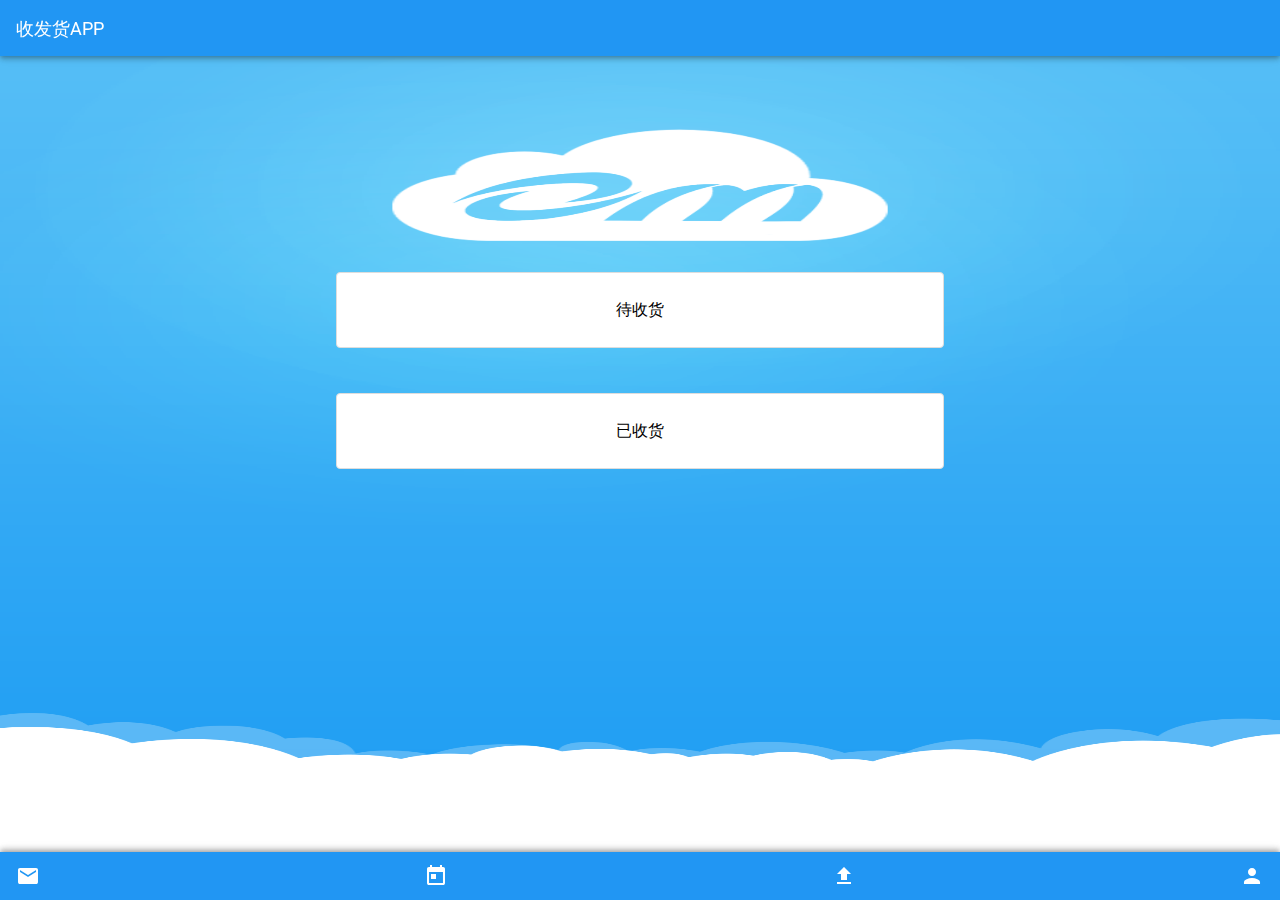
<file: index.html>
<!DOCTYPE html>
<html>

    <head>
        <meta charset="utf-8">
        <meta name="viewport" content="width=device-width, initial-scale=1, maximum-scale=1, minimum-scale=1, user-scalable=no, minimal-ui">
        <meta name="mobile-web-app-capable" content="yes">
        <meta name="apple-mobile-web-app-capable" content="yes">
        <meta name="apple-mobile-web-app-status-bar-style" content="black">
        <meta name="theme-color" content="#2196f3">
        <title>收发货APP</title>
        <link rel="stylesheet" href="libs/css/framework7.material.css">
        <link rel="stylesheet" href="libs/css/framework7.material.colors.css">
        <link href="http://fonts.googleapis.com/css?family=Roboto:400,300,500,700" rel="stylesheet" type="text/css">
        <link rel="stylesheet" href="libs/css/material-icons.css">
        <link rel="stylesheet" href="libs/css/kitchen-sink.css">

        <!--自定义-->
        <link rel="stylesheet" href="css/app/public.css">
        <link rel="stylesheet" href="css/app/index.css">
        <link rel="icon" href="libs/img/icon.png">
    </head>

    <body>
        <div class="statusbar-overlay"></div>
        <div class="panel-overlay"></div>
        <div class="panel panel-left panel-cover hide">
            <div class="view navbar-fixed">
                <div class="pages">
                    <div data-page="panel-left" class="page">
                        <div class="navbar">
                            <div class="navbar-inner">
                                <div class="center username">用户</div>
                            </div>
                        </div>
                        <div class="page-content">
                            <div class="content-block-title font_m">用户中心</div>
                           
                            <a class="button color-red exit font_m"><i class="material-icons left">settings</i>退出</a>

                        </div>
                    </div>
                </div>
            </div>
        </div>

        <div class="views">
            <div class="view view-main">
                <div class="pages navbar-fixed">

                    <div data-page="index" class="page indexContainer">
                        <div class="navbar">
                            <div class="navbar-inner">
                                <div class="title">收发货APP</div>
                                <div class="right hide">
                                    <!--<a href="#" class="open-panel link icon-only"><i class="icon icon-bars"></i></a>-->
                                    <a href="#" class="open-panel link icon-only"><i class="material-icons">person</i></a>
                                </div>
                            </div>
                        </div>
                        <div class="page-content">

                            <div class="ks-grid index-cotainer">
                                <div class="content-block">
                                    <div class="row no-gutter above">
                                        <div class="col-100 font_m">待收货
                                            <span class="font_s hide"></span>
                                        </div>

                                    </div>
                                    <div class="row no-gutter below">
                                        <div class="col-100 center font_m">已收货</div>
                                    </div>
                                </div>
                            </div>
                        </div>
                        <div class="toolbar toolbar-bottom">
                            <div class="toolbar-inner">
                                <a class="link wait"><i class="icon material-icons">email</i></a>
                                <a class="link wait"><i class="icon material-icons">today</i></a>
                                <a class="link wait"><i class="icon material-icons">file_upload</i></a>
                                <a class="link personal" title="个人中心"><i class="material-icons">person</i></a>
                            </div>
                        </div>
                    </div>
                </div>
            </div>
        </div>
        <script src="libs/js/framework7.js"></script>
        <script src="libs/js/kitchen-sink.js"></script>
        <script src="js/plugin/pluginOkHttpRequest.js"></script>
        <script src="js/plugin/pluginWebview.js"></script>
        <script src="js/plugin/pluginRuntime.js"></script>
        <script src="js/common/serviceConfig.js"></script>
        <script src="js/common/pageControl.js"></script>
        <script src="js/app/public.js"></script>
        <script src="js/app/index.js"></script>
    </body>
</html>
</file>
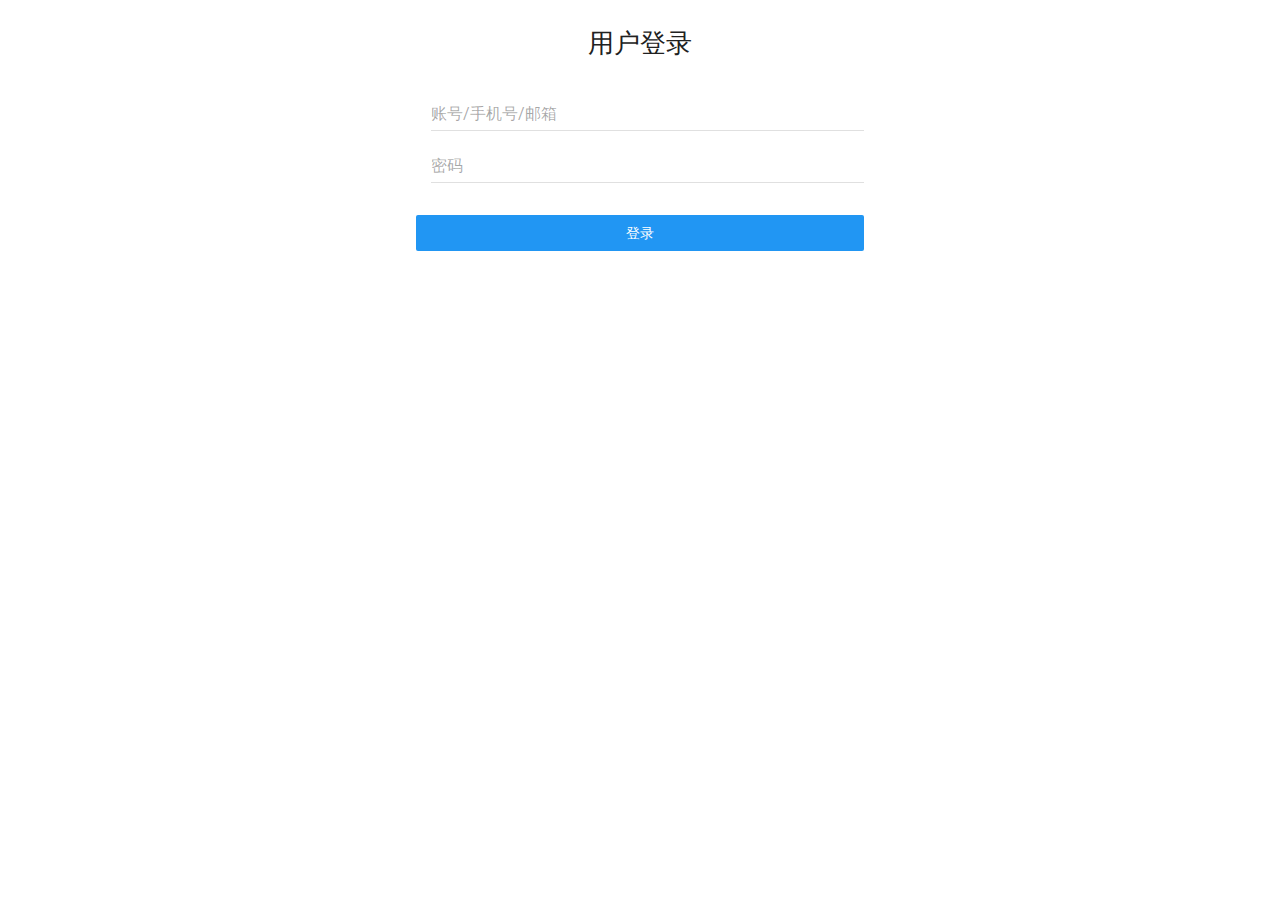
<file: login.html>
<!DOCTYPE html>
<html>

    <head>
        <meta charset="utf-8">
        <meta name="viewport" content="width=device-width, initial-scale=1, maximum-scale=1, minimum-scale=1, user-scalable=no, minimal-ui">
        <meta name="mobile-web-app-capable" content="yes">
        <meta name="apple-mobile-web-app-capable" content="yes">
        <meta name="apple-mobile-web-app-status-bar-style" content="black">
        <meta name="theme-color" content="#2196f3">
        <title>收发货APP</title>
        <link rel="stylesheet" href="libs/css/framework7.material.css">
        <link rel="stylesheet" href="libs/css/framework7.material.colors.css">
        <link href="http://fonts.googleapis.com/css?family=Roboto:400,300,500,700" rel="stylesheet" type="text/css">
        <link rel="stylesheet" href="libs/css/material-icons.css">
        <link rel="stylesheet" href="libs/css/kitchen-sink.css">
        <!--自定义-->
        <link rel="stylesheet" href="css/app/public.css">
        <link rel="stylesheet" href="css/app/login.css">
        <link rel="icon" href="libs/img/icon.png">
    </head>

    <body>
        <div class="panel panel-right panel-reveal">
            <div class="view view-right">
                <div class="pages navbar-fixed"></div>
            </div>
        </div>
        <div class="views">
            <div class="view view-main">
                <div class="pages navbar-fixed">
                    <div data-page="login" class="page loginPage">
                        <div class="page-content login-screen-content">
                            <div class="login-screen-title" style="font-size:26px;">用户登录</div>
                            <form id="loginForm">
                                <div class="list-block inputs-list font_m">
                                    <ul>
                                        <li class="item-content">
                                            <div class="item-inner">
                                                <div class="item-input">
                                                    <input type="text" name="username" class="user-name" placeholder="账号/手机号/邮箱" />
                                                </div>
                                            </div>
                                        </li>
                                        <li class="item-content">
                                            <div class="item-inner">
                                                <div class="item-input">
                                                    <input type="password" name="password" class="input-password" placeholder="密码" />
                                                </div>
                                            </div>
                                        </li>
                                    </ul>
                                </div>
                                <div class="content-block">
                                    <a href="#" class="button button-fill color-blue loginSub">登录</a>
                                </div>
                            </form>
                        </div>
                    </div>

                </div>
            </div>
        </div>
        <script src="libs/js/framework7.js"></script>
        <script src="libs/js/kitchen-sink.js"></script>
        <script src="libs/md5.js"></script>
        <script src="js/plugin/pluginOkHttpRequest.js"></script>
        <script src="js/plugin/pluginRuntime.js"></script>
        <script src="js/common/TextUtil.js"></script>
        <script src="js/common/serviceConfig.js"></script>
        <script src="js/common/pageControl.js"></script>
        <script src="js/app/login.js"></script>
    </body>

</html>
</file>
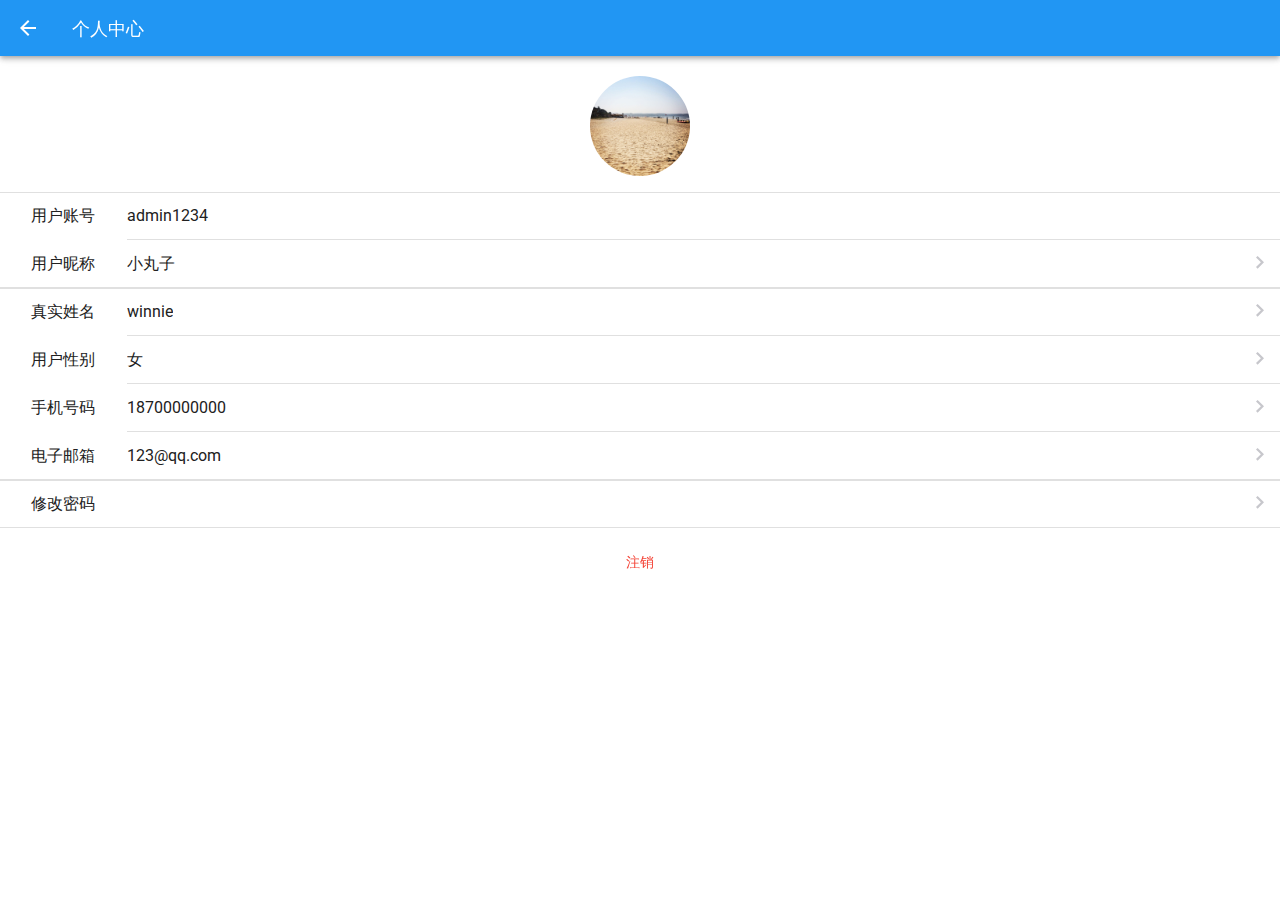
<file: pages/personalCenter.html>
<!DOCTYPE html>
<html>

    <head>
        <meta charset="utf-8">
        <meta name="viewport" content="width=device-width, initial-scale=1, maximum-scale=1, minimum-scale=1, user-scalable=no, minimal-ui">
        <meta name="mobile-web-app-capable" content="yes">
        <meta name="apple-mobile-web-app-capable" content="yes">
        <meta name="apple-mobile-web-app-status-bar-style" content="black">
        <meta name="theme-color" content="#2196f3">
        <title>收发货APP</title>
        <link rel="stylesheet" href="../libs/css/framework7.material.css">
        <link rel="stylesheet" href="../libs/css/framework7.material.colors.css">
        <link href="http://fonts.googleapis.com/css?family=Roboto:400,300,500,700" rel="stylesheet" type="text/css">
        <link rel="stylesheet" href="../libs/css/material-icons.css">
        <link rel="stylesheet" href="../libs/css/kitchen-sink.css">

        <!--自定义-->
        <link rel="stylesheet" href="../css/app/public.css">
        <link rel="stylesheet" href="../css/app/personalCenter.css">

        <link rel="icon" href="../libs/img/icon.png">
    </head>

    <body>
        <div class="panel panel-right panel-reveal">
            <div class="view view-right">
                <div class="pages navbar-fixed"></div>
            </div>
        </div>
        <div class="views">
            <div class="view view-main">
                <div class="pages navbar-fixed">
                    <div data-page="orderList" class="page">
                        <div class="navbar">
                            <div class="navbar-inner">
                                <div class="left">
                                    <a class="back link icon-only"><i class="icon icon-back"></i></a>
                                </div>
                                <div class="title">个人中心</div>

                            </div>
                        </div>
                        <div class="page-content personalCenterContainer">

                            <div class="photo">
                                <img class="img" src="../libs/img/beach.jpg" />
                            </div>

                            <div class="list-block media-list">
                                <ul>
                                    <li>
                                        <span href="#" class="item-link item-content" name="account">
                                        <div class="item-media col-30">用户账号</div>
                                        <div class="item-inner user-name">admin1234</div>
                                    </span>
                                    </li>
                                    <li>
                                        <a href="#" class="item-link item-content" name="nickname">
                                            <div class="item-media col-30">用户昵称</div>
                                            <div class="item-inner">
                                                <div class="item-title-row">
                                                    <div class="item-title">小丸子</div>
                                                </div>
                                            </div>
                                        </a>
                                    </li>
                                </ul>
                                <ul>
                                    <li>
                                        <a href="#" class="item-link item-content" name="realName">
                                            <div class="item-media col-30">真实姓名</div>
                                            <div class="item-inner">
                                                <div class="item-title-row">
                                                    <div class="item-title">winnie</div>
                                                </div>
                                            </div>
                                        </a>
                                    </li>
                                    <li>
                                        <a href="#" class="item-link item-content" name="gender">
                                            <div class="item-media col-30">用户性别</div>
                                            <div class="item-inner">
                                                <div class="item-title-row">
                                                    <div class="item-title">女</div>
                                                </div>
                                            </div>
                                        </a>
                                    </li>
                                    <li>
                                        <a href="#" class="item-link item-content" name="mobile">
                                            <div class="item-media col-30">手机号码</div>
                                            <div class="item-inner">
                                                <div class="item-title-row">
                                                    <div class="item-title">18700000000</div>
                                                </div>
                                            </div>
                                        </a>
                                    </li>
                                    <li>
                                        <a href="#" class="item-link item-content" name="email">
                                            <div class="item-media col-30">电子邮箱</div>
                                            <div class="item-inner">
                                                <div class="item-title-row">
                                                    <div class="item-title">123@qq.com</div>
                                                </div>
                                            </div>
                                        </a>
                                    </li>
                                </ul>
                                <ul>
                                    <li>
                                        <a href="#" class="item-link item-content" name="password">
                                            <div class="item-media col-30">修改密码</div>
                                            <div class="item-inner">
                                                <div class="item-title-row">
                                                    <div class="item-title password"></div>
                                                </div>
                                            </div>
                                        </a>
                                    </li>
                                </ul>
                            </div>
                            <div class="logout">
                                <p class="buttons-row">
                                    <a href="#" class="button color-red">注销</a>
                                </p>
                            </div>
                        </div>
                    </div>
                </div>
            </div>
        </div>

        <script src="../libs/js/framework7.js"></script>
        <script src="../js/app/helper.js"></script>
        <script src="../libs/js/kitchen-sink.js"></script>
        <script src="../js/plugin/pluginWebview.js"></script>
        <script src="../js/plugin/pluginOkHttpRequest.js"></script>
        <script src="../js/common/serviceConfig.js"></script>
        <script src="../libs/md5.js"></script>
        <script src="../js/common/pageControl.js"></script>
        <script src="../js/myApp.js"></script>
        <script src="../js/app/personalCenter.js"></script>
    </body>

</html>
</file>
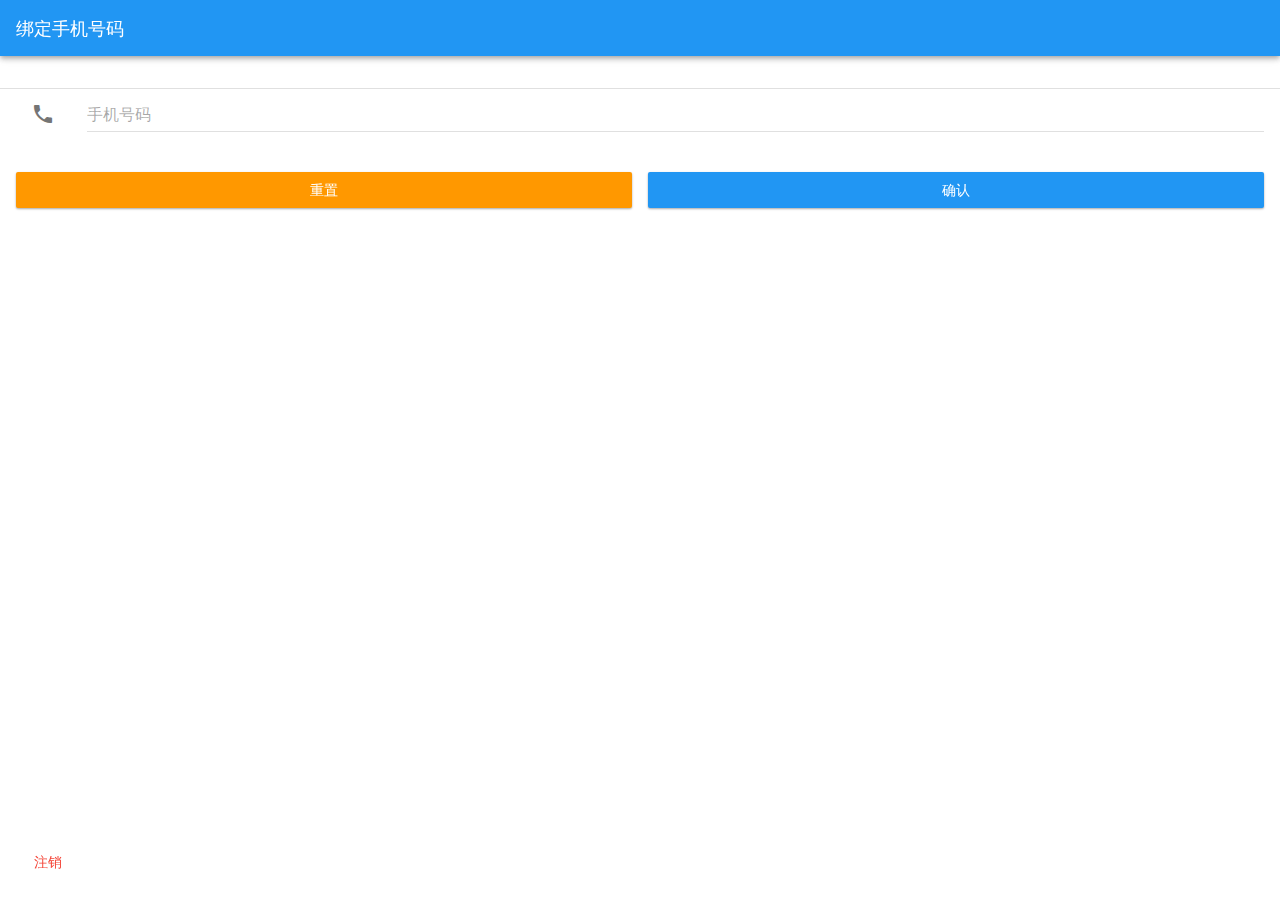
<file: pages/userMsg.html>
<!DOCTYPE html>
<html>

    <head>
        <meta charset="utf-8">
        <meta name="viewport" content="width=device-width, initial-scale=1, maximum-scale=1, minimum-scale=1, user-scalable=no, minimal-ui">
        <meta name="mobile-web-app-capable" content="yes">
        <meta name="apple-mobile-web-app-capable" content="yes">
        <meta name="apple-mobile-web-app-status-bar-style" content="black">
        <meta name="theme-color" content="#2196f3">
        <title>收发货APP</title>
        <link rel="stylesheet" href="../libs/css/framework7.material.css">
        <link rel="stylesheet" href="../libs/css/framework7.material.colors.css">
        <link href="http://fonts.googleapis.com/css?family=Roboto:400,300,500,700" rel="stylesheet" type="text/css">
        <link rel="stylesheet" href="../libs/css/material-icons.css">
        <link rel="stylesheet" href="../libs/css/kitchen-sink.css">

        <!--自定义-->
        <link rel="stylesheet" href="../css/app/public.css">
        <link rel="stylesheet" href="../css/app/userMsg.css">

        <link rel="icon" href="../libs/img/icon.png">
    </head>

    <body>
        <div class="panel panel-right panel-reveal">
            <div class="view view-right">
                <div class="pages navbar-fixed"></div>
            </div>
        </div>
        <div class="views">
            <div class="view view-main">
                <div class="pages navbar-fixed">
                    <div data-page="userMsg" class="page">
                        <div class="navbar">
                            <div class="navbar-inner">
                                <div class="title">绑定手机号码</div>
                            </div>
                        </div>
                        <div class="page-content">
                            <form class="list-block inputs-list" id="userMsgForm">

                                <ul>
                                    <li>
                                        <div class="item-content">
                                            <div class="item-media"><i class="icon material-icons">call</i></div>
                                            <div class="item-inner">
                                                <div class="item-input mobileContainer">
                                                    <input type="tel" name="mobile" placeholder="手机号码" maxlength="11" />
                                                    <a class="button button-raised button-fill color-blue getCode hide">获取验证码</a>
                                                    <a class="button button-raised button-fill color-gray num hide">60s</a>
                                                </div>
                                            </div>
                                        </div>
                                    </li>
                                    <li >
                                        <div class="item-content hide">
                                            <div class="item-media"><i class="icon material-icons">event</i></div>
                                            <div class="item-inner">
                                                <div class="item-input codeContainer">
                                                    <input type="password" name="code" placeholder="验证码" />
                                                </div>
                                            </div>
                                        </div>
                                    </li>
                                </ul>
                                <div class="content-block">
                                    <p class="buttons-row">
                                        <a class="button button-raised button-fill color-orange reset">重置</a>
                                        <a class="button button-raised button-fill color-blue submit">确认</a>
                                    </p>
                                </div>
                            </form>
                            <div class="logout">
                                <a class="button color-red submit">注销</a>
                            </div>
                        </div>
                    </div>
                </div>
            </div>
        </div>
        <script src="../libs/js/framework7.js"></script>
        <script src="../libs/js/kitchen-sink.js"></script>
        <script src="../libs/md5.js"></script>
        <script src="../js/plugin/pluginOkHttpRequest.js"></script>
        <script src="../js/plugin/pluginRuntime.js"></script>
        <script src="../js/common/TextUtil.js"></script>
        <script src="../js/common/serviceConfig.js"></script>
        <script src="../js/common/pageControl.js"></script>
        <script src="../js/app/userMsg.js"></script>

    </body>

</html>
</file>
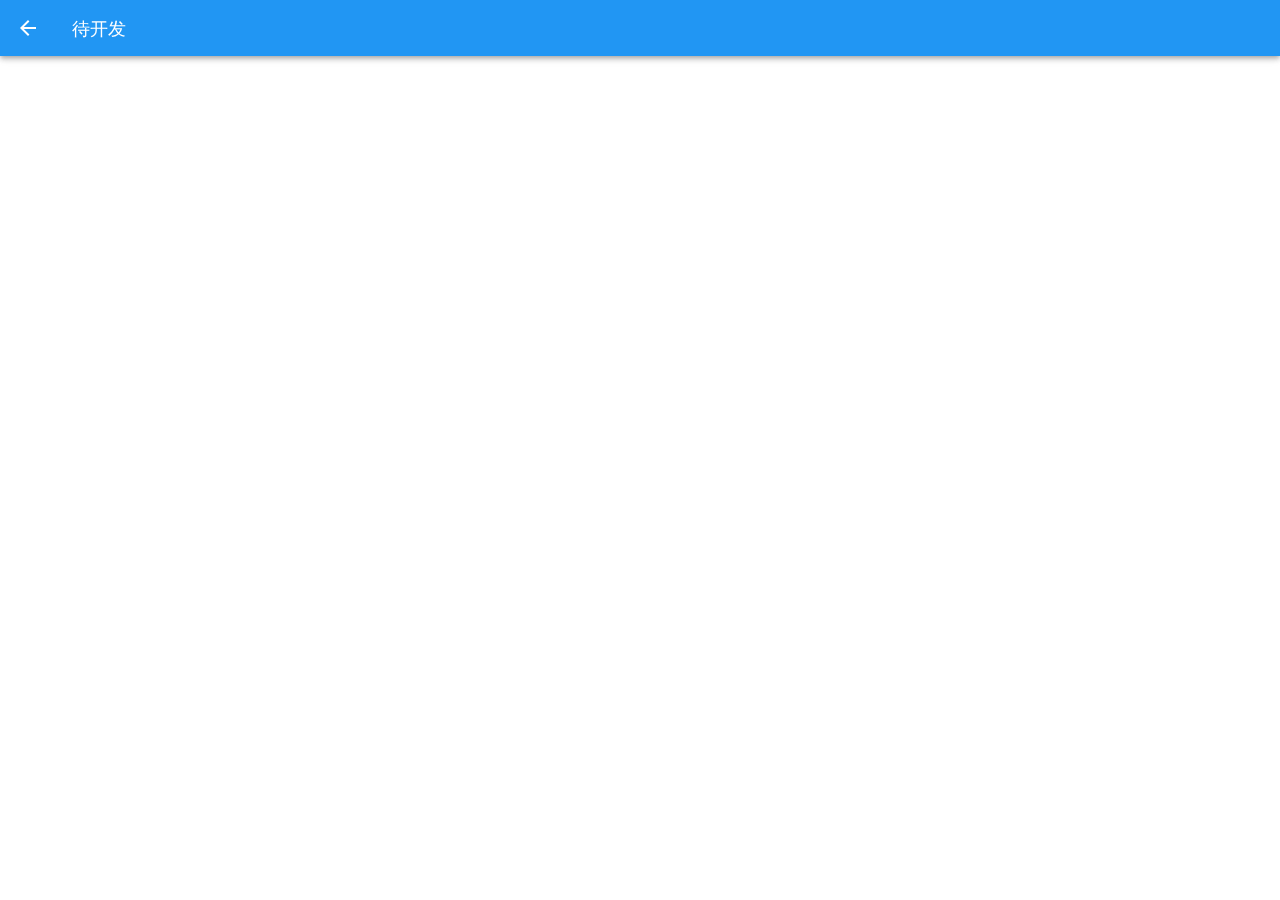
<file: pages/wait.html>
<!DOCTYPE html>
<html>

    <head>
        <meta charset="utf-8">
        <meta name="viewport" content="width=device-width, initial-scale=1, maximum-scale=1, minimum-scale=1, user-scalable=no, minimal-ui">
        <meta name="mobile-web-app-capable" content="yes">
        <meta name="apple-mobile-web-app-capable" content="yes">
        <meta name="apple-mobile-web-app-status-bar-style" content="black">
        <meta name="theme-color" content="#2196f3">
        <title>收发货APP</title>
        <link rel="stylesheet" href="../libs/css/framework7.material.css">
        <link rel="stylesheet" href="../libs/css/framework7.material.colors.css">
        <link href="http://fonts.googleapis.com/css?family=Roboto:400,300,500,700" rel="stylesheet" type="text/css">
        <link rel="stylesheet" href="../libs/css/material-icons.css">
        <link rel="stylesheet" href="../libs/css/kitchen-sink.css">

        <!--自定义-->
        <link rel="stylesheet" href="../css/app/public.css">

        <link rel="icon" href="../libs/img/icon.png">
    </head>

    <body>
        <div class="panel panel-right panel-reveal">
            <div class="view view-right">
                <div class="pages navbar-fixed"></div>
            </div>
        </div>
        <div class="views">
            <div class="view view-main">
                <div class="pages navbar-fixed">
                    <div data-page="orderList" class="page">
                        <div class="navbar">
                            <div class="navbar-inner">
                                <div class="left">
                                    <a class="back link icon-only"><i class="icon icon-back"></i></a>
                                </div>
                                <div class="title">待开发</div>

                            </div>
                        </div>
                        <div class="page-content listContainer orderListContainer infinite-scroll pull-to-refresh-content">

                            <div id="orderList-view" class="font_m"></div>

                        </div>
                    </div>
                </div>
            </div>
        </div>

        <script src="../libs/js/framework7.js"></script>
        <script src="../js/app/helper.js"></script>
        <script src="../libs/js/kitchen-sink.js"></script>
        <script src="../js/common/pageControl.js"></script>
        <script src="../js/myApp.js"></script>
    </body>
    <script>
        function eminReady() {}

        eminBack = function() {
            pager.back();
        };

        $$('.icon-back').on('click', function() {
            eminBack();
        });
    </script>

</html>
</file>
<file: libs/css/framework7.material.css>
/**
 * Framework7 1.6.5
 * Full featured mobile HTML framework for building iOS & Android apps
 * 
 * Google Material Theme
 *
 * http://framework7.io/
 * 
 * Copyright 2017, Vladimir Kharlampidi
 * The iDangero.us
 * http://www.idangero.us/
 * 
 * Licensed under MIT
 * 
 * Released on: September 7, 2017
 */
html,
body,
.framework7-root {
  position: relative;
  height: 100%;
  width: 100%;
  overflow-x: hidden;
}
body {
  font-family: Roboto, Noto, Helvetica, Arial, sans-serif;
  margin: 0;
  padding: 0;
  color: #212121;
  font-size: 14px;
  line-height: 1.5;
  width: 100%;
  -webkit-text-size-adjust: 100%;
  background: #fff;
  overflow: hidden;
}
.framework7-root {
  overflow: hidden;
}
* {
  -webkit-tap-highlight-color: rgba(0, 0, 0, 0);
  -webkit-touch-callout: none;
}
a,
input,
textarea,
select {
  outline: 0;
}
a {
  text-decoration: none;
  color: #2196f3;
}
p {
  margin: 1em 0;
}
/* === Grid === */
.row {
  display: -webkit-box;
  display: -ms-flexbox;
  display: -webkit-flex;
  display: flex;
  -webkit-box-pack: justify;
  -ms-flex-pack: justify;
  -webkit-justify-content: space-between;
  justify-content: space-between;
  -webkit-box-lines: multiple;
  -moz-box-lines: multiple;
  -webkit-flex-wrap: wrap;
  -ms-flex-wrap: wrap;
  flex-wrap: wrap;
  -webkit-box-align: start;
  -ms-flex-align: start;
  -webkit-align-items: flex-start;
  align-items: flex-start;
}
.row > [class*="col-"] {
  box-sizing: border-box;
}
.row .col-auto {
  width: 100%;
}
.row .col-100 {
  width: 100%;
  width: -webkit-calc((100% - 16px*0) / 1);
  width: calc((100% - 16px*0) / 1);
}
.row.no-gutter .col-100 {
  width: 100%;
}
.row .col-95 {
  width: 95%;
  width: -webkit-calc((100% - 16px*0.05263157894736836) / 1.0526315789473684);
  width: calc((100% - 16px*0.05263157894736836) / 1.0526315789473684);
}
.row.no-gutter .col-95 {
  width: 95%;
}
.row .col-90 {
  width: 90%;
  width: -webkit-calc((100% - 16px*0.11111111111111116) / 1.1111111111111112);
  width: calc((100% - 16px*0.11111111111111116) / 1.1111111111111112);
}
.row.no-gutter .col-90 {
  width: 90%;
}
.row .col-85 {
  width: 85%;
  width: -webkit-calc((100% - 16px*0.17647058823529416) / 1.1764705882352942);
  width: calc((100% - 16px*0.17647058823529416) / 1.1764705882352942);
}
.row.no-gutter .col-85 {
  width: 85%;
}
.row .col-80 {
  width: 80%;
  width: -webkit-calc((100% - 16px*0.25) / 1.25);
  width: calc((100% - 16px*0.25) / 1.25);
}
.row.no-gutter .col-80 {
  width: 80%;
}
.row .col-75 {
  width: 75%;
  width: -webkit-calc((100% - 16px*0.33333333333333326) / 1.3333333333333333);
  width: calc((100% - 16px*0.33333333333333326) / 1.3333333333333333);
}
.row.no-gutter .col-75 {
  width: 75%;
}
.row .col-70 {
  width: 70%;
  width: -webkit-calc((100% - 16px*0.4285714285714286) / 1.4285714285714286);
  width: calc((100% - 16px*0.4285714285714286) / 1.4285714285714286);
}
.row.no-gutter .col-70 {
  width: 70%;
}
.row .col-66 {
  width: 66.66666666666666%;
  width: -webkit-calc((100% - 16px*0.5000000000000002) / 1.5000000000000002);
  width: calc((100% - 16px*0.5000000000000002) / 1.5000000000000002);
}
.row.no-gutter .col-66 {
  width: 66.66666666666666%;
}
.row .col-65 {
  width: 65%;
  width: -webkit-calc((100% - 16px*0.5384615384615385) / 1.5384615384615385);
  width: calc((100% - 16px*0.5384615384615385) / 1.5384615384615385);
}
.row.no-gutter .col-65 {
  width: 65%;
}
.row .col-60 {
  width: 60%;
  width: -webkit-calc((100% - 16px*0.6666666666666667) / 1.6666666666666667);
  width: calc((100% - 16px*0.6666666666666667) / 1.6666666666666667);
}
.row.no-gutter .col-60 {
  width: 60%;
}
.row .col-55 {
  width: 55%;
  width: -webkit-calc((100% - 16px*0.8181818181818181) / 1.8181818181818181);
  width: calc((100% - 16px*0.8181818181818181) / 1.8181818181818181);
}
.row.no-gutter .col-55 {
  width: 55%;
}
.row .col-50 {
  width: 50%;
  width: -webkit-calc((100% - 16px*1) / 2);
  width: calc((100% - 16px*1) / 2);
}
.row.no-gutter .col-50 {
  width: 50%;
}
.row .col-45 {
  width: 45%;
  width: -webkit-calc((100% - 16px*1.2222222222222223) / 2.2222222222222223);
  width: calc((100% - 16px*1.2222222222222223) / 2.2222222222222223);
}
.row.no-gutter .col-45 {
  width: 45%;
}
.row .col-40 {
  width: 40%;
  width: -webkit-calc((100% - 16px*1.5) / 2.5);
  width: calc((100% - 16px*1.5) / 2.5);
}
.row.no-gutter .col-40 {
  width: 40%;
}
.row .col-35 {
  width: 35%;
  width: -webkit-calc((100% - 16px*1.8571428571428572) / 2.857142857142857);
  width: calc((100% - 16px*1.8571428571428572) / 2.857142857142857);
}
.row.no-gutter .col-35 {
  width: 35%;
}
.row .col-33 {
  width: 33.333333333333336%;
  width: -webkit-calc((100% - 16px*2) / 3);
  width: calc((100% - 16px*2) / 3);
}
.row.no-gutter .col-33 {
  width: 33.333333333333336%;
}
.row .col-30 {
  width: 30%;
  width: -webkit-calc((100% - 16px*2.3333333333333335) / 3.3333333333333335);
  width: calc((100% - 16px*2.3333333333333335) / 3.3333333333333335);
}
.row.no-gutter .col-30 {
  width: 30%;
}
.row .col-25 {
  width: 25%;
  width: -webkit-calc((100% - 16px*3) / 4);
  width: calc((100% - 16px*3) / 4);
}
.row.no-gutter .col-25 {
  width: 25%;
}
.row .col-20 {
  width: 20%;
  width: -webkit-calc((100% - 16px*4) / 5);
  width: calc((100% - 16px*4) / 5);
}
.row.no-gutter .col-20 {
  width: 20%;
}
.row .col-15 {
  width: 15%;
  width: -webkit-calc((100% - 16px*5.666666666666667) / 6.666666666666667);
  width: calc((100% - 16px*5.666666666666667) / 6.666666666666667);
}
.row.no-gutter .col-15 {
  width: 15%;
}
.row .col-10 {
  width: 10%;
  width: -webkit-calc((100% - 16px*9) / 10);
  width: calc((100% - 16px*9) / 10);
}
.row.no-gutter .col-10 {
  width: 10%;
}
.row .col-5 {
  width: 5%;
  width: -webkit-calc((100% - 16px*19) / 20);
  width: calc((100% - 16px*19) / 20);
}
.row.no-gutter .col-5 {
  width: 5%;
}
.row .col-auto:nth-last-child(1),
.row .col-auto:nth-last-child(1) ~ .col-auto {
  width: 100%;
  width: -webkit-calc((100% - 16px*0) / 1);
  width: calc((100% - 16px*0) / 1);
}
.row.no-gutter .col-auto:nth-last-child(1),
.row.no-gutter .col-auto:nth-last-child(1) ~ .col-auto {
  width: 100%;
}
.row .col-auto:nth-last-child(2),
.row .col-auto:nth-last-child(2) ~ .col-auto {
  width: 50%;
  width: -webkit-calc((100% - 16px*1) / 2);
  width: calc((100% - 16px*1) / 2);
}
.row.no-gutter .col-auto:nth-last-child(2),
.row.no-gutter .col-auto:nth-last-child(2) ~ .col-auto {
  width: 50%;
}
.row .col-auto:nth-last-child(3),
.row .col-auto:nth-last-child(3) ~ .col-auto {
  width: 33.33333333%;
  width: -webkit-calc((100% - 16px*2) / 3);
  width: calc((100% - 16px*2) / 3);
}
.row.no-gutter .col-auto:nth-last-child(3),
.row.no-gutter .col-auto:nth-last-child(3) ~ .col-auto {
  width: 33.33333333%;
}
.row .col-auto:nth-last-child(4),
.row .col-auto:nth-last-child(4) ~ .col-auto {
  width: 25%;
  width: -webkit-calc((100% - 16px*3) / 4);
  width: calc((100% - 16px*3) / 4);
}
.row.no-gutter .col-auto:nth-last-child(4),
.row.no-gutter .col-auto:nth-last-child(4) ~ .col-auto {
  width: 25%;
}
.row .col-auto:nth-last-child(5),
.row .col-auto:nth-last-child(5) ~ .col-auto {
  width: 20%;
  width: -webkit-calc((100% - 16px*4) / 5);
  width: calc((100% - 16px*4) / 5);
}
.row.no-gutter .col-auto:nth-last-child(5),
.row.no-gutter .col-auto:nth-last-child(5) ~ .col-auto {
  width: 20%;
}
.row .col-auto:nth-last-child(6),
.row .col-auto:nth-last-child(6) ~ .col-auto {
  width: 16.66666667%;
  width: -webkit-calc((100% - 16px*5) / 6);
  width: calc((100% - 16px*5) / 6);
}
.row.no-gutter .col-auto:nth-last-child(6),
.row.no-gutter .col-auto:nth-last-child(6) ~ .col-auto {
  width: 16.66666667%;
}
.row .col-auto:nth-last-child(7),
.row .col-auto:nth-last-child(7) ~ .col-auto {
  width: 14.28571429%;
  width: -webkit-calc((100% - 16px*6) / 7);
  width: calc((100% - 16px*6) / 7);
}
.row.no-gutter .col-auto:nth-last-child(7),
.row.no-gutter .col-auto:nth-last-child(7) ~ .col-auto {
  width: 14.28571429%;
}
.row .col-auto:nth-last-child(8),
.row .col-auto:nth-last-child(8) ~ .col-auto {
  width: 12.5%;
  width: -webkit-calc((100% - 16px*7) / 8);
  width: calc((100% - 16px*7) / 8);
}
.row.no-gutter .col-auto:nth-last-child(8),
.row.no-gutter .col-auto:nth-last-child(8) ~ .col-auto {
  width: 12.5%;
}
.row .col-auto:nth-last-child(9),
.row .col-auto:nth-last-child(9) ~ .col-auto {
  width: 11.11111111%;
  width: -webkit-calc((100% - 16px*8) / 9);
  width: calc((100% - 16px*8) / 9);
}
.row.no-gutter .col-auto:nth-last-child(9),
.row.no-gutter .col-auto:nth-last-child(9) ~ .col-auto {
  width: 11.11111111%;
}
.row .col-auto:nth-last-child(10),
.row .col-auto:nth-last-child(10) ~ .col-auto {
  width: 10%;
  width: -webkit-calc((100% - 16px*9) / 10);
  width: calc((100% - 16px*9) / 10);
}
.row.no-gutter .col-auto:nth-last-child(10),
.row.no-gutter .col-auto:nth-last-child(10) ~ .col-auto {
  width: 10%;
}
.row .col-auto:nth-last-child(11),
.row .col-auto:nth-last-child(11) ~ .col-auto {
  width: 9.09090909%;
  width: -webkit-calc((100% - 16px*10) / 11);
  width: calc((100% - 16px*10) / 11);
}
.row.no-gutter .col-auto:nth-last-child(11),
.row.no-gutter .col-auto:nth-last-child(11) ~ .col-auto {
  width: 9.09090909%;
}
.row .col-auto:nth-last-child(12),
.row .col-auto:nth-last-child(12) ~ .col-auto {
  width: 8.33333333%;
  width: -webkit-calc((100% - 16px*11) / 12);
  width: calc((100% - 16px*11) / 12);
}
.row.no-gutter .col-auto:nth-last-child(12),
.row.no-gutter .col-auto:nth-last-child(12) ~ .col-auto {
  width: 8.33333333%;
}
.row .col-auto:nth-last-child(13),
.row .col-auto:nth-last-child(13) ~ .col-auto {
  width: 7.69230769%;
  width: -webkit-calc((100% - 16px*12) / 13);
  width: calc((100% - 16px*12) / 13);
}
.row.no-gutter .col-auto:nth-last-child(13),
.row.no-gutter .col-auto:nth-last-child(13) ~ .col-auto {
  width: 7.69230769%;
}
.row .col-auto:nth-last-child(14),
.row .col-auto:nth-last-child(14) ~ .col-auto {
  width: 7.14285714%;
  width: -webkit-calc((100% - 16px*13) / 14);
  width: calc((100% - 16px*13) / 14);
}
.row.no-gutter .col-auto:nth-last-child(14),
.row.no-gutter .col-auto:nth-last-child(14) ~ .col-auto {
  width: 7.14285714%;
}
.row .col-auto:nth-last-child(15),
.row .col-auto:nth-last-child(15) ~ .col-auto {
  width: 6.66666667%;
  width: -webkit-calc((100% - 16px*14) / 15);
  width: calc((100% - 16px*14) / 15);
}
.row.no-gutter .col-auto:nth-last-child(15),
.row.no-gutter .col-auto:nth-last-child(15) ~ .col-auto {
  width: 6.66666667%;
}
.row .col-auto:nth-last-child(16),
.row .col-auto:nth-last-child(16) ~ .col-auto {
  width: 6.25%;
  width: -webkit-calc((100% - 16px*15) / 16);
  width: calc((100% - 16px*15) / 16);
}
.row.no-gutter .col-auto:nth-last-child(16),
.row.no-gutter .col-auto:nth-last-child(16) ~ .col-auto {
  width: 6.25%;
}
.row .col-auto:nth-last-child(17),
.row .col-auto:nth-last-child(17) ~ .col-auto {
  width: 5.88235294%;
  width: -webkit-calc((100% - 16px*16) / 17);
  width: calc((100% - 16px*16) / 17);
}
.row.no-gutter .col-auto:nth-last-child(17),
.row.no-gutter .col-auto:nth-last-child(17) ~ .col-auto {
  width: 5.88235294%;
}
.row .col-auto:nth-last-child(18),
.row .col-auto:nth-last-child(18) ~ .col-auto {
  width: 5.55555556%;
  width: -webkit-calc((100% - 16px*17) / 18);
  width: calc((100% - 16px*17) / 18);
}
.row.no-gutter .col-auto:nth-last-child(18),
.row.no-gutter .col-auto:nth-last-child(18) ~ .col-auto {
  width: 5.55555556%;
}
.row .col-auto:nth-last-child(19),
.row .col-auto:nth-last-child(19) ~ .col-auto {
  width: 5.26315789%;
  width: -webkit-calc((100% - 16px*18) / 19);
  width: calc((100% - 16px*18) / 19);
}
.row.no-gutter .col-auto:nth-last-child(19),
.row.no-gutter .col-auto:nth-last-child(19) ~ .col-auto {
  width: 5.26315789%;
}
.row .col-auto:nth-last-child(20),
.row .col-auto:nth-last-child(20) ~ .col-auto {
  width: 5%;
  width: -webkit-calc((100% - 16px*19) / 20);
  width: calc((100% - 16px*19) / 20);
}
.row.no-gutter .col-auto:nth-last-child(20),
.row.no-gutter .col-auto:nth-last-child(20) ~ .col-auto {
  width: 5%;
}
.row .col-auto:nth-last-child(21),
.row .col-auto:nth-last-child(21) ~ .col-auto {
  width: 4.76190476%;
  width: -webkit-calc((100% - 16px*20) / 21);
  width: calc((100% - 16px*20) / 21);
}
.row.no-gutter .col-auto:nth-last-child(21),
.row.no-gutter .col-auto:nth-last-child(21) ~ .col-auto {
  width: 4.76190476%;
}
@media all and (min-width: 768px) {
  .row .tablet-100 {
    width: 100%;
    width: -webkit-calc((100% - 16px*0) / 1);
    width: calc((100% - 16px*0) / 1);
  }
  .row.no-gutter .tablet-100 {
    width: 100%;
  }
  .row .tablet-95 {
    width: 95%;
    width: -webkit-calc((100% - 16px*0.05263157894736836) / 1.0526315789473684);
    width: calc((100% - 16px*0.05263157894736836) / 1.0526315789473684);
  }
  .row.no-gutter .tablet-95 {
    width: 95%;
  }
  .row .tablet-90 {
    width: 90%;
    width: -webkit-calc((100% - 16px*0.11111111111111116) / 1.1111111111111112);
    width: calc((100% - 16px*0.11111111111111116) / 1.1111111111111112);
  }
  .row.no-gutter .tablet-90 {
    width: 90%;
  }
  .row .tablet-85 {
    width: 85%;
    width: -webkit-calc((100% - 16px*0.17647058823529416) / 1.1764705882352942);
    width: calc((100% - 16px*0.17647058823529416) / 1.1764705882352942);
  }
  .row.no-gutter .tablet-85 {
    width: 85%;
  }
  .row .tablet-80 {
    width: 80%;
    width: -webkit-calc((100% - 16px*0.25) / 1.25);
    width: calc((100% - 16px*0.25) / 1.25);
  }
  .row.no-gutter .tablet-80 {
    width: 80%;
  }
  .row .tablet-75 {
    width: 75%;
    width: -webkit-calc((100% - 16px*0.33333333333333326) / 1.3333333333333333);
    width: calc((100% - 16px*0.33333333333333326) / 1.3333333333333333);
  }
  .row.no-gutter .tablet-75 {
    width: 75%;
  }
  .row .tablet-70 {
    width: 70%;
    width: -webkit-calc((100% - 16px*0.4285714285714286) / 1.4285714285714286);
    width: calc((100% - 16px*0.4285714285714286) / 1.4285714285714286);
  }
  .row.no-gutter .tablet-70 {
    width: 70%;
  }
  .row .tablet-66 {
    width: 66.66666666666666%;
    width: -webkit-calc((100% - 16px*0.5000000000000002) / 1.5000000000000002);
    width: calc((100% - 16px*0.5000000000000002) / 1.5000000000000002);
  }
  .row.no-gutter .tablet-66 {
    width: 66.66666666666666%;
  }
  .row .tablet-65 {
    width: 65%;
    width: -webkit-calc((100% - 16px*0.5384615384615385) / 1.5384615384615385);
    width: calc((100% - 16px*0.5384615384615385) / 1.5384615384615385);
  }
  .row.no-gutter .tablet-65 {
    width: 65%;
  }
  .row .tablet-60 {
    width: 60%;
    width: -webkit-calc((100% - 16px*0.6666666666666667) / 1.6666666666666667);
    width: calc((100% - 16px*0.6666666666666667) / 1.6666666666666667);
  }
  .row.no-gutter .tablet-60 {
    width: 60%;
  }
  .row .tablet-55 {
    width: 55%;
    width: -webkit-calc((100% - 16px*0.8181818181818181) / 1.8181818181818181);
    width: calc((100% - 16px*0.8181818181818181) / 1.8181818181818181);
  }
  .row.no-gutter .tablet-55 {
    width: 55%;
  }
  .row .tablet-50 {
    width: 50%;
    width: -webkit-calc((100% - 16px*1) / 2);
    width: calc((100% - 16px*1) / 2);
  }
  .row.no-gutter .tablet-50 {
    width: 50%;
  }
  .row .tablet-45 {
    width: 45%;
    width: -webkit-calc((100% - 16px*1.2222222222222223) / 2.2222222222222223);
    width: calc((100% - 16px*1.2222222222222223) / 2.2222222222222223);
  }
  .row.no-gutter .tablet-45 {
    width: 45%;
  }
  .row .tablet-40 {
    width: 40%;
    width: -webkit-calc((100% - 16px*1.5) / 2.5);
    width: calc((100% - 16px*1.5) / 2.5);
  }
  .row.no-gutter .tablet-40 {
    width: 40%;
  }
  .row .tablet-35 {
    width: 35%;
    width: -webkit-calc((100% - 16px*1.8571428571428572) / 2.857142857142857);
    width: calc((100% - 16px*1.8571428571428572) / 2.857142857142857);
  }
  .row.no-gutter .tablet-35 {
    width: 35%;
  }
  .row .tablet-33 {
    width: 33.333333333333336%;
    width: -webkit-calc((100% - 16px*2) / 3);
    width: calc((100% - 16px*2) / 3);
  }
  .row.no-gutter .tablet-33 {
    width: 33.333333333333336%;
  }
  .row .tablet-30 {
    width: 30%;
    width: -webkit-calc((100% - 16px*2.3333333333333335) / 3.3333333333333335);
    width: calc((100% - 16px*2.3333333333333335) / 3.3333333333333335);
  }
  .row.no-gutter .tablet-30 {
    width: 30%;
  }
  .row .tablet-25 {
    width: 25%;
    width: -webkit-calc((100% - 16px*3) / 4);
    width: calc((100% - 16px*3) / 4);
  }
  .row.no-gutter .tablet-25 {
    width: 25%;
  }
  .row .tablet-20 {
    width: 20%;
    width: -webkit-calc((100% - 16px*4) / 5);
    width: calc((100% - 16px*4) / 5);
  }
  .row.no-gutter .tablet-20 {
    width: 20%;
  }
  .row .tablet-15 {
    width: 15%;
    width: -webkit-calc((100% - 16px*5.666666666666667) / 6.666666666666667);
    width: calc((100% - 16px*5.666666666666667) / 6.666666666666667);
  }
  .row.no-gutter .tablet-15 {
    width: 15%;
  }
  .row .tablet-10 {
    width: 10%;
    width: -webkit-calc((100% - 16px*9) / 10);
    width: calc((100% - 16px*9) / 10);
  }
  .row.no-gutter .tablet-10 {
    width: 10%;
  }
  .row .tablet-5 {
    width: 5%;
    width: -webkit-calc((100% - 16px*19) / 20);
    width: calc((100% - 16px*19) / 20);
  }
  .row.no-gutter .tablet-5 {
    width: 5%;
  }
  .row .tablet-auto:nth-last-child(1),
  .row .tablet-auto:nth-last-child(1) ~ .col-auto {
    width: 100%;
    width: -webkit-calc((100% - 16px*0) / 1);
    width: calc((100% - 16px*0) / 1);
  }
  .row.no-gutter .tablet-auto:nth-last-child(1),
  .row.no-gutter .tablet-auto:nth-last-child(1) ~ .tablet-auto {
    width: 100%;
  }
  .row .tablet-auto:nth-last-child(2),
  .row .tablet-auto:nth-last-child(2) ~ .col-auto {
    width: 50%;
    width: -webkit-calc((100% - 16px*1) / 2);
    width: calc((100% - 16px*1) / 2);
  }
  .row.no-gutter .tablet-auto:nth-last-child(2),
  .row.no-gutter .tablet-auto:nth-last-child(2) ~ .tablet-auto {
    width: 50%;
  }
  .row .tablet-auto:nth-last-child(3),
  .row .tablet-auto:nth-last-child(3) ~ .col-auto {
    width: 33.33333333%;
    width: -webkit-calc((100% - 16px*2) / 3);
    width: calc((100% - 16px*2) / 3);
  }
  .row.no-gutter .tablet-auto:nth-last-child(3),
  .row.no-gutter .tablet-auto:nth-last-child(3) ~ .tablet-auto {
    width: 33.33333333%;
  }
  .row .tablet-auto:nth-last-child(4),
  .row .tablet-auto:nth-last-child(4) ~ .col-auto {
    width: 25%;
    width: -webkit-calc((100% - 16px*3) / 4);
    width: calc((100% - 16px*3) / 4);
  }
  .row.no-gutter .tablet-auto:nth-last-child(4),
  .row.no-gutter .tablet-auto:nth-last-child(4) ~ .tablet-auto {
    width: 25%;
  }
  .row .tablet-auto:nth-last-child(5),
  .row .tablet-auto:nth-last-child(5) ~ .col-auto {
    width: 20%;
    width: -webkit-calc((100% - 16px*4) / 5);
    width: calc((100% - 16px*4) / 5);
  }
  .row.no-gutter .tablet-auto:nth-last-child(5),
  .row.no-gutter .tablet-auto:nth-last-child(5) ~ .tablet-auto {
    width: 20%;
  }
  .row .tablet-auto:nth-last-child(6),
  .row .tablet-auto:nth-last-child(6) ~ .col-auto {
    width: 16.66666667%;
    width: -webkit-calc((100% - 16px*5) / 6);
    width: calc((100% - 16px*5) / 6);
  }
  .row.no-gutter .tablet-auto:nth-last-child(6),
  .row.no-gutter .tablet-auto:nth-last-child(6) ~ .tablet-auto {
    width: 16.66666667%;
  }
  .row .tablet-auto:nth-last-child(7),
  .row .tablet-auto:nth-last-child(7) ~ .col-auto {
    width: 14.28571429%;
    width: -webkit-calc((100% - 16px*6) / 7);
    width: calc((100% - 16px*6) / 7);
  }
  .row.no-gutter .tablet-auto:nth-last-child(7),
  .row.no-gutter .tablet-auto:nth-last-child(7) ~ .tablet-auto {
    width: 14.28571429%;
  }
  .row .tablet-auto:nth-last-child(8),
  .row .tablet-auto:nth-last-child(8) ~ .col-auto {
    width: 12.5%;
    width: -webkit-calc((100% - 16px*7) / 8);
    width: calc((100% - 16px*7) / 8);
  }
  .row.no-gutter .tablet-auto:nth-last-child(8),
  .row.no-gutter .tablet-auto:nth-last-child(8) ~ .tablet-auto {
    width: 12.5%;
  }
  .row .tablet-auto:nth-last-child(9),
  .row .tablet-auto:nth-last-child(9) ~ .col-auto {
    width: 11.11111111%;
    width: -webkit-calc((100% - 16px*8) / 9);
    width: calc((100% - 16px*8) / 9);
  }
  .row.no-gutter .tablet-auto:nth-last-child(9),
  .row.no-gutter .tablet-auto:nth-last-child(9) ~ .tablet-auto {
    width: 11.11111111%;
  }
  .row .tablet-auto:nth-last-child(10),
  .row .tablet-auto:nth-last-child(10) ~ .col-auto {
    width: 10%;
    width: -webkit-calc((100% - 16px*9) / 10);
    width: calc((100% - 16px*9) / 10);
  }
  .row.no-gutter .tablet-auto:nth-last-child(10),
  .row.no-gutter .tablet-auto:nth-last-child(10) ~ .tablet-auto {
    width: 10%;
  }
  .row .tablet-auto:nth-last-child(11),
  .row .tablet-auto:nth-last-child(11) ~ .col-auto {
    width: 9.09090909%;
    width: -webkit-calc((100% - 16px*10) / 11);
    width: calc((100% - 16px*10) / 11);
  }
  .row.no-gutter .tablet-auto:nth-last-child(11),
  .row.no-gutter .tablet-auto:nth-last-child(11) ~ .tablet-auto {
    width: 9.09090909%;
  }
  .row .tablet-auto:nth-last-child(12),
  .row .tablet-auto:nth-last-child(12) ~ .col-auto {
    width: 8.33333333%;
    width: -webkit-calc((100% - 16px*11) / 12);
    width: calc((100% - 16px*11) / 12);
  }
  .row.no-gutter .tablet-auto:nth-last-child(12),
  .row.no-gutter .tablet-auto:nth-last-child(12) ~ .tablet-auto {
    width: 8.33333333%;
  }
  .row .tablet-auto:nth-last-child(13),
  .row .tablet-auto:nth-last-child(13) ~ .col-auto {
    width: 7.69230769%;
    width: -webkit-calc((100% - 16px*12) / 13);
    width: calc((100% - 16px*12) / 13);
  }
  .row.no-gutter .tablet-auto:nth-last-child(13),
  .row.no-gutter .tablet-auto:nth-last-child(13) ~ .tablet-auto {
    width: 7.69230769%;
  }
  .row .tablet-auto:nth-last-child(14),
  .row .tablet-auto:nth-last-child(14) ~ .col-auto {
    width: 7.14285714%;
    width: -webkit-calc((100% - 16px*13) / 14);
    width: calc((100% - 16px*13) / 14);
  }
  .row.no-gutter .tablet-auto:nth-last-child(14),
  .row.no-gutter .tablet-auto:nth-last-child(14) ~ .tablet-auto {
    width: 7.14285714%;
  }
  .row .tablet-auto:nth-last-child(15),
  .row .tablet-auto:nth-last-child(15) ~ .col-auto {
    width: 6.66666667%;
    width: -webkit-calc((100% - 16px*14) / 15);
    width: calc((100% - 16px*14) / 15);
  }
  .row.no-gutter .tablet-auto:nth-last-child(15),
  .row.no-gutter .tablet-auto:nth-last-child(15) ~ .tablet-auto {
    width: 6.66666667%;
  }
  .row .tablet-auto:nth-last-child(16),
  .row .tablet-auto:nth-last-child(16) ~ .col-auto {
    width: 6.25%;
    width: -webkit-calc((100% - 16px*15) / 16);
    width: calc((100% - 16px*15) / 16);
  }
  .row.no-gutter .tablet-auto:nth-last-child(16),
  .row.no-gutter .tablet-auto:nth-last-child(16) ~ .tablet-auto {
    width: 6.25%;
  }
  .row .tablet-auto:nth-last-child(17),
  .row .tablet-auto:nth-last-child(17) ~ .col-auto {
    width: 5.88235294%;
    width: -webkit-calc((100% - 16px*16) / 17);
    width: calc((100% - 16px*16) / 17);
  }
  .row.no-gutter .tablet-auto:nth-last-child(17),
  .row.no-gutter .tablet-auto:nth-last-child(17) ~ .tablet-auto {
    width: 5.88235294%;
  }
  .row .tablet-auto:nth-last-child(18),
  .row .tablet-auto:nth-last-child(18) ~ .col-auto {
    width: 5.55555556%;
    width: -webkit-calc((100% - 16px*17) / 18);
    width: calc((100% - 16px*17) / 18);
  }
  .row.no-gutter .tablet-auto:nth-last-child(18),
  .row.no-gutter .tablet-auto:nth-last-child(18) ~ .tablet-auto {
    width: 5.55555556%;
  }
  .row .tablet-auto:nth-last-child(19),
  .row .tablet-auto:nth-last-child(19) ~ .col-auto {
    width: 5.26315789%;
    width: -webkit-calc((100% - 16px*18) / 19);
    width: calc((100% - 16px*18) / 19);
  }
  .row.no-gutter .tablet-auto:nth-last-child(19),
  .row.no-gutter .tablet-auto:nth-last-child(19) ~ .tablet-auto {
    width: 5.26315789%;
  }
  .row .tablet-auto:nth-last-child(20),
  .row .tablet-auto:nth-last-child(20) ~ .col-auto {
    width: 5%;
    width: -webkit-calc((100% - 16px*19) / 20);
    width: calc((100% - 16px*19) / 20);
  }
  .row.no-gutter .tablet-auto:nth-last-child(20),
  .row.no-gutter .tablet-auto:nth-last-child(20) ~ .tablet-auto {
    width: 5%;
  }
  .row .tablet-auto:nth-last-child(21),
  .row .tablet-auto:nth-last-child(21) ~ .col-auto {
    width: 4.76190476%;
    width: -webkit-calc((100% - 16px*20) / 21);
    width: calc((100% - 16px*20) / 21);
  }
  .row.no-gutter .tablet-auto:nth-last-child(21),
  .row.no-gutter .tablet-auto:nth-last-child(21) ~ .tablet-auto {
    width: 4.76190476%;
  }
}
/* === Views === */
.views,
.view {
  position: relative;
  height: 100%;
  z-index: 5000;
}
.views {
  overflow: auto;
  -webkit-overflow-scrolling: touch;
}
.view {
  width: 100%;
  overflow: hidden;
  box-sizing: border-box;
}
/* === Pages === */
.pages {
  position: relative;
  width: 100%;
  height: 100%;
  overflow: hidden;
}
.page {
  box-sizing: border-box;
  position: absolute;
  left: 0;
  top: 0;
  width: 100%;
  height: 100%;
  background: #fff;
  -webkit-transform: translate3d(0, 0, 0);
  transform: translate3d(0, 0, 0);
}
.page.cached {
  display: none;
}
.page-on-left {
  opacity: 1;
  -webkit-transform: translate3d(0, 0, 0);
  transform: translate3d(0, 0, 0);
}
.page-on-right {
  opacity: 0;
  pointer-events: none;
  -webkit-transform: translate3d(0, 56px, 0);
  transform: translate3d(0, 56px, 0);
}
.page-content {
  overflow: auto;
  -webkit-overflow-scrolling: touch;
  box-sizing: border-box;
  height: 100%;
  position: relative;
  z-index: 1;
}
.page-transitioning {
  -webkit-transition-duration: 300ms;
  transition-duration: 300ms;
}
.page-from-right-to-center {
  pointer-events: none;
  -webkit-animation: pageFromRightToCenter 300ms forwards;
  animation: pageFromRightToCenter 300ms forwards;
}
.page-from-center-to-right {
  pointer-events: none;
  -webkit-animation: pageFromCenterToRight 300ms forwards;
  animation: pageFromCenterToRight 300ms forwards;
}
@-webkit-keyframes pageFromRightToCenter {
  from {
    opacity: 0;
    -webkit-transform: translate3d(0, 56px, 0);
  }
  to {
    opacity: 1;
    -webkit-transform: translate3d(0, 0, 0);
  }
}
@keyframes pageFromRightToCenter {
  from {
    opacity: 0;
    transform: translate3d(0, 56px, 0);
  }
  to {
    opacity: 1;
    transform: translate3d(0, 0, 0);
  }
}
@-webkit-keyframes pageFromCenterToRight {
  from {
    opacity: 1;
    -webkit-transform: translate3d(0, 0, 0);
  }
  to {
    opacity: 0;
    -webkit-transform: translate3d(0, 56px, 0);
  }
}
@keyframes pageFromCenterToRight {
  from {
    opacity: 1;
    transform: translate3d(0, 0, 0);
  }
  to {
    opacity: 0;
    transform: translate3d(0, 56px, 0);
  }
}
.page-from-center-to-left {
  -webkit-animation: pageFromCenterToLeft 300ms forwards;
  animation: pageFromCenterToLeft 300ms forwards;
}
.page-from-left-to-center {
  -webkit-animation: pageFromLeftToCenter 300ms forwards;
  animation: pageFromLeftToCenter 300ms forwards;
}
@-webkit-keyframes pageFromCenterToLeft {
  from {
    opacity: 1;
  }
  to {
    opacity: 1;
  }
}
@keyframes pageFromCenterToLeft {
  from {
    opacity: 1;
  }
  to {
    opacity: 1;
  }
}
@-webkit-keyframes pageFromLeftToCenter {
  from {
    opacity: 1;
  }
  to {
    opacity: 1;
  }
}
@keyframes pageFromLeftToCenter {
  from {
    opacity: 1;
  }
  to {
    opacity: 1;
  }
}
/* === Toolbars === */
.navbar-inner,
.toolbar-inner {
  position: absolute;
  left: 0;
  top: 0;
  width: 100%;
  height: 100%;
  box-sizing: border-box;
  overflow: hidden;
  display: -webkit-box;
  display: -ms-flexbox;
  display: -webkit-flex;
  display: flex;
  -webkit-box-align: center;
  -ms-flex-align: center;
  -webkit-align-items: center;
  align-items: center;
}
.navbar-inner {
  -webkit-box-pack: start;
  -ms-flex-pack: start;
  -webkit-justify-content: flex-start;
  justify-content: flex-start;
}
.toolbar-inner {
  -webkit-box-pack: justify;
  -ms-flex-pack: justify;
  -webkit-justify-content: space-between;
  justify-content: space-between;
}
.navbar-inner.cached {
  display: none;
}
.navbar,
.toolbar {
  width: 100%;
  box-sizing: border-box;
  position: relative;
  margin: 0;
  z-index: 500;
  -webkit-backface-visibility: hidden;
  backface-visibility: hidden;
  color: #fff;
}
.navbar b,
.toolbar b {
  font-weight: 500;
}
.navbar ~ .toolbar {
  z-index: 499;
}
.navbar,
.toolbar,
.subnavbar {
  background: #2196f3;
}
.navbar a.link,
.toolbar a.link,
.subnavbar a.link {
  text-decoration: none;
  position: relative;
  color: #fff;
  box-sizing: border-box;
  display: -webkit-box;
  display: -ms-flexbox;
  display: -webkit-flex;
  display: flex;
  -webkit-box-pack: center;
  -ms-flex-pack: center;
  -webkit-justify-content: center;
  justify-content: center;
  -webkit-box-align: center;
  -ms-flex-align: center;
  -webkit-align-items: center;
  align-items: center;
  padding: 0 16px;
  min-width: 48px;
}
.navbar a.link:before,
.toolbar a.link:before,
.subnavbar a.link:before {
  content: '';
  width: 152%;
  height: 152%;
  position: absolute;
  left: -26%;
  top: -26%;
  background-image: -webkit-radial-gradient(center, circle cover, rgba(255, 255, 255, 0.15) 66%, rgba(255, 255, 255, 0) 66%);
  background-image: radial-gradient(circle at center, rgba(255, 255, 255, 0.15) 66%, rgba(255, 255, 255, 0) 66%);
  background-repeat: no-repeat;
  background-position: center;
  background-size: 100% 100%;
  opacity: 0;
  pointer-events: none;
  -webkit-transition-duration: 600ms;
  transition-duration: 600ms;
}
html:not(.watch-active-state) .navbar a.link:active:before,
html:not(.watch-active-state) .toolbar a.link:active:before,
html:not(.watch-active-state) .subnavbar a.link:active:before,
.navbar a.link.active-state:before,
.toolbar a.link.active-state:before,
.subnavbar a.link.active-state:before {
  opacity: 1;
  -webkit-transition-duration: 150ms;
  transition-duration: 150ms;
}
.navbar a.link i + span,
.toolbar a.link i + span,
.subnavbar a.link i + span,
.navbar a.link i + i,
.toolbar a.link i + i,
.subnavbar a.link i + i,
.navbar a.link span + i,
.toolbar a.link span + i,
.subnavbar a.link span + i,
.navbar a.link span + span,
.toolbar a.link span + span,
.subnavbar a.link span + span {
  margin-left: 8px;
}
.navbar a.icon-only,
.toolbar a.icon-only,
.subnavbar a.icon-only {
  min-width: 0;
  -webkit-box-flex: 0;
  -webkit-flex-shrink: 0;
  -ms-flex: 0 0 auto;
  flex-shrink: 0;
}
.navbar i.icon,
.toolbar i.icon,
.subnavbar i.icon {
  display: block;
}
.navbar .center,
.subnavbar .center {
  font-size: 16px;
  font-weight: 500;
  text-align: center;
  margin: 0 16px;
  position: relative;
  overflow: hidden;
  text-overflow: ellipsis;
  white-space: nowrap;
  line-height: 56px;
  display: inline-block;
  text-align: left;
}
.navbar .left,
.subnavbar .left,
.navbar .right,
.subnavbar .right {
  -webkit-box-flex: 0;
  -webkit-flex-shrink: 0;
  -ms-flex: 0 0 auto;
  flex-shrink: 0;
  display: -webkit-box;
  display: -ms-flexbox;
  display: -webkit-flex;
  display: flex;
  -webkit-box-pack: start;
  -ms-flex-pack: start;
  -webkit-justify-content: flex-start;
  justify-content: flex-start;
  -webkit-box-align: center;
  -ms-flex-align: center;
  -webkit-align-items: center;
  align-items: center;
  -webkit-transform: translate3d(0, 0, 0);
  transform: translate3d(0, 0, 0);
}
.navbar .right,
.subnavbar .right {
  margin-left: auto;
}
.navbar .right:first-child,
.subnavbar .right:first-child {
  position: absolute;
  right: 16px;
  height: 100%;
}
.navbar {
  left: 0;
  top: 0;
  height: 56px;
  font-size: 20px;
}
.navbar a.link {
  line-height: 56px;
  height: 56px;
}
.popup .navbar {
  -webkit-transform: translate3d(0, 0, 0);
  transform: translate3d(0, 0, 0);
}
.subnavbar {
  height: 48px;
  width: 100%;
  position: absolute;
  left: 0;
  top: 100%;
  z-index: 20;
  box-sizing: border-box;
  padding: 0 16px;
  display: -webkit-box;
  display: -ms-flexbox;
  display: -webkit-flex;
  display: flex;
  -webkit-box-pack: justify;
  -ms-flex-pack: justify;
  -webkit-justify-content: space-between;
  justify-content: space-between;
  -webkit-box-align: center;
  -ms-flex-align: center;
  -webkit-align-items: center;
  align-items: center;
  overflow: hidden;
}
.subnavbar a.link {
  line-height: 48px;
  height: 48px;
}
.subnavbar .center {
  line-height: 48px;
}
.subnavbar .center:first-child {
  margin-left: 56px;
}
.navbar.no-border .subnavbar {
  margin-top: 0;
}
.navbar-on-left .subnavbar,
.navbar-on-right .subnavbar {
  pointer-events: none;
}
.navbar .subnavbar,
.page .subnavbar {
  position: absolute;
}
.page > .subnavbar {
  top: 0;
  margin-top: 0;
}
.subnavbar > .buttons-row {
  width: 100%;
}
.subnavbar .searchbar,
.subnavbar.searchbar {
  position: absolute;
}
.subnavbar.searchbar,
.subnavbar .searchbar {
  position: absolute;
}
.subnavbar .searchbar {
  left: 0;
  top: 0;
}
.toolbar {
  left: 0;
  bottom: 0;
  height: 48px;
  font-size: 14px;
}
.toolbar a.link {
  line-height: 48px;
  height: 48px;
}
.toolbar a {
  -webkit-box-flex: 1;
  -webkit-flex-shrink: 1;
  -ms-flex: 0 1 auto;
  flex-shrink: 1;
  position: relative;
  white-space: nowrap;
  text-overflow: ellipsis;
}
.tabbar {
  z-index: 5001;
  overflow: hidden;
  bottom: auto;
  top: 0;
}
.tabbar .toolbar-inner {
  padding-left: 0;
  padding-right: 0;
}
.tabbar a.link {
  line-height: 1.4;
}
.tabbar a.tab-link,
.tabbar a.link {
  height: 100%;
  width: 100%;
  box-sizing: border-box;
  padding-left: 0;
  padding-right: 0;
  display: -webkit-box;
  display: -ms-flexbox;
  display: -webkit-flex;
  display: flex;
  -webkit-box-pack: center;
  -ms-flex-pack: center;
  -webkit-justify-content: center;
  justify-content: center;
  -webkit-box-align: center;
  -ms-flex-align: center;
  -webkit-align-items: center;
  align-items: center;
  -ms-flex: 1;
  -webkit-box-orient: vertical;
  -moz-box-orient: vertical;
  -ms-flex-direction: column;
  -webkit-flex-direction: column;
  flex-direction: column;
  font-size: 14px;
  text-transform: uppercase;
}
.tabbar i.icon {
  height: 24px;
}
.tabbar a.tab-link {
  -webkit-transition-duration: 300ms;
  transition-duration: 300ms;
  overflow: hidden;
  color: rgba(255, 255, 255, 0.7);
  position: relative;
}
.tabbar a.tab-link.active,
html:not(.watch-active-state) .tabbar a.tab-link:active,
.tabbar a.tab-link.active-state {
  color: #ffffff;
}
.tabbar .tab-link-highlight {
  position: absolute;
  left: 0;
  bottom: 0;
  height: 3px;
  background: #0a6ebd;
  background: rgba(255, 255, 255, 0.5);
  -webkit-transition-duration: 300ms;
  transition-duration: 300ms;
}
.tabbar-labels {
  height: 72px;
}
.tabbar-labels a.tab-link,
.tabbar-labels a.link {
  padding-top: 12px;
  padding-bottom: 12px;
  height: 100%;
  -webkit-box-pack: justify;
  -ms-flex-pack: justify;
  -webkit-justify-content: space-between;
  justify-content: space-between;
}
.tabbar-labels span.tabbar-label {
  line-height: 1;
  display: block;
  margin: 0;
  margin-top: 10px;
  position: relative;
  text-overflow: ellipsis;
  white-space: nowrap;
  overflow: hidden;
  max-width: 100%;
}
.tabbar-labels.toolbar-bottom span.tabbar-label {
  text-transform: none;
}
.tabbar-scrollable .toolbar-inner {
  -webkit-box-pack: start;
  -ms-flex-pack: start;
  -webkit-justify-content: flex-start;
  justify-content: flex-start;
  overflow: auto;
}
.tabbar-scrollable .toolbar-inner::-webkit-scrollbar {
  display: none !important;
  width: 0 !important;
  height: 0 !important;
  -webkit-appearance: none;
  opacity: 0 !important;
}
.tabbar-scrollable a.tab-link,
.tabbar-scrollable a.link {
  width: auto;
  -webkit-box-flex: 0;
  -webkit-flex-shrink: 0;
  -ms-flex: 0 0 auto;
  flex-shrink: 0;
  -ms-flex: 0;
  padding: 0 16px;
}
.toolbar-bottom {
  bottom: 0;
  top: auto;
}
.toolbar-bottom .tab-link-highlight {
  bottom: auto;
  top: 0;
}
.subnavbar input[type="text"],
.navbar input[type="text"],
.subnavbar input[type="password"],
.navbar input[type="password"],
.subnavbar input[type="search"],
.navbar input[type="search"],
.subnavbar input[type="email"],
.navbar input[type="email"],
.subnavbar input[type="tel"],
.navbar input[type="tel"],
.subnavbar input[type="url"],
.navbar input[type="url"] {
  box-sizing: border-box;
  width: 100%;
  height: 32px;
  display: block;
  border: none;
  -webkit-appearance: none;
  -moz-appearance: none;
  -ms-appearance: none;
  appearance: none;
  border-radius: 0;
  font-family: inherit;
  color: #fff;
  font-size: 16px;
  font-weight: 400;
  background-color: transparent;
  padding: 0;
  border-bottom: 1px solid #fff;
}
.subnavbar input[type="text"]::-webkit-input-placeholder,
.navbar input[type="text"]::-webkit-input-placeholder,
.subnavbar input[type="password"]::-webkit-input-placeholder,
.navbar input[type="password"]::-webkit-input-placeholder,
.subnavbar input[type="search"]::-webkit-input-placeholder,
.navbar input[type="search"]::-webkit-input-placeholder,
.subnavbar input[type="email"]::-webkit-input-placeholder,
.navbar input[type="email"]::-webkit-input-placeholder,
.subnavbar input[type="tel"]::-webkit-input-placeholder,
.navbar input[type="tel"]::-webkit-input-placeholder,
.subnavbar input[type="url"]::-webkit-input-placeholder,
.navbar input[type="url"]::-webkit-input-placeholder {
  color: #ffffff;
  opacity: 1;
}
/* === Relation between toolbar/navbar types and pages === */
.page > .navbar,
.view > .navbar,
.views > .navbar,
.page > .toolbar,
.view > .toolbar,
.views > .toolbar {
  position: absolute;
}
.subnavbar ~ .page-content {
  padding-top: 48px;
}
.toolbar-fixed .page-content,
.tabbar-fixed .page-content {
  padding-top: 48px;
}
.tabbar-labels-fixed .page-content {
  padding-top: 72px;
}
.toolbar ~ .page-content {
  padding-top: 48px;
}
.tabbar-labels ~ .page-content {
  padding-top: 72px;
}
.toolbar-bottom ~ .page-content,
.messagebar ~ .page-content,
.toolbar-bottom ~ .pages .page-content,
.messagebar ~ .pages .page-content,
.toolbar-bottom ~ .view .page-content,
.messagebar ~ .view .page-content {
  padding-top: 0;
  padding-bottom: 48px;
}
.tabbar-labels.toolbar-bottom ~ .page-content,
.tabbar-labels.toolbar-bottom ~ .pages .page-content,
.tabbar-labels.toolbar-bottom ~ .page .page-content,
.tabbar-labels.toolbar-bottom ~ .view .page-content {
  padding-bottom: 72px;
}
.navbar-fixed .page-content,
.navbar-through .page-content,
.navbar-fixed.pages .page-content,
.navbar-through.pages .page-content,
.navbar-fixed.view .page-content,
.navbar-through.view .page-content {
  padding-top: 56px;
}
.navbar-fixed.toolbar-fixed .page-content,
.navbar-through.toolbar-fixed .page-content,
.navbar-fixed.tabbar-fixed .page-content,
.navbar-through.tabbar-fixed .page-content,
.navbar-fixed .toolbar-fixed .page-content,
.navbar-through .toolbar-fixed .page-content,
.navbar-fixed .tabbar-fixed .page-content,
.navbar-through .tabbar-fixed .page-content,
.toolbar-fixed .navbar-fixed .page-content,
.toolbar-fixed .navbar-through .page-content,
.tabbar-fixed .navbar-fixed .page-content,
.tabbar-fixed .navbar-through .page-content {
  padding-top: 104px;
}
.navbar-fixed.toolbar-fixed .toolbar-bottom ~ .pages .page-content,
.navbar-through.toolbar-fixed .toolbar-bottom ~ .pages .page-content,
.navbar-fixed.tabbar-fixed .toolbar-bottom ~ .pages .page-content,
.navbar-through.tabbar-fixed .toolbar-bottom ~ .pages .page-content,
.navbar-fixed .toolbar-fixed .toolbar-bottom ~ .pages .page-content,
.navbar-through .toolbar-fixed .toolbar-bottom ~ .pages .page-content,
.navbar-fixed .tabbar-fixed .toolbar-bottom ~ .pages .page-content,
.navbar-through .tabbar-fixed .toolbar-bottom ~ .pages .page-content,
.toolbar-fixed .navbar-fixed .toolbar-bottom ~ .pages .page-content,
.toolbar-fixed .navbar-through .toolbar-bottom ~ .pages .page-content,
.tabbar-fixed .navbar-fixed .toolbar-bottom ~ .pages .page-content,
.tabbar-fixed .navbar-through .toolbar-bottom ~ .pages .page-content,
.navbar-fixed.toolbar-fixed .toolbar-bottom ~ .view .page-content,
.navbar-through.toolbar-fixed .toolbar-bottom ~ .view .page-content,
.navbar-fixed.tabbar-fixed .toolbar-bottom ~ .view .page-content,
.navbar-through.tabbar-fixed .toolbar-bottom ~ .view .page-content,
.navbar-fixed .toolbar-fixed .toolbar-bottom ~ .view .page-content,
.navbar-through .toolbar-fixed .toolbar-bottom ~ .view .page-content,
.navbar-fixed .tabbar-fixed .toolbar-bottom ~ .view .page-content,
.navbar-through .tabbar-fixed .toolbar-bottom ~ .view .page-content,
.toolbar-fixed .navbar-fixed .toolbar-bottom ~ .view .page-content,
.toolbar-fixed .navbar-through .toolbar-bottom ~ .view .page-content,
.tabbar-fixed .navbar-fixed .toolbar-bottom ~ .view .page-content,
.tabbar-fixed .navbar-through .toolbar-bottom ~ .view .page-content {
  padding-top: 56px;
}
.navbar-fixed.tabbar-labels-fixed .page-content,
.navbar-through.tabbar-labels-fixed .page-content,
.navbar-fixed .tabbar-labels-fixed .page-content,
.navbar-through .tabbar-labels-fixed .page-content,
.tabbar-labels-fixed .navbar-fixed .page-content,
.tabbar-labels-fixed .navbar-through .page-content {
  padding-top: 128px;
}
.navbar-fixed.tabbar-labels-fixed .toolbar-bottom ~ .pages .page-content,
.navbar-through.tabbar-labels-fixed .toolbar-bottom ~ .pages .page-content,
.navbar-fixed .tabbar-labels-fixed .toolbar-bottom ~ .pages .page-content,
.navbar-through .tabbar-labels-fixed .toolbar-bottom ~ .pages .page-content,
.tabbar-labels-fixed .navbar-fixed .toolbar-bottom ~ .pages .page-content,
.tabbar-labels-fixed .navbar-through .toolbar-bottom ~ .pages .page-content,
.navbar-fixed.tabbar-labels-fixed .toolbar-bottom ~ .view .page-content,
.navbar-through.tabbar-labels-fixed .toolbar-bottom ~ .view .page-content,
.navbar-fixed .tabbar-labels-fixed .toolbar-bottom ~ .view .page-content,
.navbar-through .tabbar-labels-fixed .toolbar-bottom ~ .view .page-content,
.tabbar-labels-fixed .navbar-fixed .toolbar-bottom ~ .view .page-content,
.tabbar-labels-fixed .navbar-through .toolbar-bottom ~ .view .page-content {
  padding-top: 56px;
}
.navbar-fixed .toolbar ~ .page-content,
.navbar-through .toolbar ~ .page-content {
  padding-top: 104px;
}
.navbar-fixed .messagebar ~ .page-content,
.navbar-through .messagebar ~ .page-content,
.navbar-fixed .toolbar-bottom ~ .page-content,
.navbar-through .toolbar-bottom ~ .page-content {
  padding-top: 56px;
}
.navbar-fixed .tabbar-labels ~ .page-content,
.navbar-through .tabbar-labels ~ .page-content {
  padding-top: 128px;
}
.navbar-fixed .tabbar-labels.toolbar-bottom ~ .page-content,
.navbar-through .tabbar-labels.toolbar-bottom ~ .page-content {
  padding-top: 56px;
}
.navbar-fixed .with-subnavbar .page-content,
.navbar-through .with-subnavbar .page-content,
.navbar-fixed .page-content.with-subnavbar,
.navbar-through .page-content.with-subnavbar,
.navbar-fixed .subnavbar ~ .page-content,
.navbar-through .subnavbar ~ .page-content {
  padding-top: 104px;
}
.navbar-fixed .page .subnavbar,
.navbar-through .page .subnavbar,
.navbar-fixed.page .subnavbar,
.navbar-through.page .subnavbar {
  top: 56px;
}
.navbar-fixed .toolbar,
.navbar-through .toolbar {
  top: 56px;
}
.navbar-fixed .messagebar,
.navbar-through .messagebar,
.navbar-fixed .toolbar-bottom,
.navbar-through .toolbar-bottom {
  top: auto;
}
.navbar.navbar-hiding {
  -webkit-transition-duration: 400ms;
  transition-duration: 400ms;
  -webkit-transform: translate3d(0, 0, 0);
  transform: translate3d(0, 0, 0);
}
.navbar.navbar-hiding ~ .page-content .list-group-title,
.navbar.navbar-hiding ~ .pages .list-group-title,
.navbar.navbar-hiding ~ .page .list-group-title {
  -webkit-transition-duration: 400ms;
  transition-duration: 400ms;
}
.navbar.navbar-hiding ~ .page-content .subnavbar,
.navbar.navbar-hiding ~ .pages .subnavbar,
.navbar.navbar-hiding ~ .page .subnavbar {
  -webkit-transition-duration: 400ms;
  transition-duration: 400ms;
}
.navbar.navbar-hiding ~ .subnavbar,
.navbar.navbar-hiding ~ .toolbar {
  -webkit-transition-duration: 400ms;
  transition-duration: 400ms;
}
.navbar.navbar-hidden {
  -webkit-transition-duration: 400ms;
  transition-duration: 400ms;
  -webkit-transform: translate3d(0, -100%, 0);
  transform: translate3d(0, -100%, 0);
}
.navbar.navbar-hidden ~ .page-content .list-group-title,
.navbar.navbar-hidden ~ .pages .list-group-title,
.navbar.navbar-hidden ~ .page .list-group-title {
  -webkit-transition-duration: 400ms;
  transition-duration: 400ms;
  top: -56px;
}
.navbar.navbar-hidden ~ .page-content .subnavbar,
.navbar.navbar-hidden ~ .pages .subnavbar,
.navbar.navbar-hidden ~ .page .subnavbar {
  -webkit-transform: translate3d(0, -56px, 0);
  transform: translate3d(0, -56px, 0);
  -webkit-transition-duration: 400ms;
  transition-duration: 400ms;
}
.navbar.navbar-hidden ~ .subnavbar,
.navbar.navbar-hidden ~ .toolbar:not(.messagebar):not(.toolbar-bottom) {
  -webkit-transform: translate3d(0, -56px, 0);
  transform: translate3d(0, -56px, 0);
  -webkit-transition-duration: 400ms;
  transition-duration: 400ms;
}
.navbar.not-animated {
  -webkit-transition-duration: 0ms;
  transition-duration: 0ms;
}
.page.no-navbar .page-content {
  padding-top: 0;
}
.page.no-navbar.with-subnavbar .page-content,
.with-subnavbar .page.no-navbar .page-content,
.page.no-navbar .page-content.with-subnavbar {
  padding-top: 48px;
}
.toolbar.toolbar-hiding,
.tabbar.toolbar-hiding,
.toolbar.tabbar-hiding,
.tabbar.tabbar-hiding {
  -webkit-transition-duration: 400ms;
  transition-duration: 400ms;
  -webkit-transform: translate3d(0, 0, 0);
  transform: translate3d(0, 0, 0);
}
.toolbar.toolbar-hidden,
.tabbar.toolbar-hidden,
.toolbar.tabbar-hidden,
.tabbar.tabbar-hidden {
  -webkit-transition-duration: 400ms;
  transition-duration: 400ms;
}
.toolbar.not-animated,
.tabbar.not-animated {
  -webkit-transition-duration: 0ms;
  transition-duration: 0ms;
}
.toolbar.toolbar-hidden,
.tabbar.toolbar-hidden,
.toolbar.tabbar-hidden,
.tabbar.tabbar-hidden {
  -webkit-transform: translate3d(0, -100%, 0);
  transform: translate3d(0, -100%, 0);
}
.navbar ~ .toolbar.toolbar-hidden:not(.messagebar):not(.toolbar-bottom),
.navbar ~ .tabbar.toolbar-hidden:not(.messagebar):not(.toolbar-bottom),
.navbar ~ .toolbar.tabbar-hidden,
.navbar ~ .tabbar.tabbar-hidden {
  -webkit-transform: translate3d(0, -104px, 0);
  transform: translate3d(0, -104px, 0);
}
.navbar ~ .toolbar.tabbar-labels.toolbar-hidden,
.navbar ~ .tabbar.tabbar-labels.toolbar-hidden {
  -webkit-transform: translate3d(0, -128px, 0);
  transform: translate3d(0, -128px, 0);
}
.toolbar.toolbar-hidden.messagebar,
.tabbar.toolbar-hidden.messagebar,
.toolbar.toolbar-hidden.toolbar-bottom,
.tabbar.toolbar-hidden.toolbar-bottom {
  -webkit-transform: translate3d(0, 100%, 0);
  transform: translate3d(0, 100%, 0);
}
.page.no-toolbar .page-content,
.page.no-tabbar .page-content {
  padding-bottom: 0;
}
.navbar.no-shadow,
.toolbar.no-shadow {
  box-shadow: none !important;
}
.navbar-fixed .subnavbar,
.navbar-through .subnavbar {
  box-shadow: 0px 2px 2px 0px rgba(0, 0, 0, 0.2), 0px 4px 4px 0px rgba(0, 0, 0, 0.14), 0px 1px 1px 0px rgba(0, 0, 0, 0.12);
}
.navbar-fixed .navbar,
.navbar-through .navbar {
  box-shadow: 0px 2px 4px -1px rgba(0, 0, 0, 0.2), 0px 4px 5px 0px rgba(0, 0, 0, 0.14), 0px 1px 10px 0px rgba(0, 0, 0, 0.12);
}
.navbar-fixed .navbar.navbar-hidden,
.navbar-through .navbar.navbar-hidden {
  box-shadow: 0px 2px 4px -1px rgba(0, 0, 0, 0), 0px 4px 5px 0px rgba(0, 0, 0, 0), 0px 1px 10px 0px rgba(0, 0, 0, 0) !important;
}
.toolbar-fixed .toolbar,
.tabbar-fixed .toolbar,
.tabbar-labels-fixed .toolbar {
  box-shadow: 0px 2px 4px -1px rgba(0, 0, 0, 0.2), 0px 4px 5px 0px rgba(0, 0, 0, 0.14), 0px 1px 10px 0px rgba(0, 0, 0, 0.12);
}
.toolbar-fixed .toolbar.toolbar-hidden,
.tabbar-fixed .toolbar.toolbar-hidden,
.tabbar-labels-fixed .toolbar.toolbar-hidden {
  box-shadow: 0px 2px 4px -1px rgba(0, 0, 0, 0), 0px 4px 5px 0px rgba(0, 0, 0, 0), 0px 1px 10px 0px rgba(0, 0, 0, 0) !important;
}
.toolbar-fixed .toolbar-bottom,
.tabbar-fixed .toolbar-bottom,
.tabbar-labels-fixed .toolbar-bottom,
.toolbar-bottom {
  box-shadow: 0px -2px 4px -1px rgba(0, 0, 0, 0.2), 0px -4px 5px 0px rgba(0, 0, 0, 0.14), 0px -1px 10px 0px rgba(0, 0, 0, 0.12);
}
.toolbar-bottom.toolbar-hidden {
  box-shadow: 0px 2px 4px -1px rgba(0, 0, 0, 0), 0px 4px 5px 0px rgba(0, 0, 0, 0), 0px 1px 10px 0px rgba(0, 0, 0, 0) !important;
}
.navbar-fixed.toolbar-fixed .navbar,
.navbar-through.toolbar-fixed .navbar,
.navbar-fixed .toolbar-fixed .navbar,
.navbar-through .toolbar-fixed .navbar,
.navbar-fixed.tabbar-fixed .navbar,
.navbar-through.tabbar-fixed .navbar,
.navbar-fixed .tabbar-fixed .navbar,
.navbar-through .tabbar-fixed .navbar,
.navbar-fixed.tabbar-labels-fixed .navbar,
.navbar-through.tabbar-labels-fixed .navbar,
.navbar-fixed .tabbar-labels-fixed .navbar,
.navbar-through .tabbar-labels-fixed .navbar {
  box-shadow: none;
}
/* === Search Bar === */
.searchbar {
  height: 48px;
  width: 100%;
  background: #2196f3;
  box-sizing: border-box;
  padding: 0 16px;
  overflow: hidden;
  position: relative;
  display: -webkit-box;
  display: -ms-flexbox;
  display: -webkit-flex;
  display: flex;
  -webkit-box-align: center;
  -ms-flex-align: center;
  -webkit-align-items: center;
  align-items: center;
  color: #fff;
}
.searchbar.no-shadow {
  box-shadow: none;
}
.searchbar a {
  position: relative;
  color: #fff;
}
.searchbar a:before {
  content: '';
  width: 152%;
  height: 152%;
  position: absolute;
  left: -26%;
  top: -26%;
  background-image: -webkit-radial-gradient(center, circle cover, rgba(255, 255, 255, 0.15) 66%, rgba(255, 255, 255, 0) 66%);
  background-image: radial-gradient(circle at center, rgba(255, 255, 255, 0.15) 66%, rgba(255, 255, 255, 0) 66%);
  background-repeat: no-repeat;
  background-position: center;
  background-size: 100% 100%;
  opacity: 0;
  pointer-events: none;
  -webkit-transition-duration: 600ms;
  transition-duration: 600ms;
}
html:not(.watch-active-state) .searchbar a:active:before,
.searchbar a.active-state:before {
  opacity: 1;
  -webkit-transition-duration: 150ms;
  transition-duration: 150ms;
}
.searchbar .searchbar-input {
  width: 100%;
  height: 32px;
  position: relative;
  -webkit-box-flex: 1;
  -webkit-flex-shrink: 1;
  -ms-flex: 0 1 auto;
  flex-shrink: 1;
}
.searchbar input[type="search"] {
  box-sizing: border-box;
  width: 100%;
  height: 32px;
  display: block;
  border: none;
  -webkit-appearance: none;
  -moz-appearance: none;
  -ms-appearance: none;
  appearance: none;
  border-radius: 0;
  font-family: inherit;
  color: #fff;
  font-size: 16px;
  font-weight: 400;
  padding: 0;
  border-bottom: 1px solid #fff;
  height: 100%;
  padding: 0 36px 0 24px;
  background-color: transparent;
  background-repeat: no-repeat;
  background-position: 0 center;
  opacity: 0.6;
  -webkit-background-size: 24px 24px;
  background-size: 24px 24px;
  -webkit-transition-duration: 300ms;
  transition-duration: 300ms;
  background-image: url("data:image/svg+xml;charset=utf-8,%3Csvg%20fill%3D'%23FFFFFF'%20height%3D'24'%20viewBox%3D'0%200%2024%2024'%20width%3D'24'%20xmlns%3D'http%3A%2F%2Fwww.w3.org%2F2000%2Fsvg'%3E%3Cpath%20d%3D'M15.5%2014h-.79l-.28-.27C15.41%2012.59%2016%2011.11%2016%209.5%2016%205.91%2013.09%203%209.5%203S3%205.91%203%209.5%205.91%2016%209.5%2016c1.61%200%203.09-.59%204.23-1.57l.27.28v.79l5%204.99L20.49%2019l-4.99-5zm-6%200C7.01%2014%205%2011.99%205%209.5S7.01%205%209.5%205%2014%207.01%2014%209.5%2011.99%2014%209.5%2014z'%2F%3E%3Cpath%20d%3D'M0%200h24v24H0z'%20fill%3D'none'%2F%3E%3C%2Fsvg%3E");
}
.searchbar input[type="search"]::-webkit-input-placeholder {
  color: #ffffff;
  opacity: 1;
}
.searchbar input[type="search"]::-webkit-search-cancel-button {
  -webkit-appearance: none;
}
.searchbar .searchbar-clear {
  position: absolute;
  width: 56px;
  height: 100%;
  right: -16px;
  top: 0;
  opacity: 0;
  pointer-events: none;
  background-position: center;
  background-repeat: no-repeat;
  background-image: url("data:image/svg+xml;charset=utf-8,%3Csvg%20fill%3D'%23fff'%20height%3D'24'%20viewBox%3D'0%200%2024%2024'%20width%3D'24'%20xmlns%3D'http%3A%2F%2Fwww.w3.org%2F2000%2Fsvg'%3E%3Cpath%20d%3D'M19%206.41L17.59%205%2012%2010.59%206.41%205%205%206.41%2010.59%2012%205%2017.59%206.41%2019%2012%2013.41%2017.59%2019%2019%2017.59%2013.41%2012z'%2F%3E%3Cpath%20d%3D'M0%200h24v24H0z'%20fill%3D'none'%2F%3E%3C%2Fsvg%3E");
  -webkit-background-size: 24px 24px;
  background-size: 24px 24px;
  -webkit-transition-duration: 300ms;
  transition-duration: 300ms;
  cursor: pointer;
}
.searchbar .searchbar-cancel {
  display: none;
}
.searchbar.searchbar-active input[type="search"] {
  opacity: 1;
}
.searchbar.searchbar-active .searchbar-clear {
  pointer-events: auto;
  opacity: 1;
}
.searchbar.searchbar-not-empty .searchbar-clear {
  pointer-events: auto;
  opacity: 1;
}
.searchbar-overlay {
  position: absolute;
  left: 0;
  top: 0;
  width: 100%;
  height: 100%;
  z-index: 100;
  opacity: 0;
  pointer-events: none;
  background: rgba(0, 0, 0, 0.25);
  -webkit-transition-duration: 300ms;
  transition-duration: 300ms;
  -webkit-transform: translate3d(0, 0, 0);
  transform: translate3d(0, 0, 0);
}
.searchbar-overlay.searchbar-overlay-active {
  opacity: 1;
  pointer-events: auto;
}
.searchbar-not-found {
  display: none;
}
.hidden-by-searchbar,
.list-block .hidden-by-searchbar,
.list-block li.hidden-by-searchbar {
  display: none;
}
.page > .searchbar {
  position: absolute;
  width: 100%;
  left: 0;
  top: 0;
  z-index: 200;
  box-shadow: 0px 2px 4px -1px rgba(0, 0, 0, 0.2), 0px 4px 5px 0px rgba(0, 0, 0, 0.14), 0px 1px 10px 0px rgba(0, 0, 0, 0.12);
}
.page > .searchbar ~ .page-content {
  padding-top: 48px;
}
.page > .searchbar.no-shadow {
  box-shadow: none;
}
.navbar-fixed .page > .searchbar,
.navbar-through .page > .searchbar,
.navbar-fixed > .searchbar,
.navbar-through > .searchbar {
  top: 56px;
}
.navbar-fixed .page > .searchbar ~ .page-content,
.navbar-through .page > .searchbar ~ .page-content,
.navbar-fixed > .searchbar ~ .page-content,
.navbar-through > .searchbar ~ .page-content {
  padding-top: 104px;
}
/* === Message Bar === */
.toolbar.messagebar {
  -webkit-transform: translate3d(0, 0, 0);
  transform: translate3d(0, 0, 0);
  background: #fff;
  height: 48px;
  top: auto;
  bottom: 0;
  font-size: 16px;
  overflow: hidden;
}
.toolbar.messagebar:before {
  content: '';
  position: absolute;
  left: 0;
  top: 0;
  bottom: auto;
  right: auto;
  height: 1px;
  width: 100%;
  background-color: #d1d1d1;
  display: block;
  z-index: 15;
  -webkit-transform-origin: 50% 0%;
  transform-origin: 50% 0%;
}
html.pixel-ratio-2 .toolbar.messagebar:before {
  -webkit-transform: scaleY(0.5);
  transform: scaleY(0.5);
}
html.pixel-ratio-3 .toolbar.messagebar:before {
  -webkit-transform: scaleY(0.33);
  transform: scaleY(0.33);
}
.toolbar.messagebar textarea {
  -webkit-appearance: none;
  -moz-appearance: none;
  -ms-appearance: none;
  appearance: none;
  -webkit-box-sizing: border-box;
  -moz-box-sizing: border-box;
  box-sizing: border-box;
  border: none;
  background: none;
  border-radius: 0;
  box-shadow: none;
  display: block;
  padding: 3px 8px 3px;
  margin: 0;
  width: 100%;
  height: 28px;
  color: #333;
  font-size: 16px;
  line-height: 22px;
  font-family: inherit;
  resize: none;
  -webkit-box-flex: 1;
  -webkit-flex-shrink: 1;
  -ms-flex: 0 1 auto;
  flex-shrink: 1;
}
.toolbar.messagebar a.link {
  color: #333;
  -ms-flex-item-align: flex-end;
  -webkit-align-self: flex-end;
  align-self: flex-end;
  height: 48px;
  line-height: 48px;
}
.toolbar.messagebar a.link:before {
  background-image: -webkit-radial-gradient(center, circle cover, rgba(0, 0, 0, 0.1) 66%, rgba(0, 0, 0, 0) 66%);
  background-image: radial-gradient(circle at center, rgba(0, 0, 0, 0.1) 66%, rgba(0, 0, 0, 0) 66%);
}
.toolbar.messagebar .link {
  -webkit-box-flex: 0;
  -webkit-flex-shrink: 0;
  -ms-flex: 0 0 auto;
  flex-shrink: 0;
}
.toolbar.messagebar ~ .page-content {
  padding-bottom: 48px;
}
.page.no-toolbar .toolbar.messagebar ~ .page-content,
.page.no-tabbar .toolbar.messagebar ~ .page-content {
  padding-bottom: 48px;
}
.hidden-toolbar .toolbar.messagebar {
  -webkit-transform: translate3d(0, 0, 0);
  transform: translate3d(0, 0, 0);
  -webkit-transition-duration: 0ms;
  transition-duration: 0ms;
}
/* === Icons === */
i.icon {
  display: inline-block;
  vertical-align: middle;
  background-size: 100% auto;
  background-position: center;
  background-repeat: no-repeat;
  font-style: normal;
  position: relative;
  /* Material Icons http://google.github.io/material-design-icons/ */
}
i.icon.icon-back {
  width: 24px;
  height: 24px;
  background-image: url("data:image/svg+xml;charset=utf-8,%3Csvg%20xmlns%3D'http%3A%2F%2Fwww.w3.org%2F2000%2Fsvg'%20width%3D'24'%20height%3D'24'%20viewBox%3D'0%200%2024%2024'%3E%3Cpath%20d%3D'M20%2011H7.83l5.59-5.59L12%204l-8%208%208%208%201.41-1.41L7.83%2013H20v-2z'%20fill%3D'%23ffffff'%2F%3E%3C%2Fsvg%3E");
}
i.icon.icon-forward {
  width: 24px;
  height: 24px;
  background-image: url("data:image/svg+xml;charset=utf-8,%3Csvg%20xmlns%3D'http%3A%2F%2Fwww.w3.org%2F2000%2Fsvg'%20width%3D'24'%20height%3D'24'%20viewBox%3D'0%200%2024%2024'%3E%3Cpath%20d%3D'M12%204l-1.41%201.41L16.17%2011H4v2h12.17l-5.58%205.59L12%2020l8-8z'%20fill%3D'%23ffffff'%2F%3E%3C%2Fsvg%3E");
}
i.icon.icon-bars {
  width: 24px;
  height: 24px;
  background-image: url("data:image/svg+xml;charset=utf-8,%3Csvg%20xmlns%3D'http%3A%2F%2Fwww.w3.org%2F2000%2Fsvg'%20width%3D'24'%20height%3D'24'%20viewBox%3D'0%200%2024%2024'%3E%3Cpath%20d%3D'M3%2018h18v-2H3v2zm0-5h18v-2H3v2zm0-7v2h18V6H3z'%20fill%3D'%23ffffff'%2F%3E%3C%2Fsvg%3E");
}
i.icon.icon-camera {
  width: 24px;
  height: 24px;
  background-image: url("data:image/svg+xml;charset=utf-8,%3Csvg%20fill%3D'%23333'%20height%3D'24'%20viewBox%3D'0%200%2024%2024'%20width%3D'24'%20xmlns%3D'http%3A%2F%2Fwww.w3.org%2F2000%2Fsvg'%3E%3Ccircle%20cx%3D'12'%20cy%3D'12'%20r%3D'3.2'%2F%3E%3Cpath%20d%3D'M9%202L7.17%204H4c-1.1%200-2%20.9-2%202v12c0%201.1.9%202%202%202h16c1.1%200%202-.9%202-2V6c0-1.1-.9-2-2-2h-3.17L15%202H9zm3%2015c-2.76%200-5-2.24-5-5s2.24-5%205-5%205%202.24%205%205-2.24%205-5%205z'%2F%3E%3Cpath%20d%3D'M0%200h24v24H0z'%20fill%3D'none'%2F%3E%3C%2Fsvg%3E");
}
i.icon.icon-f7 {
  width: 24px;
  height: 24px;
  background-image: url("../img/i-f7-material.png");
  border-radius: 3px;
}
i.icon.icon-next,
i.icon.icon-prev {
  width: 24px;
  height: 24px;
}
i.icon.icon-next {
  background-image: url("data:image/svg+xml;charset=utf-8,%3Csvg%20xmlns%3D'http%3A%2F%2Fwww.w3.org%2F2000%2Fsvg'%20fill%3D'%23ffffff'%20width%3D'24'%20height%3D'24'%20viewBox%3D'0%200%2024%2024'%3E%3Cpath%20d%3D'M10%206L8.59%207.41%2013.17%2012l-4.58%204.59L10%2018l6-6z'%2F%3E%3Cpath%20d%3D'M0%200h24v24H0z'%20fill%3D'none'%2F%3E%3C%2Fsvg%3E");
}
i.icon.icon-prev {
  background-image: url("data:image/svg+xml;charset=utf-8,%3Csvg%20xmlns%3D'http%3A%2F%2Fwww.w3.org%2F2000%2Fsvg'%20fill%3D'%23ffffff'%20width%3D'24'%20height%3D'24'%20viewBox%3D'0%200%2024%2024'%3E%3Cpath%20d%3D'M15.41%207.41L14%206l-6%206%206%206%201.41-1.41L10.83%2012z'%2F%3E%3Cpath%20d%3D'M0%200h24v24H0z'%20fill%3D'none'%2F%3E%3C%2Fsvg%3E");
}
i.icon.icon-plus {
  width: 24px;
  height: 24px;
  font-size: 0;
  background-image: url("data:image/svg+xml;charset=utf-8,%3Csvg%20fill%3D'%23FFFFFF'%20height%3D'24'%20viewBox%3D'0%200%2024%2024'%20width%3D'24'%20xmlns%3D'http%3A%2F%2Fwww.w3.org%2F2000%2Fsvg'%3E%3Cpath%20d%3D'M19%2013h-6v6h-2v-6H5v-2h6V5h2v6h6v2z'%2F%3E%3Cpath%20d%3D'M0%200h24v24H0z'%20fill%3D'none'%2F%3E%3C%2Fsvg%3E");
}
i.icon.icon-close {
  width: 24px;
  height: 24px;
  font-size: 0;
  background-image: url("data:image/svg+xml;charset=utf-8,%3Csvg%20fill%3D'%23FFFFFF'%20height%3D'24'%20viewBox%3D'0%200%2024%2024'%20width%3D'24'%20xmlns%3D'http%3A%2F%2Fwww.w3.org%2F2000%2Fsvg'%3E%3Cpath%20d%3D'M19%206.41L17.59%205%2012%2010.59%206.41%205%205%206.41%2010.59%2012%205%2017.59%206.41%2019%2012%2013.41%2017.59%2019%2019%2017.59%2013.41%2012z'%2F%3E%3Cpath%20d%3D'M0%200h24v24H0z'%20fill%3D'none'%2F%3E%3C%2Fsvg%3E");
}
.badge {
  font-size: 10px;
  display: inline-block;
  color: #fff;
  background: #8e8e93;
  border-radius: 3px;
  padding: 1px 6px;
  box-sizing: border-box;
  vertical-align: middle;
}
.icon .badge,
.f7-icons .badge,
.material-icons .badge,
.framework7-icons .badge {
  position: absolute;
  left: 100%;
  margin-left: -10px;
  top: -2px;
  font-size: 10px;
  line-height: 1.4;
  padding: 1px 5px;
  font-family: Roboto, Noto, Helvetica, Arial, sans-serif;
}
/* === Chips === */
.chip {
  font-size: 13px;
  font-weight: normal;
  color: rgba(0, 0, 0, 0.87);
  background: rgba(0, 0, 0, 0.12);
  display: inline-block;
  height: 32px;
  line-height: 32px;
  border-radius: 16px;
  padding: 0 12px;
  box-sizing: border-box;
  vertical-align: middle;
  display: -webkit-inline-box;
  display: -ms-inline-flexbox;
  display: -webkit-inline-flex;
  display: inline-flex;
  -webkit-box-align: center;
  -ms-flex-align: center;
  -webkit-align-items: center;
  align-items: center;
  margin: 2px 0;
}
.chip-media {
  width: 32px;
  height: 32px;
  margin-left: -12px;
  vertical-align: top;
  border-radius: 50%;
  text-align: center;
  line-height: 32px;
  color: #fff;
  -webkit-box-flex: 0;
  -webkit-flex-shrink: 0;
  -ms-flex: 0 0 auto;
  flex-shrink: 0;
  font-size: 16px;
  display: -webkit-box;
  display: -ms-flexbox;
  display: -webkit-flex;
  display: flex;
  -webkit-box-align: center;
  -ms-flex-align: center;
  -webkit-align-items: center;
  align-items: center;
  -webkit-box-pack: center;
  -ms-flex-pack: center;
  -webkit-justify-content: center;
  justify-content: center;
}
.chip-media img {
  max-width: 100%;
  max-height: 100%;
  width: auto;
  height: auto;
  border-radius: 50%;
  display: block;
}
.chip-media + .chip-label {
  margin-left: 8px;
}
.chip-label {
  white-space: nowrap;
  overflow: hidden;
  text-overflow: ellipsis;
  position: relative;
  -webkit-box-flex: 1;
  -webkit-flex-shrink: 1;
  -ms-flex: 0 1 auto;
  flex-shrink: 1;
  min-width: 0;
}
.chip-label + .chip-delete {
  margin-left: 4px;
}
.chip-delete {
  margin-right: -8px;
  width: 24px;
  height: 24px;
  text-align: center;
  line-height: 24px;
  cursor: pointer;
  -webkit-box-flex: 0;
  -webkit-flex-shrink: 0;
  -ms-flex: 0 0 auto;
  flex-shrink: 0;
  background-image: url("data:image/svg+xml;charset=utf-8,%3Csvg%20fill%3D'%23000'%20height%3D'24'%20viewBox%3D'0%200%2024%2024'%20width%3D'24'%20xmlns%3D'http%3A%2F%2Fwww.w3.org%2F2000%2Fsvg'%3E%3Cpath%20d%3D'M12%202C6.47%202%202%206.47%202%2012s4.47%2010%2010%2010%2010-4.47%2010-10S17.53%202%2012%202zm5%2013.59L15.59%2017%2012%2013.41%208.41%2017%207%2015.59%2010.59%2012%207%208.41%208.41%207%2012%2010.59%2015.59%207%2017%208.41%2013.41%2012%2017%2015.59z'%2F%3E%3Cpath%20d%3D'M0%200h24v24H0z'%20fill%3D'none'%2F%3E%3C%2Fsvg%3E");
  background-repeat: no-repeat;
  background-position: center;
  background-size: 20px 20px;
  opacity: 0.54;
}
html:not(.watch-active-state) .chip-delete:active,
.chip-delete.active-state {
  opacity: 1;
}
/* === Content Block === */
.content-block {
  margin: 32px 0;
  padding: 0 16px;
  box-sizing: border-box;
}
.content-block.no-hairlines:before,
.content-block.no-hairlines ul:before,
.content-block.no-hairlines .content-block-inner:before {
  display: none;
}
.content-block.no-hairlines:after,
.content-block.no-hairlines ul:after,
.content-block.no-hairlines .content-block-inner:after {
  display: none;
}
.content-block-title {
  position: relative;
  overflow: hidden;
  margin: 0;
  white-space: nowrap;
  text-overflow: ellipsis;
  font-size: 14px;
  line-height: 1;
  margin: 16px 16px 16px;
  padding-top: 16px;
  line-height: 16px;
  font-weight: 500;
  color: rgba(0, 0, 0, 0.54);
}
.content-block-title + .list-block,
.content-block-title + .content-block,
.content-block-title + .card,
.content-block-title + .timeline {
  margin-top: 0px;
}
.content-block-inner {
  padding: 16px 16px;
  margin-left: -16px;
  width: 100%;
  position: relative;
}
.content-block-inner:before {
  content: '';
  position: absolute;
  left: 0;
  top: 0;
  bottom: auto;
  right: auto;
  height: 1px;
  width: 100%;
  background-color: rgba(0, 0, 0, 0.12);
  display: block;
  z-index: 15;
  -webkit-transform-origin: 50% 0%;
  transform-origin: 50% 0%;
}
html.pixel-ratio-2 .content-block-inner:before {
  -webkit-transform: scaleY(0.5);
  transform: scaleY(0.5);
}
html.pixel-ratio-3 .content-block-inner:before {
  -webkit-transform: scaleY(0.33);
  transform: scaleY(0.33);
}
.content-block-inner:after {
  content: '';
  position: absolute;
  left: 0;
  bottom: 0;
  right: auto;
  top: auto;
  height: 1px;
  width: 100%;
  background-color: rgba(0, 0, 0, 0.12);
  display: block;
  z-index: 15;
  -webkit-transform-origin: 50% 100%;
  transform-origin: 50% 100%;
}
html.pixel-ratio-2 .content-block-inner:after {
  -webkit-transform: scaleY(0.5);
  transform: scaleY(0.5);
}
html.pixel-ratio-3 .content-block-inner:after {
  -webkit-transform: scaleY(0.33);
  transform: scaleY(0.33);
}
.content-block-inner > p:first-child {
  margin-top: 0;
}
.content-block-inner > p:last-child {
  margin-bottom: 0;
}
.content-block.inset {
  margin-left: 16px;
  margin-right: 16px;
  border-radius: 7px;
}
.content-block.inset .content-block-inner {
  border-radius: 4px;
}
.content-block.inset .content-block-inner:before {
  display: none;
}
.content-block.inset .content-block-inner:after {
  display: none;
}
@media all and (min-width: 768px) {
  .content-block.tablet-inset {
    margin-left: 16px;
    margin-right: 16px;
    border-radius: 4px;
  }
  .content-block.tablet-inset .content-block-inner {
    border-radius: 4px;
  }
  .content-block.tablet-inset .content-block-inner:before {
    display: none;
  }
  .content-block.tablet-inset .content-block-inner:after {
    display: none;
  }
}
/* === Lists === */
.list-block {
  margin: 32px 0;
  font-size: 16px;
}
.list-block ul {
  list-style: none;
  padding: 0;
  margin: 0;
  position: relative;
}
.list-block ul:before {
  content: '';
  position: absolute;
  left: 0;
  top: 0;
  bottom: auto;
  right: auto;
  height: 1px;
  width: 100%;
  background-color: rgba(0, 0, 0, 0.12);
  display: block;
  z-index: 15;
  -webkit-transform-origin: 50% 0%;
  transform-origin: 50% 0%;
}
html.pixel-ratio-2 .list-block ul:before {
  -webkit-transform: scaleY(0.5);
  transform: scaleY(0.5);
}
html.pixel-ratio-3 .list-block ul:before {
  -webkit-transform: scaleY(0.33);
  transform: scaleY(0.33);
}
.list-block ul:after {
  content: '';
  position: absolute;
  left: 0;
  bottom: 0;
  right: auto;
  top: auto;
  height: 1px;
  width: 100%;
  background-color: rgba(0, 0, 0, 0.12);
  display: block;
  z-index: 15;
  -webkit-transform-origin: 50% 100%;
  transform-origin: 50% 100%;
}
html.pixel-ratio-2 .list-block ul:after {
  -webkit-transform: scaleY(0.5);
  transform: scaleY(0.5);
}
html.pixel-ratio-3 .list-block ul:after {
  -webkit-transform: scaleY(0.33);
  transform: scaleY(0.33);
}
.list-block ul ul {
  padding-left: 56px;
}
.list-block ul ul:before {
  display: none;
}
.list-block ul ul:after {
  display: none;
}
.list-block .align-top,
.list-block .align-top .item-content,
.list-block .align-top .item-inner {
  -webkit-box-align: start;
  -ms-flex-align: start;
  -webkit-align-items: flex-start;
  align-items: flex-start;
}
.list-block.inset {
  margin-left: 16px;
  margin-right: 16px;
  border-radius: 4px;
}
.list-block.inset .content-block-title {
  margin-left: 0;
  margin-right: 0;
}
.list-block.inset ul {
  border-radius: 4px;
}
.list-block.inset ul:before {
  display: none;
}
.list-block.inset ul:after {
  display: none;
}
.list-block.inset li:first-child > a {
  border-radius: 4px 4px 0 0;
}
.list-block.inset li:last-child > a {
  border-radius: 0 0 4px 4px;
}
.list-block.inset li:first-child:last-child > a {
  border-radius: 4px;
}
@media all and (min-width: 768px) {
  .list-block.tablet-inset {
    margin-left: 16px;
    margin-right: 16px;
    border-radius: 4px;
  }
  .list-block.tablet-inset .content-block-title {
    margin-left: 0;
    margin-right: 0;
  }
  .list-block.tablet-inset ul {
    border-radius: 4px;
  }
  .list-block.tablet-inset ul:before {
    display: none;
  }
  .list-block.tablet-inset ul:after {
    display: none;
  }
  .list-block.tablet-inset li:first-child > a {
    border-radius: 4px 4px 0 0;
  }
  .list-block.tablet-inset li:last-child > a {
    border-radius: 0 0 4px 4px;
  }
  .list-block.tablet-inset li:first-child:last-child > a {
    border-radius: 4px;
  }
  .list-block.tablet-inset .content-block-title {
    margin-left: 0;
    margin-right: 0;
  }
  .list-block.tablet-inset ul {
    border-radius: 4px;
  }
  .list-block.tablet-inset ul:before {
    display: none;
  }
  .list-block.tablet-inset ul:after {
    display: none;
  }
  .list-block.tablet-inset li:first-child > a {
    border-radius: 4px 4px 0 0;
  }
  .list-block.tablet-inset li:last-child > a {
    border-radius: 0 0 4px 4px;
  }
  .list-block.tablet-inset li:first-child:last-child > a {
    border-radius: 4px;
  }
}
.list-block li {
  box-sizing: border-box;
  position: relative;
}
.list-block .item-media {
  display: -webkit-box;
  display: -ms-flexbox;
  display: -webkit-flex;
  display: flex;
  -webkit-box-flex: 0;
  -webkit-flex-shrink: 0;
  -ms-flex: 0 0 auto;
  flex-shrink: 0;
  -webkit-box-lines: single;
  -moz-box-lines: single;
  -webkit-flex-wrap: nowrap;
  -ms-flex-wrap: none;
  -ms-flex-wrap: nowrap;
  flex-wrap: nowrap;
  -webkit-box-align: center;
  -ms-flex-align: center;
  -webkit-align-items: center;
  align-items: center;
  box-sizing: border-box;
  padding-top: 8px;
  padding-bottom: 8px;
  min-width: 40px;
}
.list-block .item-media i + i {
  margin-left: 8px;
}
.list-block .item-media i + img {
  margin-left: 8px;
}
.list-block .item-media + .item-inner {
  margin-left: 16px;
}
.list-block .item-inner {
  padding-right: 16px;
  position: relative;
  width: 100%;
  padding-top: 8px;
  padding-bottom: 8px;
  min-height: 48px;
  box-sizing: border-box;
  -webkit-box-flex: 1;
  -ms-flex: 1;
  min-width: 0;
  display: -webkit-box;
  display: -ms-flexbox;
  display: -webkit-flex;
  display: flex;
  -webkit-box-pack: justify;
  -ms-flex-pack: justify;
  -webkit-justify-content: space-between;
  justify-content: space-between;
  -webkit-box-align: center;
  -ms-flex-align: center;
  -webkit-align-items: center;
  align-items: center;
  -ms-flex-item-align: stretch;
  -webkit-align-self: stretch;
  align-self: stretch;
}
.list-block .item-inner:after {
  content: '';
  position: absolute;
  left: 0;
  bottom: 0;
  right: auto;
  top: auto;
  height: 1px;
  width: 100%;
  background-color: rgba(0, 0, 0, 0.12);
  display: block;
  z-index: 15;
  -webkit-transform-origin: 50% 100%;
  transform-origin: 50% 100%;
}
html.pixel-ratio-2 .list-block .item-inner:after {
  -webkit-transform: scaleY(0.5);
  transform: scaleY(0.5);
}
html.pixel-ratio-3 .list-block .item-inner:after {
  -webkit-transform: scaleY(0.33);
  transform: scaleY(0.33);
}
.list-block .item-title {
  min-width: 0;
  -webkit-box-flex: 1;
  -webkit-flex-shrink: 1;
  -ms-flex: 0 1 auto;
  flex-shrink: 1;
  white-space: nowrap;
  position: relative;
  overflow: hidden;
  text-overflow: ellipsis;
  max-width: 100%;
}
.list-block .item-after {
  white-space: nowrap;
  color: #757575;
  -webkit-box-flex: 0;
  -webkit-flex-shrink: 0;
  -ms-flex: 0 0 auto;
  flex-shrink: 0;
  margin-left: auto;
  padding-left: 8px;
  display: -webkit-box;
  display: -ms-flexbox;
  display: -webkit-flex;
  display: flex;
  max-height: 28px;
  font-size: 14px;
}
.list-block .smart-select .item-after,
.list-block .autocomplete-opener .item-after {
  max-width: 70%;
  overflow: hidden;
  text-overflow: ellipsis;
  position: relative;
  display: block;
}
.list-block .item-actions {
  margin-left: auto;
  padding-left: 8px;
  display: -webkit-box;
  display: -ms-flexbox;
  display: -webkit-flex;
  display: flex;
  -webkit-box-align: center;
  -ms-flex-align: center;
  -webkit-align-items: center;
  align-items: center;
  -webkit-box-pack: justify;
  -ms-flex-pack: justify;
  -webkit-justify-content: space-between;
  justify-content: space-between;
}
.list-block .item-actions a {
  min-width: 24px;
  position: relative;
  display: -webkit-box;
  display: -ms-flexbox;
  display: -webkit-flex;
  display: flex;
  -webkit-box-align: center;
  -ms-flex-align: center;
  -webkit-align-items: center;
  align-items: center;
  -webkit-box-pack: center;
  -ms-flex-pack: center;
  -webkit-justify-content: center;
  justify-content: center;
}
.list-block .item-actions a + a {
  margin-left: 8px;
}
.list-block .item-after + .item-actions {
  margin-left: 0;
}
.list-block .item-link,
.list-block .list-button {
  -webkit-transition-duration: 300ms;
  transition-duration: 300ms;
  display: block;
  color: inherit;
  position: relative;
  overflow: hidden;
  z-index: 0;
}
.list-block .item-link .item-inner,
.list-block .list-button .item-inner {
  padding-right: 42px;
  background-image: url("data:image/svg+xml;charset=utf-8,%3Csvg%20viewBox%3D'0%200%2060%20120'%20xmlns%3D'http%3A%2F%2Fwww.w3.org%2F2000%2Fsvg'%3E%3Cpath%20d%3D'm60%2061.5-38.25%2038.25-9.75-9.75%2029.25-28.5-29.25-28.5%209.75-9.75z'%20fill%3D'%23c7c7cc'%2F%3E%3C%2Fsvg%3E");
  background-size: 10px 20px;
  background-repeat: no-repeat;
  background-position: 95% center;
  background-position: -webkit-calc(100% - 16px) center;
  background-position: calc(100% - 16px) center;
}
html:not(.watch-active-state) .list-block .item-link:active,
html:not(.watch-active-state) .list-block .list-button:active,
.list-block .item-link.active-state,
.list-block .list-button.active-state {
  background-color: rgba(0, 0, 0, 0.1);
}
.list-block .list-button {
  padding: 0 16px;
  font-size: 16px;
  display: block;
  line-height: 48px;
}
.list-block .item-content {
  box-sizing: border-box;
  padding-left: 16px;
  min-height: 48px;
  display: -webkit-box;
  display: -ms-flexbox;
  display: -webkit-flex;
  display: flex;
  -webkit-box-pack: justify;
  -ms-flex-pack: justify;
  -webkit-justify-content: space-between;
  justify-content: space-between;
  -webkit-box-align: center;
  -ms-flex-align: center;
  -webkit-align-items: center;
  align-items: center;
}
.list-block .list-block-label {
  margin: 10px 0 35px;
  padding: 0 16px;
  font-size: 14px;
  color: rgba(0, 0, 0, 0.54);
}
.list-block .swipeout {
  overflow: hidden;
  -webkit-transform-style: preserve-3d;
  transform-style: preserve-3d;
}
.list-block .swipeout.deleting {
  -webkit-transition-duration: 300ms;
  transition-duration: 300ms;
}
.list-block .swipeout.deleting .swipeout-content {
  -webkit-transform: translateX(-100%);
  transform: translateX(-100%);
}
.list-block .swipeout.transitioning .swipeout-content,
.list-block .swipeout.transitioning .swipeout-actions-right a,
.list-block .swipeout.transitioning .swipeout-actions-left a,
.list-block .swipeout.transitioning .swipeout-overswipe {
  -webkit-transition: 300ms;
  transition: 300ms;
}
.list-block .swipeout-content {
  position: relative;
  z-index: 10;
}
.list-block .swipeout-overswipe {
  -webkit-transition: 200ms left;
  transition: 200ms left;
}
.list-block .swipeout-actions-left,
.list-block .swipeout-actions-right {
  position: absolute;
  top: 0;
  height: 100%;
  display: -webkit-box;
  display: -ms-flexbox;
  display: -webkit-flex;
  display: flex;
}
.list-block .swipeout-actions-left a,
.list-block .swipeout-actions-right a {
  padding: 0 24px;
  color: #fff;
  background: #c7c7cc;
  display: -webkit-box;
  display: -ms-flexbox;
  display: -webkit-flex;
  display: flex;
  -webkit-box-align: center;
  -ms-flex-align: center;
  -webkit-align-items: center;
  align-items: center;
  position: relative;
  left: 0;
}
.list-block .swipeout-actions-left a:after,
.list-block .swipeout-actions-right a:after {
  content: '';
  position: absolute;
  top: 0;
  width: 600%;
  height: 100%;
  background: inherit;
  z-index: -1;
}
.list-block .swipeout-actions-left a.swipeout-delete,
.list-block .swipeout-actions-right a.swipeout-delete {
  background: #f44336;
}
.list-block .swipeout-actions-right {
  right: 0%;
  -webkit-transform: translateX(100%);
  transform: translateX(100%);
}
.list-block .swipeout-actions-right a:after {
  left: 100%;
  margin-left: -1px;
}
.list-block .swipeout-actions-left {
  left: 0%;
  -webkit-transform: translateX(-100%);
  transform: translateX(-100%);
}
.list-block .swipeout-actions-left a:after {
  right: 100%;
  margin-right: -1px;
}
.list-block .item-subtitle {
  font-size: 14px;
  position: relative;
  overflow: hidden;
  white-space: nowrap;
  max-width: 100%;
  text-overflow: ellipsis;
}
.list-block .item-text {
  font-size: 14px;
  color: #757575;
  line-height: 20px;
  position: relative;
  overflow: hidden;
  max-height: 40px;
  text-overflow: ellipsis;
  -webkit-line-clamp: 2;
  -webkit-box-orient: vertical;
  display: -webkit-box;
}
.list-block.media-list .item-inner,
.list-block li.media-item .item-inner {
  display: block;
  padding-top: 14px;
  padding-bottom: 14px;
  -ms-flex-item-align: stretch;
  -webkit-align-self: stretch;
  align-self: stretch;
}
.list-block.media-list .item-link .item-inner,
.list-block li.media-item .item-link .item-inner {
  background: none;
  padding-right: 16px;
}
.list-block.media-list .item-link .item-title-row,
.list-block li.media-item .item-link .item-title-row {
  padding-right: 26px;
  background: no-repeat right top;
  background-image: url("data:image/svg+xml;charset=utf-8,%3Csvg%20viewBox%3D'0%200%2060%20120'%20xmlns%3D'http%3A%2F%2Fwww.w3.org%2F2000%2Fsvg'%3E%3Cpath%20d%3D'm60%2061.5-38.25%2038.25-9.75-9.75%2029.25-28.5-29.25-28.5%209.75-9.75z'%20fill%3D'%23c7c7cc'%2F%3E%3C%2Fsvg%3E");
  background-size: 10px 20px;
}
.list-block.media-list .item-media,
.list-block li.media-item .item-media {
  padding-top: 14px;
  padding-bottom: 14px;
  -ms-flex-item-align: flex-start;
  -webkit-align-self: flex-start;
  align-self: flex-start;
}
.list-block.media-list .item-media img,
.list-block li.media-item .item-media img {
  display: block;
}
.list-block.media-list .item-title-row,
.list-block li.media-item .item-title-row {
  display: -webkit-box;
  display: -ms-flexbox;
  display: -webkit-flex;
  display: flex;
  -webkit-box-pack: justify;
  -ms-flex-pack: justify;
  -webkit-justify-content: space-between;
  justify-content: space-between;
}
.list-block.media-list .item-content > .item-after,
.list-block li.media-item .item-content > .item-after {
  padding-top: 14px;
  padding-bottom: 14px;
  -ms-flex-item-align: flex-start;
  -webkit-align-self: flex-start;
  align-self: flex-start;
}
.list-block .list-group ul:after,
.list-block .list-group ul:before {
  z-index: 11;
}
.list-block .list-group + .list-group ul:before {
  display: none;
}
.list-block .item-divider,
.list-block .list-group-title {
  background: #f4f4f4;
  padding: 0px 16px;
  white-space: nowrap;
  position: relative;
  max-width: 100%;
  text-overflow: ellipsis;
  overflow: hidden;
  color: rgba(0, 0, 0, 0.54);
  height: 48px;
  box-sizing: border-box;
  line-height: 48px;
  font-size: 14px;
}
.list-block .item-divider:before,
.list-block .list-group-title:before {
  display: none;
}
.list-block .list-group-title {
  position: relative;
  position: -webkit-sticky;
  position: -moz-sticky;
  position: sticky;
  top: 0px;
  z-index: 10;
  margin-top: 0;
}
.list-block .sortable-handler {
  position: absolute;
  right: 0;
  top: 0;
  bottom: 1px;
  z-index: 10;
  background-repeat: no-repeat;
  background-size: 18px 12px;
  background-position: center;
  width: 50px;
  background-image: url("data:image/svg+xml;charset=utf-8,%3Csvg%20xmlns%3D'http%3A%2F%2Fwww.w3.org%2F2000%2Fsvg'%20viewBox%3D'0%200%2018%2012'%20fill%3D'%23c7c7cc'%3E%3Cpath%20d%3D'M0%2C2V0h22v2H0z'%2F%3E%3Cpath%20d%3D'M0%2C7V5h22v2H0z'%2F%3E%3Cpath%20d%3D'M0%2C12v-2h22v2H0z'%2F%3E%3C%2Fsvg%3E");
  opacity: 0;
  visibility: hidden;
  cursor: pointer;
  -webkit-transition-duration: 300ms;
  transition-duration: 300ms;
}
.list-block.sortable .item-inner {
  -webkit-transition-duration: 300ms;
  transition-duration: 300ms;
}
.list-block.sortable-opened .sortable-handler {
  visibility: visible;
  opacity: 1;
}
.list-block.sortable-opened .item-inner,
.list-block.sortable-opened .item-link .item-inner {
  padding-right: 50px;
}
.list-block.sortable-opened .item-link .item-inner,
.list-block.sortable-opened .item-link .item-title-row {
  background-image: none;
}
.list-block.sortable-sorting li {
  -webkit-transition-duration: 300ms;
  transition-duration: 300ms;
}
.list-block li.sorting {
  z-index: 50;
  background: rgba(255, 255, 255, 0.8);
  box-shadow: 0 3px 6px rgba(0, 0, 0, 0.16), 0 3px 6px rgba(0, 0, 0, 0.23);
  -webkit-transition-duration: 0ms;
  transition-duration: 0ms;
}
.list-block li.sorting .item-inner:after {
  display: none;
}
.list-block li:last-child .list-button:after {
  display: none;
}
.list-block li:last-child .item-inner:after,
.list-block li:last-child li:last-child .item-inner:after {
  display: none;
}
.list-block li li:last-child .item-inner:after,
.list-block li:last-child li .item-inner:after {
  content: '';
  position: absolute;
  left: 0;
  bottom: 0;
  right: auto;
  top: auto;
  height: 1px;
  width: 100%;
  background-color: rgba(0, 0, 0, 0.12);
  display: block;
  z-index: 15;
  -webkit-transform-origin: 50% 100%;
  transform-origin: 50% 100%;
}
html.pixel-ratio-2 .list-block li li:last-child .item-inner:after,
html.pixel-ratio-2 .list-block li:last-child li .item-inner:after {
  -webkit-transform: scaleY(0.5);
  transform: scaleY(0.5);
}
html.pixel-ratio-3 .list-block li li:last-child .item-inner:after,
html.pixel-ratio-3 .list-block li:last-child li .item-inner:after {
  -webkit-transform: scaleY(0.33);
  transform: scaleY(0.33);
}
.list-block.no-hairlines:before,
.list-block.no-hairlines ul:before,
.list-block.no-hairlines .content-block-inner:before {
  display: none;
}
.list-block.no-hairlines:after,
.list-block.no-hairlines ul:after,
.list-block.no-hairlines .content-block-inner:after {
  display: none;
}
.list-block.no-hairlines-between .item-inner:after,
.list-block.no-hairlines-between .list-button:after,
.list-block.no-hairlines-between .item-divider:after,
.list-block.no-hairlines-between .list-group-title:after,
.list-block.no-hairlines-between .list-group-title:after {
  display: none;
}
/* === Contacts === */
.contacts-block {
  margin: 0;
}
.contacts-block .list-group-title {
  padding: 0 16px;
  pointer-events: none;
  background: none;
  color: #888888;
  line-height: 48px;
  height: 48px;
  font-size: 20px;
  font-weight: 500;
  overflow: visible;
  width: 56px;
  top: 0;
}
.contacts-block .list-group-title + li {
  margin-top: -48px;
}
.contacts-block .list-group:first-child ul:before {
  display: none;
}
.contacts-block .list-group:last-child ul:after {
  display: none;
}
.contacts-block li:not(.list-group-title) {
  padding-left: 56px;
}
/* === Forms === */
.list-block input[type="text"],
.list-block input[type="password"],
.list-block input[type="search"],
.list-block input[type="email"],
.list-block input[type="tel"],
.list-block input[type="url"],
.list-block input[type="date"],
.list-block input[type="datetime-local"],
.list-block input[type="time"],
.list-block input[type="number"],
.list-block select,
.list-block textarea {
  -webkit-appearance: none;
  -moz-appearance: none;
  -ms-appearance: none;
  appearance: none;
  box-sizing: border-box;
  border: none;
  background: none;
  border-radius: 0 0 0 0;
  box-shadow: none;
  display: block;
  padding: 0;
  margin: 0;
  width: 100%;
  height: 36px;
  color: #212121;
  font-size: 16px;
  font-family: inherit;
}
.list-block input[type="text"]::-webkit-input-placeholder,
.list-block input[type="password"]::-webkit-input-placeholder,
.list-block input[type="search"]::-webkit-input-placeholder,
.list-block input[type="email"]::-webkit-input-placeholder,
.list-block input[type="tel"]::-webkit-input-placeholder,
.list-block input[type="url"]::-webkit-input-placeholder,
.list-block input[type="date"]::-webkit-input-placeholder,
.list-block input[type="datetime-local"]::-webkit-input-placeholder,
.list-block input[type="time"]::-webkit-input-placeholder,
.list-block input[type="number"]::-webkit-input-placeholder,
.list-block select::-webkit-input-placeholder,
.list-block textarea::-webkit-input-placeholder {
  color: rgba(0, 0, 0, 0.35);
}
.list-block .label,
.list-block .floating-label {
  vertical-align: top;
  color: rgba(0, 0, 0, 0.65);
  -webkit-transition-duration: 200ms;
  transition-duration: 200ms;
  width: 35%;
  -webkit-box-flex: 0;
  -webkit-flex-shrink: 0;
  -ms-flex: 0 0 auto;
  flex-shrink: 0;
}
.list-block input[type="date"],
.list-block input[type="datetime-local"] {
  line-height: 44px;
}
.list-block select {
  -webkit-appearance: none;
  -moz-appearance: none;
  -ms-appearance: none;
  appearance: none;
}
.list-block textarea {
  resize: none;
  line-height: 1.4;
  padding-top: 8px;
  padding-bottom: 7px;
  height: 100px;
}
.list-block textarea.resizable {
  height: 36px;
}
.list-block .item-input {
  width: 100%;
  -ms-flex: 1;
  -webkit-box-flex: 1;
  -webkit-flex-shrink: 1;
  -ms-flex: 0 1 auto;
  flex-shrink: 1;
  font-size: 0;
  position: relative;
  margin-bottom: 4px;
  min-height: 36px;
}
.list-block .input-item ul:after,
.list-block.inputs-list ul:after {
  display: none;
}
.list-block .input-item .item-media,
.list-block.inputs-list .item-media {
  -ms-flex-item-align: flex-end;
  -webkit-align-self: flex-end;
  align-self: flex-end;
  min-height: 36px;
  margin-bottom: 8px;
  padding: 0;
}
.list-block .input-item .item-inner,
.list-block.inputs-list .item-inner {
  display: block;
  margin-bottom: 4px;
  padding-bottom: 0;
}
.list-block .input-item .item-inner:after,
.list-block.inputs-list .item-inner:after {
  display: none;
}
.list-block .input-item .label,
.list-block.inputs-list .label,
.list-block .input-item .floating-label,
.list-block.inputs-list .floating-label {
  width: 100%;
  font-size: 12px;
}
.list-block .input-item .floating-label,
.list-block.inputs-list .floating-label {
  -webkit-transform-origin: left;
  transform-origin: left;
  -webkit-transform: scale(1.33333333) translateY(21px);
  transform: scale(1.33333333) translateY(21px);
  color: rgba(0, 0, 0, 0.35);
  width: auto;
  max-width: 75%;
}
.list-block .input-item .floating-label ~ .item-input input::-webkit-input-placeholder,
.list-block.inputs-list .floating-label ~ .item-input input::-webkit-input-placeholder {
  color: transparent;
}
.list-block .focus-state .floating-label,
.list-block .not-empty-state .floating-label {
  color: rgba(0, 0, 0, 0.65);
  -webkit-transform: scale(1) translateY(0);
  transform: scale(1) translateY(0);
}
.list-block .focus-state.item-inner .label {
  color: #2196f3;
}
.list-block .focus-state.input-field:after,
.list-block .focus-state .item-input-field:after {
  background: #2196f3;
}
.list-block .focus-state .label,
.list-block .focus-state .floating-label {
  color: #2196f3;
}
.list-block .not-empty-state.item-inner .label {
  color: rgba(0, 0, 0, 0.65);
}
.list-block .not-empty-state.input-field:after,
.list-block .not-empty-state .item-input-field:after {
  background: rgba(0, 0, 0, 0.12);
  transform: none !important;
}
.item-input-field,
.input-field {
  position: relative;
}
.item-input-field:after,
.input-field:after {
  content: '';
  position: absolute;
  left: 0;
  bottom: 0;
  right: auto;
  top: auto;
  height: 1px;
  width: 100%;
  background-color: rgba(0, 0, 0, 0.12);
  display: block;
  z-index: 15;
  -webkit-transform-origin: 50% 100%;
  transform-origin: 50% 100%;
}
html.pixel-ratio-2 .item-input-field:after,
html.pixel-ratio-2 .input-field:after {
  -webkit-transform: scaleY(0.5);
  transform: scaleY(0.5);
}
html.pixel-ratio-3 .item-input-field:after,
html.pixel-ratio-3 .input-field:after {
  -webkit-transform: scaleY(0.33);
  transform: scaleY(0.33);
}
.item-input-field:after,
.input-field:after {
  -webkit-transition-duration: 200ms;
  transition-duration: 200ms;
}
.item-input-field.focus-state:after,
.input-field.focus-state:after,
.item-input-field.not-empty-state:after,
.input-field.not-empty-state:after,
.focus-state .item-input-field:after,
.focus-state .input-field:after,
.not-empty-state .item-input-field:after,
.not-empty-state .input-field:after {
  background: #2196f3;
  -webkit-transform: scaleY(2) !important;
  transform: scaleY(2) !important;
}
textarea.resizable {
  overflow: hidden;
}
.label-switch {
  display: inline-block;
  vertical-align: middle;
  width: 36px;
  height: 14px;
  position: relative;
  cursor: pointer;
  -ms-flex-item-align: center;
  -webkit-align-self: center;
  align-self: center;
}
.label-switch .checkbox {
  width: 36px;
  border-radius: 36px;
  box-sizing: border-box;
  height: 14px;
  background: #b0afaf;
  z-index: 0;
  margin: 0;
  padding: 0;
  -webkit-appearance: none;
  -moz-appearance: none;
  -ms-appearance: none;
  appearance: none;
  border: none;
  cursor: pointer;
  position: relative;
  -webkit-transition-duration: 300ms;
  transition-duration: 300ms;
}
.label-switch .checkbox:after {
  content: ' ';
  height: 20px;
  width: 20px;
  border-radius: 20px;
  background: #fff;
  position: absolute;
  z-index: 2;
  top: -3px;
  left: 0px;
  box-shadow: 0 2px 5px rgba(0, 0, 0, 0.4);
  -webkit-transform: translateX(0px);
  transform: translateX(0px);
  -webkit-transition-duration: 300ms;
  transition-duration: 300ms;
}
.label-switch input[type="checkbox"] {
  display: none;
}
.label-switch input[type="checkbox"]:checked + .checkbox {
  background: rgba(33, 150, 243, 0.5);
}
.label-switch input[type="checkbox"]:checked + .checkbox:after {
  -webkit-transform: translateX(16px);
  transform: translateX(16px);
  background: #2196f3;
}
.item-input .label-switch {
  top: 11px;
}
.button {
  color: #2196f3;
  text-decoration: none;
  text-align: center;
  display: block;
  border-radius: 2px;
  line-height: 36px;
  box-sizing: border-box;
  -webkit-appearance: none;
  -moz-appearance: none;
  -ms-appearance: none;
  appearance: none;
  background: none;
  padding: 0 10px;
  margin: 0;
  height: 36px;
  white-space: nowrap;
  text-overflow: ellipsis;
  font-size: 14px;
  text-transform: uppercase;
  font-family: inherit;
  cursor: pointer;
  min-width: 64px;
  padding: 0 8px;
  position: relative;
  overflow: hidden;
  outline: 0;
  border: none;
  -webkit-transition-duration: 300ms;
  transition-duration: 300ms;
  -webkit-transform: translate3d(0, 0, 0);
  transform: translate3d(0, 0, 0);
}
input[type="submit"].button,
input[type="button"].button {
  width: 100%;
}
html:not(.watch-active-state) .button:active,
.button.active-state {
  background: rgba(0, 0, 0, 0.1);
}
.button.button-fill {
  background-color: #2196f3;
  color: #fff;
}
html:not(.watch-active-state) .button.button-fill:active,
.button.button-fill.active-state {
  background: #0c82df;
}
.button.button-big {
  height: 48px;
  line-height: 48px;
  border-radius: 3px;
}
.button i.icon + span,
.button span:not(.ripple-wave) + span,
.button span:not(.ripple-wave) + i.icon,
.button i.icon + i.icon {
  margin-left: 8px;
}
.navbar .button:not(.button-fill),
.toolbar .button:not(.button-fill),
.subnavbar .button:not(.button-fill),
.notifications .button:not(.button-fill) {
  color: #fff;
}
html:not(.watch-active-state) .navbar .button:not(.button-fill):active,
html:not(.watch-active-state) .toolbar .button:not(.button-fill):active,
html:not(.watch-active-state) .subnavbar .button:not(.button-fill):active,
html:not(.watch-active-state) .notifications .button:not(.button-fill):active,
.navbar .button:not(.button-fill).active-state,
.toolbar .button:not(.button-fill).active-state,
.subnavbar .button:not(.button-fill).active-state,
.notifications .button:not(.button-fill).active-state {
  background: rgba(255, 255, 255, 0.15);
}
.button-raised {
  box-shadow: 0 1px 3px rgba(0, 0, 0, 0.12), 0 1px 2px rgba(0, 0, 0, 0.24);
}
html:not(.watch-active-state) .button-raised:active,
.button-raised.active-state {
  box-shadow: 0 3px 6px rgba(0, 0, 0, 0.16), 0 3px 6px rgba(0, 0, 0, 0.23);
}
.buttons-row {
  -ms-flex-item-align: center;
  -webkit-align-self: center;
  align-self: center;
  display: -webkit-box;
  display: -ms-flexbox;
  display: -webkit-flex;
  display: flex;
  -webkit-box-lines: single;
  -moz-box-lines: single;
  -webkit-flex-wrap: nowrap;
  -ms-flex-wrap: none;
  -ms-flex-wrap: nowrap;
  flex-wrap: nowrap;
}
.buttons-row .button {
  margin-left: 16px;
  width: 100%;
  -webkit-box-flex: 1;
  -ms-flex: 1;
}
.buttons-row .button:first-child {
  margin-left: 0;
}
.range-slider {
  width: 100%;
  position: relative;
  overflow: hidden;
  -ms-flex-item-align: center;
  -webkit-align-self: center;
  align-self: center;
}
.range-slider input[type="range"] {
  position: relative;
  height: 20px;
  width: 100%;
  margin: 0;
  -webkit-appearance: none;
  -moz-appearance: none;
  -ms-appearance: none;
  appearance: none;
  background: -webkit-gradient(linear, 50% 0, 50% 100%, color-stop(0, #b9b9b9), color-stop(100%, #b9b9b9));
  background: linear-gradient(to right, #b9b9b9 0, #b9b9b9 100%);
  background-position: center;
  background-size: 100% 2px;
  background-repeat: no-repeat;
  outline: 0;
  -ms-background-position-y: 500px;
}
.range-slider input[type="range"]:focus,
.range-slider input[type="range"]:active {
  border: 0;
  outline: 0 none;
}
.range-slider input[type="range"]::-webkit-slider-thumb {
  -webkit-appearance: none;
  -moz-appearance: none;
  -ms-appearance: none;
  appearance: none;
  border: none;
  outline: 0;
  height: 20px;
  width: 20px;
  position: relative;
  background: #2196f3;
  border-radius: 20px;
}
.range-slider input[type="range"]::-webkit-slider-thumb:before {
  position: absolute;
  top: 50%;
  right: 100%;
  width: 2000px;
  height: 2px;
  margin-top: -1px;
  z-index: 1;
  background: #2196f3;
  content: ' ';
}
.range-slider input[type="range"]::-moz-range-track {
  width: 100%;
  height: 2px;
  background: #b7b8b7;
  border: none;
  outline: 0;
}
.range-slider input[type="range"]::-moz-range-thumb {
  -webkit-appearance: none;
  -moz-appearance: none;
  -ms-appearance: none;
  appearance: none;
  border: none;
  outline: 0;
  height: 20px;
  width: 20px;
  position: relative;
  background: #2196f3;
  border-radius: 20px;
}
.range-slider input[type="range"]::-ms-track {
  width: 100%;
  height: 2px;
  cursor: pointer;
  background: transparent;
  border-color: transparent;
  color: transparent;
}
.range-slider input[type="range"]::-ms-thumb {
  -webkit-appearance: none;
  -moz-appearance: none;
  -ms-appearance: none;
  appearance: none;
  border: none;
  outline: 0;
  height: 20px;
  width: 20px;
  position: relative;
  background: #2196f3;
  border-radius: 20px;
}
.range-slider input[type="range"]::-ms-fill-lower {
  background: #2196f3;
}
.range-slider input[type="range"]::-ms-fill-upper {
  background: #b7b8b7;
}
.item-input .range-slider {
  top: 8px;
}
.form-checkbox {
  position: relative;
  display: inline-block;
  vertical-align: middle;
}
label.label-checkbox,
.form-checkbox {
  cursor: pointer;
}
label.label-checkbox input[type="checkbox"],
.form-checkbox input[type="checkbox"],
label.label-checkbox input[type="radio"],
.form-checkbox input[type="radio"] {
  display: none;
}
label.label-checkbox i.icon-form-checkbox,
.form-checkbox i {
  width: 18px;
  height: 18px;
  position: relative;
  border-radius: 2px;
  border: 2px solid #6d6d6d;
  box-sizing: border-box;
  -webkit-transition-duration: 300ms;
  transition-duration: 300ms;
  background: transparent;
  display: block;
}
label.label-checkbox i.icon-form-checkbox:after,
.form-checkbox i:after {
  content: ' ';
  position: absolute;
  width: 18px;
  height: 18px;
  left: -2px;
  top: -2px;
  -webkit-transition-duration: 300ms;
  transition-duration: 300ms;
  opacity: 0;
  background: no-repeat center;
  background-image: url("data:image/svg+xml;charset=utf-8,%3Csvg%20xmlns%3D'http%3A%2F%2Fwww.w3.org%2F2000%2Fsvg'%20fill%3D'%23ffffff'%20width%3D'24'%20height%3D'24'%20viewBox%3D'0%200%2024%2024'%3E%3Cpath%20d%3D'M9%2016.17L4.83%2012l-1.42%201.41L9%2019%2021%207l-1.41-1.41z'%2F%3E%3C%2Fsvg%3E");
  -webkit-background-size: 100% auto;
  background-size: 100% auto;
}
label.label-checkbox input[type="checkbox"]:checked + .item-media i.icon-form-checkbox,
label.label-checkbox input[type="checkbox"]:checked ~ .item-after i.icon-form-checkbox,
label.label-checkbox input[type="checkbox"]:checked ~ .item-inner i.icon-form-checkbox,
label.label-checkbox input[type="radio"]:checked + .item-media i.icon-form-checkbox,
label.label-checkbox input[type="radio"]:checked ~ .item-after i.icon-form-checkbox,
label.label-checkbox input[type="radio"]:checked ~ .item-inner i.icon-form-checkbox,
.form-checkbox input[type="checkbox"]:checked ~ i {
  border-color: #2196f3;
  background-color: #2196f3;
}
label.label-checkbox input[type="checkbox"]:checked + .item-media i.icon-form-checkbox:after,
label.label-checkbox input[type="checkbox"]:checked ~ .item-after i.icon-form-checkbox:after,
label.label-checkbox input[type="checkbox"]:checked ~ .item-inner i.icon-form-checkbox:after,
label.label-checkbox input[type="radio"]:checked + .item-media i.icon-form-checkbox:after,
label.label-checkbox input[type="radio"]:checked ~ .item-after i.icon-form-checkbox:after,
label.label-checkbox input[type="radio"]:checked ~ .item-inner i.icon-form-checkbox:after,
.form-checkbox input[type="checkbox"]:checked ~ i:after {
  opacity: 1;
}
.form-radio {
  position: relative;
  display: inline-block;
  vertical-align: middle;
}
label.label-radio,
.form-radio {
  cursor: pointer;
}
label.label-radio input[type="checkbox"],
.form-radio input[type="checkbox"],
label.label-radio input[type="radio"],
.form-radio input[type="radio"] {
  display: none;
}
label.label-radio i.icon-form-radio,
.form-radio i {
  width: 20px;
  height: 20px;
  position: relative;
  border-radius: 20px;
  border: 2px solid #6d6d6d;
  box-sizing: border-box;
  -webkit-transition-duration: 300ms;
  transition-duration: 300ms;
  display: block;
}
label.label-radio i.icon-form-radio:after,
.form-radio i:after {
  content: ' ';
  position: absolute;
  width: 10px;
  height: 10px;
  left: 50%;
  top: 50%;
  margin-left: -5px;
  margin-top: -5px;
  background-color: #2196f3;
  border-radius: 100%;
  -webkit-transform: scale(0);
  transform: scale(0);
  -webkit-transition-duration: 300ms;
  transition-duration: 300ms;
}
label.label-radio input[type="checkbox"]:checked + .item-media i.icon-form-radio,
label.label-radio input[type="checkbox"]:checked ~ .item-after i.icon-form-radio,
label.label-radio input[type="checkbox"]:checked ~ .item-inner i.icon-form-radio,
label.label-radio input[type="radio"]:checked + .item-media i.icon-form-radio,
label.label-radio input[type="radio"]:checked ~ .item-after i.icon-form-radio,
label.label-radio input[type="radio"]:checked ~ .item-inner i.icon-form-radio,
.form-radio input[type="radio"]:checked ~ i {
  border-color: #2196f3;
}
label.label-radio input[type="checkbox"]:checked + .item-media i.icon-form-radio:after,
label.label-radio input[type="checkbox"]:checked ~ .item-after i.icon-form-radio:after,
label.label-radio input[type="checkbox"]:checked ~ .item-inner i.icon-form-radio:after,
label.label-radio input[type="radio"]:checked + .item-media i.icon-form-radio:after,
label.label-radio input[type="radio"]:checked ~ .item-after i.icon-form-radio:after,
label.label-radio input[type="radio"]:checked ~ .item-inner i.icon-form-radio:after,
.form-radio input[type="radio"]:checked ~ i:after {
  background-color: #2196f3;
  -webkit-transform: scale(1);
  transform: scale(1);
}
label.label-checkbox,
label.label-radio {
  position: relative;
  overflow: hidden;
  z-index: 0;
  -webkit-transition-duration: 300ms;
  transition-duration: 300ms;
}
label.label-checkbox .item-after i.icon-form-checkbox,
label.label-radio .item-after i.icon-form-checkbox,
label.label-checkbox .item-after i.icon-form-radio,
label.label-radio .item-after i.icon-form-radio {
  margin-left: 8px;
  margin-right: 16px;
}
.media-list label.label-checkbox .item-media i.icon-form-checkbox,
.media-list label.label-radio .item-media i.icon-form-checkbox,
.media-item label.label-checkbox .item-media i.icon-form-checkbox,
.media-item label.label-radio .item-media i.icon-form-checkbox,
.media-list label.label-checkbox .item-media i.icon-form-radio,
.media-list label.label-radio .item-media i.icon-form-radio,
.media-item label.label-checkbox .item-media i.icon-form-radio,
.media-item label.label-radio .item-media i.icon-form-radio {
  margin-top: 4px;
}
html:not(.watch-active-state) label.label-checkbox:active,
html:not(.watch-active-state) label.label-radio:active,
label.label-checkbox.active-state,
label.label-radio.active-state {
  background-color: rgba(0, 0, 0, 0.1);
}
html:not(.watch-active-state) label.label-checkbox:active .item-inner:after,
html:not(.watch-active-state) label.label-radio:active .item-inner:after,
label.label-checkbox.active-state .item-inner:after,
label.label-radio.active-state .item-inner:after {
  background-color: transparent;
}
.smart-select select {
  display: none;
}
/* === Floating Action Button === */
.floating-button {
  position: absolute;
  right: 16px;
  bottom: 16px;
  width: 56px;
  height: 56px;
  border-radius: 50%;
  z-index: 1500;
  box-shadow: 0 10px 20px rgba(0, 0, 0, 0.19), 0 6px 6px rgba(0, 0, 0, 0.23);
  background-color: #2196f3;
  color: #fff;
  overflow: hidden;
  -webkit-transition-duration: 300ms;
  transition-duration: 300ms;
  display: -webkit-box;
  display: -ms-flexbox;
  display: -webkit-flex;
  display: flex;
  -webkit-box-align: center;
  -ms-flex-align: center;
  -webkit-align-items: center;
  align-items: center;
  -webkit-box-pack: center;
  -ms-flex-pack: center;
  -webkit-justify-content: center;
  justify-content: center;
}
html:not(.watch-active-state) .floating-button:active,
.floating-button.active-state {
  background: #0c82df;
}
.floating-button-toolbar,
.speed-dial {
  position: absolute;
  right: 16px;
  bottom: 16px;
  z-index: 1500;
}
.floating-button-toolbar .floating-button,
.speed-dial .floating-button {
  right: 0;
  bottom: 0;
  position: relative;
}
.speed-dial .floating-button i {
  position: absolute;
  left: 50%;
  top: 50%;
  -webkit-transform: translate3d(-50%, -50%, 0) rotate(0deg) scale(1);
  transform: translate3d(-50%, -50%, 0) rotate(0deg) scale(1);
  -webkit-transition-duration: 300ms;
  transition-duration: 300ms;
}
.speed-dial .floating-button i + i {
  -webkit-transform: translate3d(-50%, -50%, 0) rotate(-90deg) scale(0.5);
  transform: translate3d(-50%, -50%, 0) rotate(-90deg) scale(0.5);
  opacity: 0;
}
.speed-dial.speed-dial-opened .floating-button i {
  -webkit-transform: translate3d(-50%, -50%, 0) rotate(90deg) scale(0.5);
  transform: translate3d(-50%, -50%, 0) rotate(90deg) scale(0.5);
  opacity: 0;
}
.speed-dial.speed-dial-opened .floating-button i + i {
  -webkit-transform: translate3d(-50%, -50%, 0) rotate(0deg) scale(1);
  transform: translate3d(-50%, -50%, 0) rotate(0deg) scale(1);
  opacity: 1;
}
.speed-dial-buttons {
  position: absolute;
  width: 40px;
  left: 50%;
  margin-left: -20px;
  bottom: 100%;
  margin-bottom: 16px;
  display: -webkit-box;
  display: -ms-flexbox;
  display: -webkit-flex;
  display: flex;
  -webkit-box-orient: vertical;
  -webkit-box-direction: reverse;
  -moz-box-orient: vertical;
  -moz-box-direction: reverse;
  -ms-flex-direction: column-reverse;
  -webkit-flex-direction: column-reverse;
  flex-direction: column-reverse;
  visibility: hidden;
  pointer-events: none;
}
.speed-dial-buttons a {
  width: 40px;
  height: 40px;
  opacity: 0;
  color: #fff;
  border-radius: 50%;
  position: relative;
  z-index: 1;
  overflow: hidden;
  background-color: #2196f3;
  -webkit-transition-duration: 300ms;
  transition-duration: 300ms;
  display: -webkit-box;
  display: -ms-flexbox;
  display: -webkit-flex;
  display: flex;
  -webkit-box-align: center;
  -ms-flex-align: center;
  -webkit-align-items: center;
  align-items: center;
  -webkit-box-pack: center;
  -ms-flex-pack: center;
  -webkit-justify-content: center;
  justify-content: center;
  -webkit-transform: translate3d(0, 8px, 0) scale(0.3);
  transform: translate3d(0, 8px, 0) scale(0.3);
  -webkit-transform-origin: center bottom;
  transform-origin: center bottom;
}
html:not(.watch-active-state) .speed-dial-buttons a:active,
.speed-dial-buttons a.active-state {
  background: #0c82df;
}
.speed-dial-buttons a + a {
  margin-bottom: 16px;
}
.speed-dial-opened .speed-dial-buttons {
  visibility: visible;
  pointer-events: auto;
}
.speed-dial-opened .speed-dial-buttons a {
  opacity: 1;
  -webkit-transform: translate3d(0, 0, 0) scaleY(1);
  transform: translate3d(0, 0, 0) scaleY(1);
  box-shadow: 0 10px 20px rgba(0, 0, 0, 0.19), 0 6px 6px rgba(0, 0, 0, 0.23);
}
.speed-dial-opened .speed-dial-buttons a:nth-child(2) {
  -webkit-transition-delay: 50ms;
  transition-delay: 50ms;
}
.speed-dial-opened .speed-dial-buttons a:nth-child(3) {
  -webkit-transition-delay: 100ms;
  transition-delay: 100ms;
}
.speed-dial-opened .speed-dial-buttons a:nth-child(4) {
  -webkit-transition-delay: 150ms;
  transition-delay: 150ms;
}
.speed-dial-opened .speed-dial-buttons a:nth-child(5) {
  -webkit-transition-delay: 200ms;
  transition-delay: 200ms;
}
.speed-dial-opened .speed-dial-buttons a:nth-child(6) {
  -webkit-transition-delay: 250ms;
  transition-delay: 250ms;
}
.floating-button-to-popover.floating-button-to-popover {
  -webkit-transition-duration: 300ms;
  transition-duration: 300ms;
}
.floating-button-to-popover.floating-button-to-popover-in {
  -webkit-transition-duration: 100ms;
  transition-duration: 100ms;
}
.floating-button-to-popover.floating-button-to-popover-in i {
  opacity: 0;
  -webkit-transition-duration: 100ms;
  transition-duration: 100ms;
}
.floating-button-to-popover.floating-button-to-popover-scale {
  border-radius: 0;
  -webkit-transition-duration: 300ms;
  transition-duration: 300ms;
  box-shadow: none;
}
.floating-button-to-popover.floating-button-to-popover-out {
  -webkit-transition-delay: 0ms;
  transition-delay: 0ms;
  -webkit-transition-duration: 300ms;
  transition-duration: 300ms;
}
.floating-button-to-popover.floating-button-to-popover-out i {
  opacity: 1;
  -webkit-transition-duration: 100ms;
  transition-duration: 100ms;
  -webkit-transition-delay: 200ms;
  transition-delay: 200ms;
}
/* === Accordion === */
.list-block .accordion-item-toggle {
  cursor: pointer;
  -webkit-transition-duration: 300ms;
  transition-duration: 300ms;
}
.list-block .accordion-item-toggle .item-inner {
  padding-right: 42px;
  background: no-repeat -webkit-calc(100% - 15px) center;
  background: no-repeat calc(100% - 15px) center;
  background-image: url("data:image/svg+xml;charset=utf-8,%3Csvg%20viewBox%3D'0%200%2060%20120'%20xmlns%3D'http%3A%2F%2Fwww.w3.org%2F2000%2Fsvg'%3E%3Cpath%20d%3D'm60%2061.5-38.25%2038.25-9.75-9.75%2029.25-28.5-29.25-28.5%209.75-9.75z'%20fill%3D'%23c7c7cc'%2F%3E%3C%2Fsvg%3E");
  background-size: 10px 20px;
}
html:not(.watch-active-state) .list-block .accordion-item-toggle:active,
.list-block .accordion-item-toggle.active-state {
  -webkit-transition-duration: 0ms;
  transition-duration: 0ms;
  background-color: #d9d9d9;
}
html:not(.watch-active-state) .list-block .accordion-item-toggle:active > .item-inner:after,
.list-block .accordion-item-toggle.active-state > .item-inner:after {
  background-color: transparent;
}
.list-block .accordion-item-toggle .item-inner,
.list-block .accordion-item > .item-link .item-inner {
  -webkit-transition-duration: 300ms;
  transition-duration: 300ms;
  -webkit-transition-property: background-color;
  transition-property: background-color;
}
.list-block .accordion-item-toggle .item-inner:after,
.list-block .accordion-item > .item-link .item-inner:after {
  -webkit-transition-duration: 300ms;
  transition-duration: 300ms;
}
.list-block:not(.media-list) .accordion-item-expanded:not(.media-item) .accordion-item-toggle .item-inner,
.list-block:not(.media-list) .accordion-item-expanded:not(.media-item) > .item-link .item-inner,
.list-block.media-list .accordion-item-expanded .accordion-item-toggle .item-title-row,
.list-block.media-list .accordion-item-expanded > .item-link .item-title-row,
.list-block .accordion-item-expanded.media-item .accordion-item-toggle .item-title-row,
.list-block .accordion-item-expanded.media-item > .item-link .item-title-row {
  background-image: url("data:image/svg+xml;charset=utf-8,%3Csvg%20viewBox%3D'0%200%2060%20120'%20xmlns%3D'http%3A%2F%2Fwww.w3.org%2F2000%2Fsvg'%3E%3Cpath%20d%3D'm60%2061.5-38.25%2038.25-9.75-9.75%2029.25-28.5-29.25-28.5%209.75-9.75z'%20transform%3D'translate(115%2C%2030)%20rotate(90)'%20fill%3D'%23c7c7cc'%2F%3E%3C%2Fsvg%3E");
  background-size: 20px 20px;
}
.list-block .accordion-item-expanded .accordion-item-toggle .item-inner:after,
.list-block .accordion-item-expanded > .item-link .item-inner:after {
  background-color: transparent;
}
.list-block .accordion-item .content-block,
.list-block .accordion-item .list-block {
  margin-top: 0;
  margin-bottom: 0;
}
.list-block .accordion-item ul {
  padding-left: 0;
}
.accordion-item-content {
  position: relative;
  overflow: hidden;
  height: 0;
  font-size: 14px;
  -webkit-transition-duration: 300ms;
  transition-duration: 300ms;
  -webkit-transform: translate3d(0, 0, 0);
  transform: translate3d(0, 0, 0);
}
.accordion-item-expanded > .accordion-item-content {
  height: auto;
}
html.android-4 .accordion-item-content {
  -webkit-transform: none;
  transform: none;
}
/* === Cards === */
.cards-list ul,
.card .list-block ul {
  background: none;
}
.cards-list > ul:before,
.card .list-block > ul:before {
  display: none;
}
.cards-list > ul:after,
.card .list-block > ul:after {
  display: none;
}
.card {
  background: #fff;
  margin: 8px;
  position: relative;
  border-radius: 2px;
  font-size: 14px;
  box-shadow: 0 1px 3px rgba(0, 0, 0, 0.12), 0 1px 2px rgba(0, 0, 0, 0.24);
}
.card .list-block,
.card .content-block {
  margin: 0;
}
.row:not(.no-gutter) .col > .card {
  margin-left: 0;
  margin-right: 0;
}
.page-content > .card:last-child {
  margin-bottom: 32px;
}
.card-content {
  position: relative;
}
.card-content-inner {
  padding: 16px;
  position: relative;
}
.card-content-inner > p:first-child {
  margin-top: 0;
}
.card-content-inner > p:last-child {
  margin-bottom: 0;
}
.card-content-inner > .list-block,
.card-content-inner > .content-block {
  margin: -15px;
}
.card-header,
.card-footer {
  min-height: 48px;
  position: relative;
  padding: 4px 16px;
  box-sizing: border-box;
  display: -webkit-box;
  display: -ms-flexbox;
  display: -webkit-flex;
  display: flex;
  -webkit-box-pack: justify;
  -ms-flex-pack: justify;
  -webkit-justify-content: space-between;
  justify-content: space-between;
  -webkit-box-align: center;
  -ms-flex-align: center;
  -webkit-align-items: center;
  align-items: center;
}
.card-header[valign="top"],
.card-footer[valign="top"] {
  -webkit-box-align: start;
  -ms-flex-align: start;
  -webkit-align-items: flex-start;
  align-items: flex-start;
}
.card-header[valign="bottom"],
.card-footer[valign="bottom"] {
  -webkit-box-align: end;
  -ms-flex-align: end;
  -webkit-align-items: flex-end;
  align-items: flex-end;
}
.card-header a.link,
.card-footer a.link {
  color: #2196f3;
  text-decoration: none;
  text-align: center;
  display: block;
  border-radius: 2px;
  line-height: 36px;
  box-sizing: border-box;
  -webkit-appearance: none;
  -moz-appearance: none;
  -ms-appearance: none;
  appearance: none;
  background: none;
  padding: 0 10px;
  margin: 0;
  height: 36px;
  white-space: nowrap;
  text-overflow: ellipsis;
  font-size: 14px;
  text-transform: uppercase;
  font-family: inherit;
  cursor: pointer;
  min-width: 64px;
  padding: 0 8px;
  position: relative;
  overflow: hidden;
  outline: 0;
  border: none;
  -webkit-transition-duration: 300ms;
  transition-duration: 300ms;
  -webkit-transform: translate3d(0, 0, 0);
  transform: translate3d(0, 0, 0);
  -webkit-user-select: none;
  user-select: none;
}
input[type="submit"].card-header a.link,
input[type="submit"].card-footer a.link,
input[type="button"].card-header a.link,
input[type="button"].card-footer a.link {
  width: 100%;
}
html:not(.watch-active-state) .card-header a.link:active,
html:not(.watch-active-state) .card-footer a.link:active,
.card-header a.link.active-state,
.card-footer a.link.active-state {
  background: rgba(0, 0, 0, 0.1);
}
.card-header a.link.button-fill,
.card-footer a.link.button-fill {
  background-color: #2196f3;
  color: #fff;
}
html:not(.watch-active-state) .card-header a.link.button-fill:active,
html:not(.watch-active-state) .card-footer a.link.button-fill:active,
.card-header a.link.button-fill.active-state,
.card-footer a.link.button-fill.active-state {
  background: #0c82df;
}
.card-header a.link.button-big,
.card-footer a.link.button-big {
  height: 48px;
  line-height: 48px;
  border-radius: 3px;
}
.card-header a.link i.icon + span,
.card-footer a.link i.icon + span,
.card-header a.link span:not(.ripple-wave) + span,
.card-footer a.link span:not(.ripple-wave) + span,
.card-header a.link span:not(.ripple-wave) + i.icon,
.card-footer a.link span:not(.ripple-wave) + i.icon,
.card-header a.link i.icon + i.icon,
.card-footer a.link i.icon + i.icon {
  margin-left: 8px;
}
.navbar .card-header a.link:not(.button-fill),
.navbar .card-footer a.link:not(.button-fill),
.toolbar .card-header a.link:not(.button-fill),
.toolbar .card-footer a.link:not(.button-fill),
.subnavbar .card-header a.link:not(.button-fill),
.subnavbar .card-footer a.link:not(.button-fill),
.notifications .card-header a.link:not(.button-fill),
.notifications .card-footer a.link:not(.button-fill) {
  color: #fff;
}
html:not(.watch-active-state) .navbar .card-header a.link:not(.button-fill):active,
html:not(.watch-active-state) .navbar .card-footer a.link:not(.button-fill):active,
html:not(.watch-active-state) .toolbar .card-header a.link:not(.button-fill):active,
html:not(.watch-active-state) .toolbar .card-footer a.link:not(.button-fill):active,
html:not(.watch-active-state) .subnavbar .card-header a.link:not(.button-fill):active,
html:not(.watch-active-state) .subnavbar .card-footer a.link:not(.button-fill):active,
html:not(.watch-active-state) .notifications .card-header a.link:not(.button-fill):active,
html:not(.watch-active-state) .notifications .card-footer a.link:not(.button-fill):active,
.navbar .card-header a.link:not(.button-fill).active-state,
.navbar .card-footer a.link:not(.button-fill).active-state,
.toolbar .card-header a.link:not(.button-fill).active-state,
.toolbar .card-footer a.link:not(.button-fill).active-state,
.subnavbar .card-header a.link:not(.button-fill).active-state,
.subnavbar .card-footer a.link:not(.button-fill).active-state,
.notifications .card-header a.link:not(.button-fill).active-state,
.notifications .card-footer a.link:not(.button-fill).active-state {
  background: rgba(255, 255, 255, 0.15);
}
.card-header a.link i + span,
.card-footer a.link i + span,
.card-header a.link i + i,
.card-footer a.link i + i,
.card-header a.link span + i,
.card-footer a.link span + i,
.card-header a.link span + span,
.card-footer a.link span + span {
  margin-left: 7px;
}
.card-header a.link i.icon,
.card-footer a.link i.icon {
  display: block;
}
.card-header a.icon-only,
.card-footer a.icon-only {
  min-width: 48px;
  display: -webkit-box;
  display: -ms-flexbox;
  display: -webkit-flex;
  display: flex;
  -webkit-box-pack: center;
  -ms-flex-pack: center;
  -webkit-justify-content: center;
  justify-content: center;
  -webkit-box-align: center;
  -ms-flex-align: center;
  -webkit-align-items: center;
  align-items: center;
  margin: 0;
}
.card-header {
  border-radius: 2px 2px 0 0;
  font-size: 16px;
}
.card-header:after {
  content: '';
  position: absolute;
  left: 0;
  bottom: 0;
  right: auto;
  top: auto;
  height: 1px;
  width: 100%;
  background-color: #e1e1e1;
  display: block;
  z-index: 15;
  -webkit-transform-origin: 50% 100%;
  transform-origin: 50% 100%;
}
html.pixel-ratio-2 .card-header:after {
  -webkit-transform: scaleY(0.5);
  transform: scaleY(0.5);
}
html.pixel-ratio-3 .card-header:after {
  -webkit-transform: scaleY(0.33);
  transform: scaleY(0.33);
}
.card-header.no-border:after {
  display: none;
}
.card-footer {
  border-radius: 0 0 2px 2px;
  color: #757575;
}
.card-footer:before {
  content: '';
  position: absolute;
  left: 0;
  top: 0;
  bottom: auto;
  right: auto;
  height: 1px;
  width: 100%;
  background-color: #e1e1e1;
  display: block;
  z-index: 15;
  -webkit-transform-origin: 50% 0%;
  transform-origin: 50% 0%;
}
html.pixel-ratio-2 .card-footer:before {
  -webkit-transform: scaleY(0.5);
  transform: scaleY(0.5);
}
html.pixel-ratio-3 .card-footer:before {
  -webkit-transform: scaleY(0.33);
  transform: scaleY(0.33);
}
.card-footer.no-border:before {
  display: none;
}
/* === Modals === */
.modal-overlay,
.preloader-indicator-overlay,
.popup-overlay,
.picker-modal-overlay {
  position: absolute;
  left: 0;
  top: 0;
  width: 100%;
  height: 100%;
  background: rgba(0, 0, 0, 0.4);
  z-index: 13000;
  visibility: hidden;
  opacity: 0;
  -webkit-transition-duration: 400ms;
  transition-duration: 400ms;
}
.modal-overlay.not-animated,
.preloader-indicator-overlay.not-animated,
.popup-overlay.not-animated,
.picker-modal-overlay.not-animated {
  -webkit-transition-duration: 0ms;
  transition-duration: 0ms;
}
.modal-overlay.modal-overlay-visible,
.preloader-indicator-overlay.modal-overlay-visible,
.popup-overlay.modal-overlay-visible,
.picker-modal-overlay.modal-overlay-visible {
  visibility: visible;
  opacity: 1;
}
.popup-overlay {
  z-index: 10500;
}
.picker-modal-overlay {
  z-index: 12000;
}
.modal {
  width: 280px;
  position: absolute;
  z-index: 13500;
  left: 50%;
  margin-left: -140px;
  margin-top: 0;
  top: 50%;
  border-radius: 3px;
  opacity: 0;
  -webkit-transform: translate3d(0, 0, 0) scale(1.185);
  transform: translate3d(0, 0, 0) scale(1.185);
  -webkit-transition-property: -webkit-transform, opacity;
  -moz-transition-property: -moz-transform, opacity;
  -ms-transition-property: -ms-transform, opacity;
  -o-transition-property: -o-transform, opacity;
  transition-property: transform, opacity;
  color: #757575;
  display: none;
  background: #fff;
  font-size: 16px;
  box-shadow: 0 19px 38px rgba(0, 0, 0, 0.3), 0 15px 12px rgba(0, 0, 0, 0.22);
}
.modal.modal-in {
  opacity: 1;
  -webkit-transition-duration: 400ms;
  transition-duration: 400ms;
  -webkit-transform: translate3d(0, 0, 0) scale(1);
  transform: translate3d(0, 0, 0) scale(1);
}
.modal.modal-out {
  opacity: 0;
  z-index: 13499;
  -webkit-transition-duration: 400ms;
  transition-duration: 400ms;
  -webkit-transform: translate3d(0, 0, 0) scale(0.815);
  transform: translate3d(0, 0, 0) scale(0.815);
}
.modal-inner {
  padding: 24px 24px 20px;
  position: relative;
}
.modal-title {
  font-weight: 500;
  font-size: 14px;
  color: #212121;
  line-height: 1.3;
}
.modal-title + .modal-text {
  margin-top: 14px;
}
.modal-text {
  line-height: 1.5;
}
.modal-text {
	font-size: 14px;
}
.modal-text P {
	margin: 0;
	font-size: 14px;
}
.modal-buttons {
  height: 48px;
  padding: 6px 8px;
  overflow: hidden;
  box-sizing: border-box;
  display: -webkit-box;
  display: -ms-flexbox;
  display: -webkit-flex;
  display: flex;
  -webkit-box-pack: end;
  -ms-flex-pack: end;
  -webkit-justify-content: flex-end;
  justify-content: flex-end;
}
.modal-buttons.modal-buttons-vertical {
  display: block;
  height: auto;
  padding: 0 0 8px 0;
}
.modal-buttons.modal-buttons-vertical .modal-button {
  margin-left: 0;
  text-align: right;
  height: 48px;
  line-height: 48px;
  border-radius: 0;
  padding-left: 16px;
  padding-right: 16px;
}
.modal-button,
.modal-buttons .button {
  color: #2196f3;
  text-decoration: none;
  text-align: center;
  display: block;
  border-radius: 2px;
  line-height: 36px;
  box-sizing: border-box;
  -webkit-appearance: none;
  -moz-appearance: none;
  -ms-appearance: none;
  appearance: none;
  background: none;
  padding: 0 10px;
  margin: 0;
  height: 36px;
  white-space: nowrap;
  text-overflow: ellipsis;
  font-size: 14px;
  text-transform: uppercase;
  font-family: inherit;
  cursor: pointer;
  min-width: 64px;
  padding: 0 8px;
  position: relative;
  overflow: hidden;
  outline: 0;
  border: none;
  -webkit-transition-duration: 300ms;
  transition-duration: 300ms;
  -webkit-transform: translate3d(0, 0, 0);
  transform: translate3d(0, 0, 0);
  -webkit-user-select: none;
  user-select: none;
}
input[type="submit"].modal-button,
input[type="submit"].modal-buttons .button,
input[type="button"].modal-button,
input[type="button"].modal-buttons .button {
  width: 100%;
}
html:not(.watch-active-state) .modal-button:active,
html:not(.watch-active-state) .modal-buttons .button:active,
.modal-button.active-state,
.modal-buttons .button.active-state {
  background: rgba(0, 0, 0, 0.1);
}
.modal-button.button-fill,
.modal-buttons .button.button-fill {
  background-color: #2196f3;
  color: #fff;
}
html:not(.watch-active-state) .modal-button.button-fill:active,
html:not(.watch-active-state) .modal-buttons .button.button-fill:active,
.modal-button.button-fill.active-state,
.modal-buttons .button.button-fill.active-state {
  background: #0c82df;
}
.modal-button.button-big,
.modal-buttons .button.button-big {
  height: 48px;
  line-height: 48px;
  border-radius: 3px;
}
.modal-button i.icon + span,
.modal-buttons .button i.icon + span,
.modal-button span:not(.ripple-wave) + span,
.modal-buttons .button span:not(.ripple-wave) + span,
.modal-button span:not(.ripple-wave) + i.icon,
.modal-buttons .button span:not(.ripple-wave) + i.icon,
.modal-button i.icon + i.icon,
.modal-buttons .button i.icon + i.icon {
  margin-left: 8px;
}
.navbar .modal-button:not(.button-fill),
.navbar .modal-buttons .button:not(.button-fill),
.toolbar .modal-button:not(.button-fill),
.toolbar .modal-buttons .button:not(.button-fill),
.subnavbar .modal-button:not(.button-fill),
.subnavbar .modal-buttons .button:not(.button-fill),
.notifications .modal-button:not(.button-fill),
.notifications .modal-buttons .button:not(.button-fill) {
  color: #fff;
}
html:not(.watch-active-state) .navbar .modal-button:not(.button-fill):active,
html:not(.watch-active-state) .navbar .modal-buttons .button:not(.button-fill):active,
html:not(.watch-active-state) .toolbar .modal-button:not(.button-fill):active,
html:not(.watch-active-state) .toolbar .modal-buttons .button:not(.button-fill):active,
html:not(.watch-active-state) .subnavbar .modal-button:not(.button-fill):active,
html:not(.watch-active-state) .subnavbar .modal-buttons .button:not(.button-fill):active,
html:not(.watch-active-state) .notifications .modal-button:not(.button-fill):active,
html:not(.watch-active-state) .notifications .modal-buttons .button:not(.button-fill):active,
.navbar .modal-button:not(.button-fill).active-state,
.navbar .modal-buttons .button:not(.button-fill).active-state,
.toolbar .modal-button:not(.button-fill).active-state,
.toolbar .modal-buttons .button:not(.button-fill).active-state,
.subnavbar .modal-button:not(.button-fill).active-state,
.subnavbar .modal-buttons .button:not(.button-fill).active-state,
.notifications .modal-button:not(.button-fill).active-state,
.notifications .modal-buttons .button:not(.button-fill).active-state {
  background: rgba(255, 255, 255, 0.15);
}
.modal-button.modal-button-bold,
.modal-buttons .button.modal-button-bold {
  font-weight: 700;
}
.modal-button + .modal-button,
.modal-buttons .button + .modal-button {
  margin-left: 4px;
}
.modal-no-buttons .modal-buttons {
  display: none;
}
.actions-modal {
  position: absolute;
  left: 0;
  bottom: 0;
  z-index: 13500;
  width: 100%;
  background: #fff;
  -webkit-transform: translate3d(0, 100%, 0);
  transform: translate3d(0, 100%, 0);
  max-height: 100%;
  overflow: auto;
  -webkit-overflow-scrolling: touch;
}
.actions-modal.modal-in,
.actions-modal.modal-out {
  -webkit-transition-duration: 300ms;
  transition-duration: 300ms;
}
.actions-modal.modal-in.not-animated,
.actions-modal.modal-out.not-animated {
  -webkit-transition-duration: 0ms;
  transition-duration: 0ms;
}
.actions-modal.modal-in {
  -webkit-transform: translate3d(0, 0, 0);
  transform: translate3d(0, 0, 0);
}
.actions-modal.modal-out {
  z-index: 13499;
  -webkit-transform: translate3d(0, 100%, 0);
  transform: translate3d(0, 100%, 0);
}
.actions-modal-group {
  position: relative;
}
.actions-modal-group:after {
  content: '';
  position: absolute;
  left: 0;
  bottom: 0;
  right: auto;
  top: auto;
  height: 1px;
  width: 100%;
  background-color: #d2d2d6;
  display: block;
  z-index: 15;
  -webkit-transform-origin: 50% 100%;
  transform-origin: 50% 100%;
}
html.pixel-ratio-2 .actions-modal-group:after {
  -webkit-transform: scaleY(0.5);
  transform: scaleY(0.5);
}
html.pixel-ratio-3 .actions-modal-group:after {
  -webkit-transform: scaleY(0.33);
  transform: scaleY(0.33);
}
.actions-modal-group:last-child:after {
  display: none;
}
.actions-modal-button,
.actions-modal-label {
  width: 100%;
  font-weight: normal;
  margin: 0;
  box-sizing: border-box;
  display: block;
  position: relative;
  padding: 0 16px;
}
.actions-modal-button a,
.actions-modal-label a {
  text-decoration: none;
  color: inherit;
  display: block;
}
.actions-modal-button b,
.actions-modal-label b {
  font-weight: 500;
}
.actions-modal-button.actions-modal-button-bold,
.actions-modal-label.actions-modal-button-bold {
  font-weight: 500;
}
.actions-modal-button.actions-modal-button-red,
.actions-modal-label.actions-modal-button-red {
  color: #f44336;
}
.actions-modal-button.disabled,
.actions-modal-label.disabled {
  opacity: 0.95;
  color: #9e9e9e;
}
.actions-modal-button {
  cursor: pointer;
  line-height: 48px;
  font-size: 16px;
  color: rgba(0, 0, 0, 0.87);
  -webkit-transition-duration: 300ms;
  transition-duration: 300ms;
}
.actions-modal-button a,
.actions-modal-button {
  position: relative;
  overflow: hidden;
  white-space: nowrap;
  text-overflow: ellipsis;
}
html:not(.watch-active-state) .actions-modal-button:active,
.actions-modal-button.active-state {
  background: rgba(0, 0, 0, 0.1);
}
.actions-modal-label {
  font-size: 16px;
  color: rgba(0, 0, 0, 0.54);
  min-height: 56px;
  line-height: 1.3;
  padding-top: 12px;
  padding-bottom: 12px;
  display: -webkit-box;
  display: -ms-flexbox;
  display: -webkit-flex;
  display: flex;
  -webkit-box-pack: start;
  -ms-flex-pack: start;
  -webkit-justify-content: flex-start;
  justify-content: flex-start;
  -webkit-box-align: center;
  -ms-flex-align: center;
  -webkit-align-items: center;
  align-items: center;
}
input.modal-text-input {
  box-sizing: border-box;
  height: 36px;
  background: #fff;
  margin: 0;
  margin-top: 15px;
  padding: 0;
  border: none;
  width: 100%;
  font-size: 16px;
  font-family: inherit;
  display: block;
  box-shadow: none;
  -webkit-appearance: none;
  -moz-appearance: none;
  -ms-appearance: none;
  appearance: none;
  -webkit-transition-duration: 200ms;
  transition-duration: 200ms;
}
input.modal-text-input::-webkit-input-placeholder {
  color: rgba(0, 0, 0, 0.35);
}
input.modal-text-input + input.modal-text-input {
  margin-top: 16px;
}
.popover {
  width: 320px;
  background: #fff;
  z-index: 13500;
  margin: 0;
  top: 0;
  opacity: 0;
  left: 0;
  border-radius: 3px;
  position: absolute;
  display: none;
  box-shadow: 0 3px 6px rgba(0, 0, 0, 0.16), 0 3px 6px rgba(0, 0, 0, 0.23);
  -webkit-transform: scale(0.85, 0.6);
  transform: scale(0.85, 0.6);
  -webkit-transition-property: opacity, -webkit-transform, border-radius;
  -moz-transition-property: opacity, -moz-transform, border-radius;
  transition-property: opacity, transform, border-radius;
}
.popover.popover-on-top {
  -webkit-transform-origin: center bottom;
  transform-origin: center bottom;
}
.popover.popover-on-bottom {
  -webkit-transform-origin: center top;
  transform-origin: center top;
}
.popover.modal-in,
.popover.modal-out {
  -webkit-transition-duration: 300ms;
  transition-duration: 300ms;
}
.popover.modal-in.not-animated,
.popover.modal-out.not-animated {
  -webkit-transition-duration: 0ms;
  transition-duration: 0ms;
}
.popover.modal-in {
  -webkit-transform: scale(1);
  transform: scale(1);
  opacity: 1;
}
.popover.modal-out {
  -webkit-transform: scale(1);
  transform: scale(1);
  opacity: 0;
}
.popover .list-block {
  margin: 0;
}
.popover .list-block:first-child:last-child ul:before {
  display: none;
}
.popover .list-block:first-child:last-child ul:after {
  display: none;
}
.popover .list-block ul {
  background: none;
}
.popover .list-block ul:before {
  display: none;
}
.popover .list-block:first-child ul {
  border-radius: 3px 3px 0 0;
}
.popover .list-block:first-child li:first-child a {
  border-radius: 3px 3px 0 0;
}
.popover .list-block:last-child ul {
  border-radius: 0 0 3px 3px;
}
.popover .list-block:last-child ul:after {
  display: none;
}
.popover .list-block:last-child li:last-child a {
  border-radius: 0 0 3px 3px;
}
.popover .list-block:first-child:last-child li:first-child:last-child a,
.popover .list-block:first-child:last-child ul:first-child:last-child {
  border-radius: 3px;
}
.popover.popover-floating-button {
  -webkit-transform-origin: center center;
  transform-origin: center center;
  -webkit-transform: scale(0.7);
  transform: scale(0.7);
  border-radius: 50%;
  box-shadow: none;
  box-shadow: 0 10px 20px rgba(0, 0, 0, 0.19), 0 6px 6px rgba(0, 0, 0, 0.23);
}
.popover.popover-floating-button.modal-in {
  border-radius: 0%;
  -webkit-transform: scale(1);
  transform: scale(1);
  -webkit-transition-delay: 200ms;
  transition-delay: 200ms;
  -webkit-transition-duration: 200ms;
  transition-duration: 200ms;
}
.popover.popover-floating-button.modal-out {
  border-radius: 50%;
  -webkit-transform: scale(0.7);
  transform: scale(0.7);
  -webkit-transition-delay: 0ms;
  transition-delay: 0ms;
  -webkit-transition-duration: 100ms;
  transition-duration: 100ms;
}
.popover.popover-floating-button .list-block {
  margin: 0;
}
.popover.popover-floating-button .list-block:first-child ul {
  border-radius: 0;
}
.popover.popover-floating-button .list-block:first-child li:first-child a {
  border-radius: 0;
}
.popover.popover-floating-button .list-block:last-child ul {
  border-radius: 0;
}
.popover.popover-floating-button .list-block:last-child li:last-child a {
  border-radius: 0;
}
.popover.popover-floating-button .list-block:first-child:last-child li:first-child:last-child a,
.popover.popover-floating-button .list-block:first-child:last-child ul:first-child:last-child {
  border-radius: 0;
}
.popover-inner {
  overflow: auto;
  -webkit-overflow-scrolling: touch;
}
.actions-popover .list-block {
  margin: 0;
}
.actions-popover-label {
  padding: 8px 16px;
  color: rgba(0, 0, 0, 0.54);
  font-size: 16px;
  line-height: 1.3;
  padding-top: 12px;
  padding-bottom: 12px;
  position: relative;
}
.actions-popover-label:after {
  content: '';
  position: absolute;
  left: 0;
  bottom: 0;
  right: auto;
  top: auto;
  height: 1px;
  width: 100%;
  background-color: #d2d2d6;
  display: block;
  z-index: 15;
  -webkit-transform-origin: 50% 100%;
  transform-origin: 50% 100%;
}
html.pixel-ratio-2 .actions-popover-label:after {
  -webkit-transform: scaleY(0.5);
  transform: scaleY(0.5);
}
html.pixel-ratio-3 .actions-popover-label:after {
  -webkit-transform: scaleY(0.33);
  transform: scaleY(0.33);
}
.actions-popover-label:last-child:after {
  display: none;
}
.popup,
.login-screen {
  position: absolute;
  left: 0;
  top: 0;
  width: 100%;
  height: 100%;
  z-index: 11000;
  background: #fff;
  box-sizing: border-box;
  display: none;
  overflow: auto;
  -webkit-overflow-scrolling: touch;
  -webkit-transition-property: -webkit-transform;
  -moz-transition-property: -moz-transform;
  -ms-transition-property: -ms-transform;
  -o-transition-property: -o-transform;
  transition-property: transform;
  -webkit-transform: translate3d(0, 100%, 0);
  transform: translate3d(0, 100%, 0);
}
.popup.modal-in,
.login-screen.modal-in,
.popup.modal-out,
.login-screen.modal-out {
  -webkit-transition-duration: 400ms;
  transition-duration: 400ms;
}
.popup.modal-in.not-animated,
.login-screen.modal-in.not-animated,
.popup.modal-out.not-animated,
.login-screen.modal-out.not-animated {
  -webkit-transition-duration: 0ms;
  transition-duration: 0ms;
}
.popup.modal-in,
.login-screen.modal-in {
  -webkit-transform: translate3d(0, 0, 0);
  transform: translate3d(0, 0, 0);
}
.popup.modal-out,
.login-screen.modal-out {
  -webkit-transform: translate3d(0, 100%, 0);
  transform: translate3d(0, 100%, 0);
}
.login-screen.modal-in,
.login-screen.modal-out {
  display: block;
}
@media all and (min-width: 630px) and (min-height: 630px) {
  .popup:not(.tablet-fullscreen) {
    width: 630px;
    height: 630px;
    left: 50%;
    top: 50%;
    margin-left: -315px;
    margin-top: -315px;
    box-shadow: 0px 20px 44px rgba(0, 0, 0, 0.5);
    border-radius: 3px;
    -webkit-transform: translate3d(0, 1024px, 0);
    transform: translate3d(0, 1024px, 0);
  }
  .popup:not(.tablet-fullscreen).modal-in {
    -webkit-transform: translate3d(0, 0, 0);
    transform: translate3d(0, 0, 0);
  }
  .popup:not(.tablet-fullscreen).modal-out {
    -webkit-transform: translate3d(0, 1024px, 0);
    transform: translate3d(0, 1024px, 0);
  }
}
@media all and (max-width: 629px), (max-height: 629px) {
  html.with-statusbar-overlay .popup {
    height: -webkit-calc(100% - 24px);
    height: calc(100% - 24px);
    top: 24px;
  }
  html.with-statusbar-overlay .popup-overlay {
    z-index: 9500;
  }
  html.with-statusbar-overlay.ios .popup {
    height: -webkit-calc(100% - 20px);
    height: calc(100% - 20px);
    top: 20px;
  }
}
html.with-statusbar-overlay .login-screen,
html.with-statusbar-overlay .popup.tablet-fullscreen {
  height: -webkit-calc(100% - 24px);
  height: calc(100% - 24px);
  top: 24px;
}
html.with-statusbar-overlay.ios .login-screen,
html.with-statusbar-overlay.ios .popup.tablet-fullscreen {
  height: -webkit-calc(100% - 20px);
  height: calc(100% - 20px);
  top: 20px;
}
.modal-preloader .modal-title,
.modal-preloader .modal-inner {
  text-align: center;
}
.preloader-indicator-overlay {
  visibility: visible;
  opacity: 0;
  background: none;
}
.preloader-indicator-modal {
  position: absolute;
  left: 50%;
  top: 50%;
  padding: 8px;
  margin-left: -24px;
  margin-top: -24px;
  background: rgba(0, 0, 0, 0.8);
  z-index: 13500;
  border-radius: 4px;
}
.preloader-indicator-modal .preloader {
  display: block;
}
.picker-modal {
  position: absolute;
  left: 0;
  bottom: 0;
  width: 100%;
  height: 260px;
  z-index: 12000;
  display: none;
  -webkit-transition-property: -webkit-transform;
  -moz-transition-property: -moz-transform;
  -ms-transition-property: -ms-transform;
  -o-transition-property: -o-transform;
  transition-property: transform;
  background: #fff;
  -webkit-transform: translate3d(0, 100%, 0);
  transform: translate3d(0, 100%, 0);
}
.picker-modal.modal-in,
.picker-modal.modal-out {
  -webkit-transition-duration: 400ms;
  transition-duration: 400ms;
}
.picker-modal.modal-in.not-animated,
.picker-modal.modal-out.not-animated {
  -webkit-transition-duration: 0ms;
  transition-duration: 0ms;
}
.picker-modal.modal-in {
  -webkit-transform: translate3d(0, 0, 0);
  transform: translate3d(0, 0, 0);
}
.picker-modal.modal-out {
  -webkit-transform: translate3d(0, 100%, 0);
  transform: translate3d(0, 100%, 0);
}
.picker-modal .picker-modal-inner {
  height: 100%;
  position: relative;
}
.picker-modal .toolbar {
  position: relative;
  width: 100%;
  top: 0;
}
.picker-modal .toolbar + .picker-modal-inner {
  height: -webkit-calc(100% - 48px);
  height: -moz-calc(100% - 48px);
  height: calc(100% - 48px);
}
.picker-modal .toolbar a.link {
  -webkit-box-flex: 0;
  -webkit-flex-shrink: 0;
  -ms-flex: 0 0 auto;
  flex-shrink: 0;
}
.picker-modal .picker-header,
.picker-modal .picker-footer {
  height: 48px;
}
.picker-modal .picker-header {
  background: #2196f3;
}
.picker-modal .picker-header + .toolbar .toolbar-inner {
  overflow: visible;
}
.picker-modal .picker-header + .picker-footer + .toolbar + .picker-modal-inner {
  height: -webkit-calc(100% - 48px * 3);
  height: -moz-calc(100% - 48px * 3);
  height: calc(100% - 48px * 3);
}
.picker-modal .picker-footer {
  position: absolute;
  left: 0;
  bottom: 0;
  width: 100%;
  height: 48px;
  padding: 6px 8px;
  overflow: hidden;
  box-sizing: border-box;
  display: -webkit-box;
  display: -ms-flexbox;
  display: -webkit-flex;
  display: flex;
  -webkit-box-pack: end;
  -ms-flex-pack: end;
  -webkit-justify-content: flex-end;
  justify-content: flex-end;
}
.picker-modal .picker-footer.modal-buttons-vertical {
  display: block;
  height: auto;
  padding: 0 0 8px 0;
}
.picker-modal .picker-footer.modal-buttons-vertical .modal-button {
  margin-left: 0;
  text-align: right;
  height: 48px;
  line-height: 48px;
  border-radius: 0;
  padding-left: 16px;
  padding-right: 16px;
}
.picker-modal .picker-header + .picker-modal-inner,
.picker-modal .picker-footer + .picker-modal-inner {
  height: -webkit-calc(100% - 48px);
  height: -moz-calc(100% - 48px);
  height: calc(100% - 48px);
}
.picker-modal .picker-header + .toolbar + .picker-modal-inner,
.picker-modal .picker-footer + .toolbar + .picker-modal-inner {
  height: -webkit-calc(100% - 48px * 2);
  height: -moz-calc(100% - 48px * 2);
  height: calc(100% - 48px * 2);
}
.picker-modal.picker-modal-inline,
.popover .picker-modal {
  display: block;
  position: relative;
  background: none;
  z-index: inherit;
  -webkit-transform: translate3d(0, 0, 0);
  transform: translate3d(0, 0, 0);
}
.picker-modal.picker-modal-inline .toolbar,
.popover .picker-modal .toolbar {
  top: 0;
}
.popover .picker-modal {
  width: auto;
}
.popover .picker-modal .toolbar:first-child,
.popover .picker-modal .picker-header:first-child {
  border-radius: 2px 2px 0 0;
}
.picker-modal.smart-select-picker .list-block {
  margin: 0;
}
.picker-modal.smart-select-picker .list-block ul:before {
  display: none;
}
.picker-modal.smart-select-picker .list-block ul:after {
  display: none;
}
/* === Panels === */
.panel-overlay {
  position: absolute;
  left: 0;
  top: 0;
  width: 100%;
  height: 100%;
  background: rgba(0, 0, 0, 0.2);
  opacity: 0;
  z-index: 5999;
  display: none;
  -webkit-transform: translate3d(0, 0, 0);
  transform: translate3d(0, 0, 0);
  -webkit-transition-duration: 300ms;
  transition-duration: 300ms;
}
.panel-overlay.not-animated {
  -webkit-transition-duration: 0ms;
  transition-duration: 0ms;
}
.panel {
  z-index: 1000;
  display: none;
  background: #fff;
  box-sizing: border-box;
  overflow: auto;
  -webkit-overflow-scrolling: touch;
  position: absolute;
  width: 260px;
  top: 0;
  height: 100%;
  -webkit-transform: translate3d(0, 0, 0);
  transform: translate3d(0, 0, 0);
  -webkit-transition-duration: 300ms;
  transition-duration: 300ms;
}
.panel.not-animated {
  -webkit-transition-duration: 0ms;
  transition-duration: 0ms;
}
.panel.panel-visible {
  display: block;
}
.panel.panel-left {
  left: 0;
}
.panel.panel-left.panel-cover {
  z-index: 6000;
  -webkit-transform: translate3d(-100%, 0, 0);
  transform: translate3d(-100%, 0, 0);
}
.panel.panel-right {
  right: 0;
}
.panel.panel-right.panel-cover {
  z-index: 6000;
  -webkit-transform: translate3d(100%, 0, 0);
  transform: translate3d(100%, 0, 0);
}
.panel.panel-visible-by-breakpoint {
  display: block;
  -webkit-transform: translate3d(0, 0, 0) !important;
  transform: translate3d(0, 0, 0) !important;
  box-shadow: none !important;
}
.panel.panel-visible-by-breakpoint.panel-cover {
  z-index: 5900;
}
body.with-panel-left-cover .panel,
body.with-panel-right-cover .panel {
  box-shadow: 0px 0px 20px rgba(0, 0, 0, 0.5);
}
body.with-panel-left-cover .views,
body.with-panel-right-cover .views {
  -webkit-transform: translate3d(0, 0, 0);
  transform: translate3d(0, 0, 0);
}
body.with-panel-left-cover .panel-overlay,
body.with-panel-right-cover .panel-overlay {
  display: block;
  opacity: 1;
}
body.with-panel-left-reveal .views,
body.with-panel-right-reveal .views {
  box-shadow: 0px 0px 20px rgba(0, 0, 0, 0.5);
  -webkit-transition-duration: 300ms;
  transition-duration: 300ms;
  -webkit-transition-property: -webkit-transform, box-shadow;
  -moz-transition-property: -moz-transform, box-shadow;
  transition-property: transform, box-shadow;
}
body.with-panel-left-reveal .panel.not-animated ~ .views,
body.with-panel-right-reveal .panel.not-animated ~ .views {
  -webkit-transition-duration: 0ms;
  transition-duration: 0ms;
}
body.with-panel-left-reveal .panel-overlay,
body.with-panel-right-reveal .panel-overlay {
  background: rgba(0, 0, 0, 0);
  display: block;
  opacity: 0;
}
body.with-panel-left-reveal .views {
  -webkit-transform: translate3d(260px, 0, 0);
  transform: translate3d(260px, 0, 0);
}
body.with-panel-left-reveal .panel-overlay {
  -webkit-transform: translate3d(260px, 0, 0);
  transform: translate3d(260px, 0, 0);
}
body.with-panel-left-cover .panel.panel-left {
  -webkit-transform: translate3d(0, 0, 0);
  transform: translate3d(0, 0, 0);
}
body.with-panel-right-reveal .views {
  -webkit-transform: translate3d(-260px, 0, 0);
  transform: translate3d(-260px, 0, 0);
}
body.with-panel-right-reveal .panel-overlay {
  -webkit-transform: translate3d(-260px, 0, 0);
  transform: translate3d(-260px, 0, 0);
}
body.with-panel-right-cover .panel.panel-right {
  -webkit-transform: translate3d(0, 0, 0);
  transform: translate3d(0, 0, 0);
}
body.panel-closing .panel-overlay {
  display: block;
}
body.panel-closing .views {
  -webkit-transition-duration: 300ms;
  transition-duration: 300ms;
  -webkit-transition-property: -webkit-transform, box-shadow;
  -moz-transition-property: -moz-transform, box-shadow;
  transition-property: transform, box-shadow;
}
body.panel-closing .panel.not-animated ~ .views {
  -webkit-transition-duration: 0ms;
  transition-duration: 0ms;
}
/* === Images Lazy Loading === */
.lazy-loaded.lazy-fadeIn {
  -webkit-animation: lazyFadeIn 600ms;
  animation: lazyFadeIn 600ms;
}
@-webkit-keyframes lazyFadeIn {
  from {
    opacity: 0;
  }
  to {
    opacity: 1;
  }
}
@keyframes lazyFadeIn {
  from {
    opacity: 0;
  }
  to {
    opacity: 1;
  }
}
/* === Tabs === */
.tabs .tab {
  display: none;
}
.tabs .tab.active {
  display: block;
}
.tabs-animated-wrap {
  position: relative;
  width: 100%;
  overflow: hidden;
  height: 100%;
}
.tabs-animated-wrap > .tabs {
  display: -webkit-box;
  display: -ms-flexbox;
  display: -webkit-flex;
  display: flex;
  height: 100%;
  -webkit-transition-duration: 300ms;
  transition-duration: 300ms;
}
.tabs-animated-wrap > .tabs > .tab {
  width: 100%;
  display: block;
  -webkit-box-flex: 0;
  -webkit-flex-shrink: 0;
  -ms-flex: 0 0 auto;
  flex-shrink: 0;
}
.tabs-animated-wrap.not-animated > .tabs {
  -webkit-transition-duration: 0ms;
  transition-duration: 0ms;
}
.tabs-swipeable-wrap {
  height: 100%;
}
.tabs-swipeable-wrap > .tabs > .tab {
  display: block;
}
/* === Messages === */
.messages-content {
  background: #eee;
}
.messages {
  display: -webkit-box;
  display: -ms-flexbox;
  display: -webkit-flex;
  display: flex;
  -webkit-box-orient: vertical;
  -moz-box-orient: vertical;
  -ms-flex-direction: column;
  -webkit-flex-direction: column;
  flex-direction: column;
}
.messages-date {
  text-align: center;
  font-weight: 500;
  font-size: 12px;
  line-height: 1;
  margin: 10px 15px;
}
.messages-date span {
  font-weight: 400;
}
.message {
  box-sizing: border-box;
  margin: 0px 8px 8px 8px;
  max-width: 80%;
  display: -webkit-box;
  display: -ms-flexbox;
  display: -webkit-flex;
  display: flex;
  -webkit-box-orient: vertical;
  -moz-box-orient: vertical;
  -ms-flex-direction: column;
  -webkit-flex-direction: column;
  flex-direction: column;
}
.message:first-child {
  margin-top: 8px;
}
.message.message-pic img {
  display: block;
}
.message-name,
.message-label,
.message-date,
.messages-date {
  color: rgba(0, 0, 0, 0.51);
}
.message-name {
  font-size: 12px;
  line-height: 1;
  margin-bottom: 2px;
  margin-top: 7px;
}
.message-hide-name .message-name {
  display: none;
}
.message-label {
  font-size: 12px;
  line-height: 1;
  margin-top: 4px;
}
.message-hide-label .message-label {
  display: none;
}
.message-avatar {
  width: 48px;
  height: 48px;
  border-radius: 100%;
  margin-top: -48px;
  position: relative;
  top: 1px;
  background-size: cover;
  opacity: 1;
  -webkit-transition-duration: 400ms;
  transition-duration: 400ms;
}
.message-hide-avatar .message-avatar {
  opacity: 0;
}
.message-text {
  box-sizing: border-box;
  border-radius: 2px;
  padding: 6px 8px;
  min-width: 48px;
  font-size: 16px;
  line-height: 1.2;
  word-break: break-word;
  color: #333;
  min-height: 48px;
  position: relative;
  -webkit-transform: translate3d(0, 0, 0);
  transform: translate3d(0, 0, 0);
}
.message-text img {
  max-width: 100%;
  height: auto;
}
.message-pic .message-text {
  padding: 8px;
}
.message-date {
  font-size: 12px;
  margin-top: 4px;
}
.message-pic img + .message-date {
  margin-top: 8px;
}
.message-sent {
  -ms-flex-item-align: end;
  -webkit-align-self: flex-end;
  align-self: flex-end;
  -webkit-box-align: end;
  -ms-flex-align: end;
  -webkit-align-items: flex-end;
  align-items: flex-end;
}
.message-sent .message-name,
.message-sent .message-label {
  margin-right: 8px;
}
.message-sent .message-text {
  background-color: #C8E6C9;
  margin-left: auto;
  border-radius: 2px 2px 0 2px;
  margin-right: 8px;
}
.message-sent .message-text:before {
  position: absolute;
  content: '';
  border-left: 0px solid transparent;
  border-right: 8px solid transparent;
  border-bottom: 8px solid #C8E6C9;
  left: 100%;
  bottom: 0;
  width: 0;
  height: 0;
}
.message-sent.message-with-avatar .message-text,
.message-sent.message-with-avatar .message-name,
.message-sent.message-with-avatar .message-label {
  margin-right: 56px;
}
.message-received {
  -ms-flex-item-align: start;
  -webkit-align-self: flex-start;
  align-self: flex-start;
  -webkit-box-align: start;
  -ms-flex-align: start;
  -webkit-align-items: flex-start;
  align-items: flex-start;
}
.message-received .message-text {
  background-color: #fff;
  border-radius: 2px 2px 2px 0px;
  margin-left: 8px;
}
.message-received .message-text:before {
  position: absolute;
  content: '';
  border-left: 8px solid transparent;
  border-right: 0px solid transparent;
  border-bottom: 8px solid #fff;
  right: 100%;
  bottom: 0;
  width: 0;
  height: 0;
}
.message-received .message-name,
.message-received .message-label {
  margin-left: 8px;
}
.message-received.message-with-avatar .message-text,
.message-received.message-with-avatar .message-name,
.message-received.message-with-avatar .message-label {
  margin-left: 56px;
}
.message-appear-from-bottom {
  -webkit-animation: messageAppearFromBottom 400ms;
  animation: messageAppearFromBottom 400ms;
}
.message-appear-from-top {
  -webkit-animation: messageAppearFromTop 400ms;
  animation: messageAppearFromTop 400ms;
}
@-webkit-keyframes messageAppearFromBottom {
  from {
    -webkit-transform: translate3d(0, 100%, 0);
  }
  to {
    -webkit-transform: translate3d(0, 0, 0);
  }
}
@keyframes messageAppearFromBottom {
  from {
    transform: translate3d(0, 100%, 0);
  }
  to {
    transform: translate3d(0, 0, 0);
  }
}
@-webkit-keyframes messageAppearFromTop {
  from {
    -webkit-transform: translate3d(0, -100%, 0);
  }
  to {
    -webkit-transform: translate3d(0, 0, 0);
  }
}
@keyframes messageAppearFromTop {
  from {
    transform: translate3d(0, -100%, 0);
  }
  to {
    transform: translate3d(0, 0, 0);
  }
}
/* === Statusbar overlay === */
html.with-statusbar-overlay .framework7-root {
  padding-top: 24px;
  box-sizing: border-box;
}
html.with-statusbar-overlay .framework7-root .statusbar-overlay {
  display: block;
}
html.with-statusbar-overlay .framework7-root .panel {
  padding-top: 24px;
}
.statusbar-overlay {
  background: #0D47A1;
  z-index: 10000;
  position: absolute;
  left: 0;
  top: 0;
  height: 24px;
  width: 100%;
  display: none;
  -webkit-transition-duration: 300ms;
  transition-duration: 300ms;
}
html.with-statusbar-overlay.ios .framework7-root {
  padding-top: 20px;
}
html.with-statusbar-overlay.ios .framework7-root .panel {
  padding-top: 20px;
}
html.ios .statusbar-overlay {
  height: 20px;
}
/* ===
    Preloader
    By Rudi Theunissen (https://github.com/rtheunissen/md-preloader)
=== */
.preloader {
  font-size: 0;
  display: inline-block;
  width: 32px;
  height: 32px;
  -webkit-animation: preloader-outer 3300ms linear infinite;
  animation: preloader-outer 3300ms linear infinite;
}
.preloader svg {
  width: 100%;
  height: 100%;
  -webkit-animation: preloader-inner 1320ms linear infinite;
  animation: preloader-inner 1320ms linear infinite;
}
.preloader svg circle {
  fill: none;
  stroke: #757575;
  stroke-linecap: square;
  -webkit-animation: preloader-arc 1320ms cubic-bezier(0.8, 0, 0.4, 0.8) infinite;
  animation: preloader-arc 1320ms cubic-bezier(0.8, 0, 0.4, 0.8) infinite;
}
@-webkit-keyframes preloader-outer {
  0% {
    -webkit-transform: rotate(0);
  }
  100% {
    -webkit-transform: rotate(360deg);
  }
}
@keyframes preloader-outer {
  0% {
    transform: rotate(0);
  }
  100% {
    transform: rotate(360deg);
  }
}
@-webkit-keyframes preloader-inner {
  0% {
    -webkit-transform: rotate(-100.8deg);
  }
  100% {
    -webkit-transform: rotate(0);
  }
}
@keyframes preloader-inner {
  0% {
    transform: rotate(-100.8deg);
  }
  100% {
    transform: rotate(0);
  }
}
@-webkit-keyframes preloader-arc {
  0% {
    stroke-dasharray: 1 210.48670779px;
    stroke-dashoffset: 0;
  }
  40% {
    stroke-dasharray: 151.55042961px, 210.48670779px;
    stroke-dashoffset: 0;
  }
  100% {
    stroke-dasharray: 1 210.48670779px;
    stroke-dashoffset: -151.55042961px;
  }
}
@keyframes preloader-arc {
  0% {
    stroke-dasharray: 1 210.48670779px;
    stroke-dashoffset: 0;
  }
  40% {
    stroke-dasharray: 151.55042961px, 210.48670779px;
    stroke-dashoffset: 0;
  }
  100% {
    stroke-dasharray: 1 210.48670779px;
    stroke-dashoffset: -151.55042961px;
  }
}
.preloader-inner {
  position: relative;
  display: block;
  width: 100%;
  height: 100%;
  -webkit-animation: preloader-inner-rotate 5.25s cubic-bezier(0.35, 0, 0.25, 1) infinite;
  animation: preloader-inner-rotate 5.25s cubic-bezier(0.35, 0, 0.25, 1) infinite;
}
.preloader-inner .preloader-inner-gap {
  position: absolute;
  width: 2px;
  left: 50%;
  margin-left: -1px;
  top: 0;
  bottom: 0;
  box-sizing: border-box;
  border-top: 4px solid #757575;
}
.preloader-inner .preloader-inner-left,
.preloader-inner .preloader-inner-right {
  position: absolute;
  top: 0;
  height: 100%;
  width: 50%;
  overflow: hidden;
}
.preloader-inner .preloader-inner-half-circle {
  position: absolute;
  top: 0;
  height: 100%;
  width: 200%;
  box-sizing: border-box;
  border: 4px solid #757575;
  border-bottom-color: transparent !important;
  border-radius: 50%;
  -webkit-animation-iteration-count: infinite;
  -webkit-animation-duration: 1.3125s;
  -webkit-animation-timing-function: cubic-bezier(0.35, 0, 0.25, 1);
  animation-iteration-count: infinite;
  animation-duration: 1.3125s;
  animation-timing-function: cubic-bezier(0.35, 0, 0.25, 1);
}
.preloader-white .preloader-inner .preloader-inner-gap,
.preloader-white .preloader-inner .preloader-inner-half-circle {
  border-color: #fff;
}
.preloader-inner .preloader-inner-left {
  left: 0;
}
.preloader-inner .preloader-inner-left .preloader-inner-half-circle {
  left: 0;
  border-right-color: transparent !important;
  -webkit-animation-name: preloader-left-rotate;
  animation-name: preloader-left-rotate;
}
.preloader-inner .preloader-inner-right {
  right: 0;
}
.preloader-inner .preloader-inner-right .preloader-inner-half-circle {
  right: 0;
  border-left-color: transparent !important;
  -webkit-animation-name: preloader-right-rotate;
  animation-name: preloader-right-rotate;
}
.color-multi .preloader-inner .preloader-inner-left .preloader-inner-half-circle {
  -webkit-animation-name: preloader-left-rotate-multicolor;
  animation-name: preloader-left-rotate-multicolor;
}
.color-multi .preloader-inner .preloader-inner-right .preloader-inner-half-circle {
  -webkit-animation-name: preloader-right-rotate-multicolor;
  animation-name: preloader-right-rotate-multicolor;
}
@-webkit-keyframes preloader-left-rotate {
  0%,
  100% {
    -webkit-transform: rotate(130deg);
  }
  50% {
    -webkit-transform: rotate(-5deg);
  }
}
@keyframes preloader-left-rotate {
  0%,
  100% {
    transform: rotate(130deg);
  }
  50% {
    transform: rotate(-5deg);
  }
}
@-webkit-keyframes preloader-right-rotate {
  0%,
  100% {
    -webkit-transform: rotate(-130deg);
  }
  50% {
    -webkit-transform: rotate(5deg);
  }
}
@keyframes preloader-right-rotate {
  0%,
  100% {
    transform: rotate(-130deg);
  }
  50% {
    transform: rotate(5deg);
  }
}
@-webkit-keyframes preloader-inner-rotate {
  12.5% {
    -webkit-transform: rotate(135deg);
  }
  25% {
    -webkit-transform: rotate(270deg);
  }
  37.5% {
    -webkit-transform: rotate(405deg);
  }
  50% {
    -webkit-transform: rotate(540deg);
  }
  62.5% {
    -webkit-transform: rotate(675deg);
  }
  75% {
    -webkit-transform: rotate(810deg);
  }
  87.5% {
    -webkit-transform: rotate(945deg);
  }
  100% {
    -webkit-transform: rotate(1080deg);
  }
}
@keyframes preloader-inner-rotate {
  12.5% {
    transform: rotate(135deg);
  }
  25% {
    transform: rotate(270deg);
  }
  37.5% {
    transform: rotate(405deg);
  }
  50% {
    transform: rotate(540deg);
  }
  62.5% {
    transform: rotate(675deg);
  }
  75% {
    transform: rotate(810deg);
  }
  87.5% {
    transform: rotate(945deg);
  }
  100% {
    transform: rotate(1080deg);
  }
}
@-webkit-keyframes preloader-left-rotate-multicolor {
  0%,
  100% {
    border-left-color: #4285F4;
    -webkit-transform: rotate(130deg);
  }
  75% {
    border-left-color: #1B9A59;
    border-top-color: #1B9A59;
  }
  50% {
    border-left-color: #F7C223;
    border-top-color: #F7C223;
    -webkit-transform: rotate(-5deg);
  }
  25% {
    border-left-color: #DE3E35;
    border-top-color: #DE3E35;
  }
}
@keyframes preloader-left-rotate-multicolor {
  0%,
  100% {
    border-left-color: #4285F4;
    transform: rotate(130deg);
  }
  75% {
    border-left-color: #1B9A59;
    border-top-color: #1B9A59;
  }
  50% {
    border-left-color: #F7C223;
    border-top-color: #F7C223;
    transform: rotate(-5deg);
  }
  25% {
    border-left-color: #DE3E35;
    border-top-color: #DE3E35;
  }
}
@-webkit-keyframes preloader-right-rotate-multicolor {
  0%,
  100% {
    border-right-color: #4285F4;
    -webkit-transform: rotate(-130deg);
  }
  75% {
    border-right-color: #1B9A59;
    border-top-color: #1B9A59;
  }
  50% {
    border-right-color: #F7C223;
    border-top-color: #F7C223;
    -webkit-transform: rotate(5deg);
  }
  25% {
    border-top-color: #DE3E35;
    border-right-color: #DE3E35;
  }
}
@keyframes preloader-right-rotate-multicolor {
  0%,
  100% {
    border-right-color: #4285F4;
    transform: rotate(-130deg);
  }
  75% {
    border-right-color: #1B9A59;
    border-top-color: #1B9A59;
  }
  50% {
    border-right-color: #F7C223;
    border-top-color: #F7C223;
    transform: rotate(5deg);
  }
  25% {
    border-top-color: #DE3E35;
    border-right-color: #DE3E35;
  }
}
/* === Progress Bar === */
.progressbar,
.progressbar-infinite {
  height: 4px;
  width: 100%;
  overflow: hidden;
  display: block;
  position: relative;
  -webkit-transform-origin: center bottom;
  transform-origin: center bottom;
  background: rgba(33, 150, 243, 0.5);
}
.progressbar {
  display: block;
  vertical-align: middle;
  -webkit-transform-style: preserve-3d;
  transform-style: preserve-3d;
}
.progressbar span {
  content: '';
  width: 100%;
  background: #2196f3;
  height: 100%;
  position: absolute;
  left: 0;
  top: 0;
  -webkit-transform: translate3d(-100%, 0, 0);
  transform: translate3d(-100%, 0, 0);
  -webkit-transition-duration: 150ms;
  transition-duration: 150ms;
}
.progressbar-infinite {
  z-index: 15000;
}
.progressbar-infinite:before,
.progressbar-infinite:after {
  content: '';
  position: absolute;
  left: 0;
  top: 0;
  width: 100%;
  height: 100%;
  background: #2196f3;
  -webkit-transform-origin: left center;
  transform-origin: left center;
}
.progressbar-infinite:before {
  -webkit-animation: progressbar-infinite-1 2s linear infinite;
  animation: progressbar-infinite-1 2s linear infinite;
}
.progressbar-infinite:after {
  -webkit-animation: progressbar-infinite-2 2s linear infinite;
  animation: progressbar-infinite-2 2s linear infinite;
}
html.with-statusbar-overlay body > .progressbar-infinite,
html.with-statusbar-overlay .framework7-root > .progressbar-infinite {
  top: 24px;
}
html.with-statusbar-overlay.ios body > .progressbar-infinite,
html.with-statusbar-overlay.ios .framework7-root > .progressbar-infinite {
  top: 20px;
}
.progressbar-infinite.color-multi {
  background: none !important;
}
.progressbar-infinite.color-multi:before,
.progressbar-infinite.color-multi:after {
  width: 100%;
  animation: none;
}
.progressbar-infinite.color-multi:before {
  background: none;
  -webkit-animation: progressbar-infinite-multicolor-bg 3s step-end infinite;
  animation: progressbar-infinite-multicolor-bg 3s step-end infinite;
}
.progressbar-infinite.color-multi:after {
  background: none;
  -webkit-animation: progressbar-infinite-multicolor-fill 3s linear infinite;
  animation: progressbar-infinite-multicolor-fill 3s linear infinite;
  -webkit-transform-origin: center center;
  transform-origin: center center;
}
body > .progressbar,
.view > .progressbar,
.views > .progressbar,
.page > .progressbar,
.panel > .progressbar,
.popup > .progressbar,
.framework7-root > .progressbar,
body > .progressbar-infinite,
.view > .progressbar-infinite,
.views > .progressbar-infinite,
.page > .progressbar-infinite,
.panel > .progressbar-infinite,
.popup > .progressbar-infinite,
.framework7-root > .progressbar-infinite {
  position: absolute;
  left: 0;
  top: 0;
  z-index: 15000;
  -webkit-transform-origin: center top;
  transform-origin: center top;
}
.progressbar-in {
  -webkit-animation: progressbar-in 300ms forwards;
  animation: progressbar-in 300ms forwards;
}
.progressbar-out {
  -webkit-animation: progressbar-out 300ms forwards;
  animation: progressbar-out 300ms forwards;
}
html.with-statusbar-overlay body > .progressbar,
html.with-statusbar-overlay .framework7-root > .progressbar {
  top: 24px;
}
html.with-statusbar-overlay.ios body > .progressbar,
html.with-statusbar-overlay.ios .framework7-root > .progressbar {
  top: 20px;
}
@-webkit-keyframes progressbar-in {
  from {
    opacity: 0;
    -webkit-transform: scaleY(0);
  }
  to {
    opacity: 1;
    -webkit-transform: scaleY(1);
  }
}
@keyframes progressbar-in {
  from {
    opacity: 0;
    transform: scaleY(0);
  }
  to {
    opacity: 1;
    transform: scaleY(1);
  }
}
@-webkit-keyframes progressbar-out {
  from {
    opacity: 1;
    -webkit-transform: scaleY(1);
  }
  to {
    opacity: 0;
    -webkit-transform: scaleY(0);
  }
}
@keyframes progressbar-out {
  from {
    opacity: 1;
    transform: scaleY(1);
  }
  to {
    opacity: 0;
    transform: scaleY(0);
  }
}
@-webkit-keyframes progressbar-infinite-1 {
  0% {
    -webkit-transform: translateX(-10%) scaleX(0.1);
  }
  25% {
    -webkit-transform: translateX(30%) scaleX(0.6);
  }
  50% {
    -webkit-transform: translateX(100%) scaleX(1);
  }
  100% {
    -webkit-transform: translateX(100%) scaleX(1);
  }
}
@keyframes progressbar-infinite-1 {
  0% {
    transform: translateX(-10%) scaleX(0.1);
  }
  25% {
    transform: translateX(30%) scaleX(0.6);
  }
  50% {
    transform: translateX(100%) scaleX(1);
  }
  100% {
    transform: translateX(100%) scaleX(1);
  }
}
@-webkit-keyframes progressbar-infinite-2 {
  0% {
    -webkit-transform: translateX(-100%) scaleX(1);
  }
  40% {
    -webkit-transform: translateX(-100%) scaleX(1);
  }
  75% {
    -webkit-transform: translateX(60%) scaleX(0.35);
  }
  90% {
    -webkit-transform: translateX(100%) scaleX(0.1);
  }
  100% {
    -webkit-transform: translateX(100%) scaleX(0.1);
  }
}
@keyframes progressbar-infinite-2 {
  0% {
    transform: translateX(-100%) scaleX(1);
  }
  40% {
    transform: translateX(-100%) scaleX(1);
  }
  75% {
    transform: translateX(60%) scaleX(0.35);
  }
  90% {
    transform: translateX(100%) scaleX(0.1);
  }
  100% {
    transform: translateX(100%) scaleX(0.1);
  }
}
@-webkit-keyframes progressbar-infinite-multicolor-bg {
  0% {
    background-color: #4caf50;
  }
  25% {
    background-color: #f44336;
  }
  50% {
    background-color: #2196f3;
  }
  75% {
    background-color: #ffeb3b;
  }
}
@keyframes progressbar-infinite-multicolor-bg {
  0% {
    background-color: #4caf50;
  }
  25% {
    background-color: #f44336;
  }
  50% {
    background-color: #2196f3;
  }
  75% {
    background-color: #ffeb3b;
  }
}
@-webkit-keyframes progressbar-infinite-multicolor-fill {
  0% {
    -webkit-transform: scaleX(0);
    background-color: #f44336;
  }
  24.9% {
    -webkit-transform: scaleX(1);
    background-color: #f44336;
  }
  25% {
    -webkit-transform: scaleX(0);
    background-color: #2196f3;
  }
  49.9% {
    -webkit-transform: scaleX(1);
    background-color: #2196f3;
  }
  50% {
    -webkit-transform: scaleX(0);
    background-color: #ffeb3b;
  }
  74.9% {
    -webkit-transform: scaleX(1);
    background-color: #ffeb3b;
  }
  75% {
    -webkit-transform: scaleX(0);
    background-color: #4caf50;
  }
  100% {
    -webkit-transform: scaleX(1);
    background-color: #4caf50;
  }
}
@keyframes progressbar-infinite-multicolor-fill {
  0% {
    transform: scaleX(0);
    background-color: #f44336;
  }
  24.9% {
    transform: scaleX(1);
    background-color: #f44336;
  }
  25% {
    transform: scaleX(0);
    background-color: #2196f3;
  }
  49.9% {
    transform: scaleX(1);
    background-color: #2196f3;
  }
  50% {
    transform: scaleX(0);
    background-color: #ffeb3b;
  }
  74.9% {
    transform: scaleX(1);
    background-color: #ffeb3b;
  }
  75% {
    transform: scaleX(0);
    background-color: #4caf50;
  }
  100% {
    transform: scaleX(1);
    background-color: #4caf50;
  }
}
/* === Pull To Refresh === */
.pull-to-refresh-layer {
  position: relative;
  margin-top: -48px;
  left: 0;
  top: 0;
  width: 100%;
  height: 48px;
}
.pull-to-refresh-layer .preloader {
  position: absolute;
  left: 50%;
  top: 50%;
  margin-left: -16px;
  margin-top: -16px;
  visibility: hidden;
}
.pull-to-refresh-layer .pull-to-refresh-arrow {
  width: 24px;
  height: 24px;
  position: absolute;
  left: 50%;
  top: 50%;
  margin-left: -12px;
  margin-top: -12px;
  background: no-repeat center;
  background-image: url("data:image/svg+xml;charset=utf-8,%3Csvg%20xmlns%3D'http%3A%2F%2Fwww.w3.org%2F2000%2Fsvg'%20viewBox%3D'-80%204%2024%2024'%3E%3Cpath%20d%3D'M-69%2C8v12.2l-5.6-5.6L-76%2C16l8%2C8l8-8l-1.4-1.4l-5.6%2C5.6V8H-69z'%20fill%3D'%238c8c8c'%2F%3E%3C%2Fsvg%3E");
  z-index: 10;
  -webkit-transform: rotate(0deg) translate3d(0, 0, 0);
  transform: rotate(0deg) translate3d(0, 0, 0);
  -webkit-transition-duration: 300ms;
  transition-duration: 300ms;
}
.pull-to-refresh-content.pull-to-refresh-no-navbar {
  margin-top: -48px;
  height: -webkit-calc(100% + 48px);
  height: -moz-calc(100% + 48px);
  height: calc(100% + 48px);
}
.pull-to-refresh-content.pull-to-refresh-no-navbar .pull-to-refresh-layer {
  margin-top: 0;
}
.pull-to-refresh-content.transitioning,
.pull-to-refresh-content.refreshing {
  -webkit-transition-duration: 400ms;
  transition-duration: 400ms;
}
.pull-to-refresh-content:not(.refreshing) .pull-to-refresh-layer .preloader {
  -webkit-animation: none;
  animation: none;
}
.pull-to-refresh-content.refreshing {
  -webkit-transform: translate3d(0, 48px, 0);
  transform: translate3d(0, 48px, 0);
}
.pull-to-refresh-content.refreshing .pull-to-refresh-arrow {
  visibility: hidden;
  -webkit-transition-duration: 0ms;
  transition-duration: 0ms;
}
.pull-to-refresh-content.refreshing .preloader {
  visibility: visible;
}
.pull-to-refresh-content.pull-up .pull-to-refresh-arrow {
  -webkit-transform: rotate(180deg) translate3d(0, 0, 0);
  transform: rotate(180deg) translate3d(0, 0, 0);
}
/* === Infinite Scroll Preloader === */
.infinite-scroll-preloader {
  text-align: center;
  padding: 8px 0;
}
/* === Autocomplete === */
.autocomplete-page .autocomplete-found {
  display: block;
}
.autocomplete-page .autocomplete-not-found {
  display: none;
}
.autocomplete-page .autocomplete-values {
  display: block;
}
.autocomplete-page .list-block ul:empty {
  display: none;
}
.autocomplete-page .navbar .autocomplete-preloader {
  margin-right: 16px;
}
.autocomplete-preloader:not(.autocomplete-preloader-visible) {
  -webkit-animation: none;
  animation: none;
  visibility: hidden;
}
.autocomplete-dropdown {
  background: #fff;
  box-sizing: border-box;
  position: absolute;
  z-index: 500;
  box-shadow: 0 2px 2px rgba(0, 0, 0, 0.25);
  width: 100%;
  left: 0;
}
.autocomplete-dropdown .autocomplete-dropdown-inner {
  position: relative;
  overflow: auto;
  -webkit-overflow-scrolling: touch;
  height: 100%;
  z-index: 1;
}
.autocomplete-dropdown .autocomplete-preloader {
  display: none;
  position: absolute;
  right: 16px;
  bottom: 100%;
  margin-bottom: 8px;
  width: 20px;
  height: 20px;
}
.autocomplete-dropdown .autocomplete-preloader .preloader-inner-gap,
.autocomplete-dropdown .autocomplete-preloader .preloader-inner-half-circle {
  border-width: 3px;
}
.autocomplete-dropdown .autocomplete-preloader-visible {
  display: block;
}
.autocomplete-dropdown .autocomplete-dropdown-placeholder {
  color: #a9a9a9;
}
.autocomplete-dropdown .list-block {
  margin: 0;
  color: rgba(0, 0, 0, 0.54);
}
.autocomplete-dropdown .list-block ul {
  background: none !important;
}
.autocomplete-dropdown .list-block ul:before {
  display: none;
}
.autocomplete-dropdown .list-block ul:after {
  display: none;
}
.autocomplete-dropdown .list-block b {
  font-weight: normal;
  color: #212121;
}
/* === Timeline === */
.timeline {
  margin: 32px 0;
  padding: 0 16px;
  box-sizing: border-box;
}
.content-block-inner .timeline {
  padding: 0;
  margin: 0;
}
.timeline-item {
  display: -webkit-box;
  display: -ms-flexbox;
  display: -webkit-flex;
  display: flex;
  -webkit-box-pack: start;
  -ms-flex-pack: start;
  -webkit-justify-content: flex-start;
  justify-content: flex-start;
  overflow: hidden;
  padding: 2px 0px 16px;
  box-sizing: border-box;
  position: relative;
}
.timeline-item:last-child {
  padding-bottom: 2px;
}
.timeline-item-date {
  -webkit-box-flex: 0;
  -webkit-flex-shrink: 0;
  -ms-flex: 0 0 auto;
  flex-shrink: 0;
  width: 50px;
  text-align: right;
  box-sizing: border-box;
}
.timeline-item-date small {
  font-size: 10px;
}
.timeline-item-content {
  margin: 2px;
  min-width: 0;
  position: relative;
  -webkit-box-flex: 10;
  -webkit-flex-shrink: 10;
  -ms-flex: 0 10 auto;
  flex-shrink: 10;
}
.timeline-item-content p:first-child,
.timeline-item-content ul:first-child,
.timeline-item-content ol:first-child,
.timeline-item-content h1:first-child,
.timeline-item-content h2:first-child,
.timeline-item-content h3:first-child,
.timeline-item-content h4:first-child {
  margin-top: 0;
}
.timeline-item-content p:last-child,
.timeline-item-content ul:last-child,
.timeline-item-content ol:last-child,
.timeline-item-content h1:last-child,
.timeline-item-content h2:last-child,
.timeline-item-content h3:last-child,
.timeline-item-content h4:last-child {
  margin-bottom: 0;
}
.timeline-item-content .card,
.timeline-item-content.card,
.timeline-item-content .list-block,
.timeline-item-content.list-block,
.timeline-item-content .content-block,
.timeline-item-content.content-block {
  margin: 0;
  width: 100%;
}
.timeline-item-content .card + .card,
.timeline-item-content .list-block + .card,
.timeline-item-content .content-block + .card,
.timeline-item-content .card + .list-block,
.timeline-item-content .list-block + .list-block,
.timeline-item-content .content-block + .list-block,
.timeline-item-content .card + .content-block,
.timeline-item-content .list-block + .content-block,
.timeline-item-content .content-block + .content-block {
  margin: 16px 0 0;
}
.timeline-item-inner {
  border-radius: 2px;
  padding: 8px 16px;
  background: #fff;
  box-sizing: border-box;
  box-shadow: 0 1px 3px rgba(0, 0, 0, 0.12), 0 1px 2px rgba(0, 0, 0, 0.24);
}
.timeline-item-inner .content-block {
  padding: 0;
  color: inherit;
}
.timeline-item-inner .content-block-inner {
  padding-left: 0;
  padding-right: 0;
  margin: 0;
}
.timeline-item-inner .content-block-inner:before {
  display: none;
}
.timeline-item-inner .content-block-inner:after {
  display: none;
}
.timeline-item-inner .list-block ul:before {
  display: none;
}
.timeline-item-inner .list-block ul:after {
  display: none;
}
.timeline-item-inner + .timeline-item-inner {
  margin-top: 16px;
}
.timeline-item-divider {
  width: 1px;
  margin: 0 16px;
  position: relative;
  width: 10px;
  height: 10px;
  background: #bbb;
  border-radius: 50%;
  margin-top: 3px;
  -webkit-box-flex: 0;
  -webkit-flex-shrink: 0;
  -ms-flex: 0 0 auto;
  flex-shrink: 0;
}
.timeline-item-divider:after,
.timeline-item-divider:before {
  content: ' ';
  width: 1px;
  height: 100vh;
  position: absolute;
  left: 50%;
  background: inherit;
  -webkit-transform: translate3d(-50%, 0, 0);
  transform: translate3d(-50%, 0, 0);
}
.timeline-item-divider:after {
  top: 100%;
}
.timeline-item-divider:before {
  bottom: 100%;
}
.timeline-item:last-child .timeline-item-divider:after {
  display: none;
}
.timeline-item:first-child .timeline-item-divider:before {
  display: none;
}
.timeline-item-time {
  color: rgba(0, 0, 0, 0.54);
  margin-top: 16px;
  font-size: 13px;
}
.timeline-item-time:first-child {
  margin-top: 0;
}
.timeline-item-title + .timeline-item-time {
  margin-top: 0;
}
.timeline-item-title {
  font-size: 16px;
}
.timeline-sides .timeline-item {
  margin-left: -moz-calc(50% - (32px + 10px) / 2 - 50px);
  margin-left: -webkit-calc(50% - (32px + 10px) / 2 - 50px);
  margin-left: calc(50% - (32px + 10px) / 2 - 50px);
  margin-right: 0;
}
.timeline-sides .timeline-item .timeline-item-date {
  text-align: right;
}
.timeline-sides .timeline-item:not(.timeline-item-right):nth-child(2n) {
  -webkit-box-direction: reverse;
  -moz-box-direction: reverse;
  -ms-flex-direction: row-reverse;
  -webkit-flex-direction: row-reverse;
  flex-direction: row-reverse;
  margin-right: -moz-calc(50% - (32px + 10px) / 2 - 50px);
  margin-right: -webkit-calc(50% - (32px + 10px) / 2 - 50px);
  margin-right: calc(50% - (32px + 10px) / 2 - 50px);
  margin-left: 0;
}
.timeline-sides .timeline-item:not(.timeline-item-right):nth-child(2n) .timeline-item-date {
  text-align: left;
}
.timeline-sides .timeline-item-left {
  -webkit-box-direction: reverse;
  -moz-box-direction: reverse;
  -ms-flex-direction: row-reverse;
  -webkit-flex-direction: row-reverse;
  flex-direction: row-reverse;
  margin-right: -moz-calc(50% - (32px + 10px) / 2 - 50px);
  margin-right: -webkit-calc(50% - (32px + 10px) / 2 - 50px);
  margin-right: calc(50% - (32px + 10px) / 2 - 50px);
  margin-left: 0;
}
.timeline-sides .timeline-item-left .timeline-item-date {
  text-align: left;
}
.timeline-sides .timeline-item-right {
  margin-left: -moz-calc(50% - (32px + 10px) / 2 - 50px);
  margin-left: -webkit-calc(50% - (32px + 10px) / 2 - 50px);
  margin-left: calc(50% - (32px + 10px) / 2 - 50px);
  margin-right: 0;
}
.timeline-sides .timeline-item-right .timeline-item-date {
  text-align: right;
}
@media (min-width: 768px) {
  .tablet-sides .timeline-item {
    margin-left: -moz-calc(50% - (32px + 10px) / 2 - 50px);
    margin-left: -webkit-calc(50% - (32px + 10px) / 2 - 50px);
    margin-left: calc(50% - (32px + 10px) / 2 - 50px);
    margin-right: 0;
  }
  .tablet-sides .timeline-item .timeline-item-date {
    text-align: right;
  }
  .tablet-sides .timeline-item:not(.timeline-item-right):nth-child(2n) {
    -webkit-box-direction: reverse;
    -moz-box-direction: reverse;
    -ms-flex-direction: row-reverse;
    -webkit-flex-direction: row-reverse;
    flex-direction: row-reverse;
    margin-right: -moz-calc(50% - (32px + 10px) / 2 - 50px);
    margin-right: -webkit-calc(50% - (32px + 10px) / 2 - 50px);
    margin-right: calc(50% - (32px + 10px) / 2 - 50px);
    margin-left: 0;
  }
  .tablet-sides .timeline-item:not(.timeline-item-right):nth-child(2n) .timeline-item-date {
    text-align: left;
  }
  .tablet-sides .timeline-item-left {
    -webkit-box-direction: reverse;
    -moz-box-direction: reverse;
    -ms-flex-direction: row-reverse;
    -webkit-flex-direction: row-reverse;
    flex-direction: row-reverse;
    margin-right: -moz-calc(50% - (32px + 10px) / 2 - 50px);
    margin-right: -webkit-calc(50% - (32px + 10px) / 2 - 50px);
    margin-right: calc(50% - (32px + 10px) / 2 - 50px);
    margin-left: 0;
  }
  .tablet-sides .timeline-item-left .timeline-item-date {
    text-align: left;
  }
  .tablet-sides .timeline-item-right {
    margin-left: -moz-calc(50% - (32px + 10px) / 2 - 50px);
    margin-left: -webkit-calc(50% - (32px + 10px) / 2 - 50px);
    margin-left: calc(50% - (32px + 10px) / 2 - 50px);
    margin-right: 0;
  }
  .tablet-sides .timeline-item-right .timeline-item-date {
    text-align: right;
  }
}
.timeline-horizontal {
  padding: 0;
  margin: 0;
  height: 100%;
  display: -webkit-box;
  display: -ms-flexbox;
  display: -webkit-flex;
  display: flex;
  position: relative;
}
.timeline-horizontal .timeline-item {
  display: block;
  width: 33.33333333vw;
  margin: 0;
  padding: 0;
  -webkit-box-flex: 0;
  -webkit-flex-shrink: 0;
  -ms-flex: 0 0 auto;
  flex-shrink: 0;
  padding-top: 34px;
  padding-bottom: 12px;
  position: relative;
  height: 100%;
}
.timeline-horizontal .timeline-item:after {
  content: '';
  position: absolute;
  right: 0;
  top: 0;
  left: auto;
  bottom: auto;
  width: 1px;
  height: 100%;
  background-color: rgba(0, 0, 0, 0.12);
  display: block;
  z-index: 15;
  -webkit-transform-origin: 100% 50%;
  transform-origin: 100% 50%;
}
html.pixel-ratio-2 .timeline-horizontal .timeline-item:after {
  -webkit-transform: scaleX(0.5);
  transform: scaleX(0.5);
}
html.pixel-ratio-3 .timeline-horizontal .timeline-item:after {
  -webkit-transform: scaleX(0.33);
  transform: scaleX(0.33);
}
.timeline-horizontal .timeline-item:before {
  content: '';
  position: absolute;
  left: 0;
  top: 0;
  bottom: auto;
  right: auto;
  height: 1px;
  width: 100%;
  background-color: rgba(0, 0, 0, 0.12);
  display: block;
  z-index: 15;
  -webkit-transform-origin: 50% 0%;
  transform-origin: 50% 0%;
}
html.pixel-ratio-2 .timeline-horizontal .timeline-item:before {
  -webkit-transform: scaleY(0.5);
  transform: scaleY(0.5);
}
html.pixel-ratio-3 .timeline-horizontal .timeline-item:before {
  -webkit-transform: scaleY(0.33);
  transform: scaleY(0.33);
}
.timeline-horizontal .timeline-item-date {
  background: #2196f3;
  width: auto;
  text-align: left;
  padding: 0px 12px;
  line-height: 34px;
  position: absolute;
  left: 0;
  top: 0;
  width: 100%;
  height: 34px;
  color: #fff;
}
.timeline-horizontal .timeline-item-date:after {
  content: '';
  position: absolute;
  left: 0;
  bottom: 0;
  right: auto;
  top: auto;
  height: 1px;
  width: 100%;
  background-color: rgba(0, 0, 0, 0.12);
  display: block;
  z-index: 15;
  -webkit-transform-origin: 50% 100%;
  transform-origin: 50% 100%;
}
html.pixel-ratio-2 .timeline-horizontal .timeline-item-date:after {
  -webkit-transform: scaleY(0.5);
  transform: scaleY(0.5);
}
html.pixel-ratio-3 .timeline-horizontal .timeline-item-date:after {
  -webkit-transform: scaleY(0.33);
  transform: scaleY(0.33);
}
.timeline-horizontal .timeline-item-content {
  padding: 12px;
  overflow: auto;
  -webkit-overflow-scrolling: touch;
  margin: 0;
  height: -webkit-calc(100% - 12px);
  height: -moz-calc(100% - 12px);
  height: calc(100% - 12px);
}
.timeline-horizontal .timeline-item-divider {
  display: none;
}
.timeline-horizontal.col-100 .timeline-item {
  width: 100vw;
}
.timeline-horizontal.col-95 .timeline-item {
  width: 95vw;
}
.timeline-horizontal.col-90 .timeline-item {
  width: 90vw;
}
.timeline-horizontal.col-85 .timeline-item {
  width: 85vw;
}
.timeline-horizontal.col-80 .timeline-item {
  width: 80vw;
}
.timeline-horizontal.col-75 .timeline-item {
  width: 75vw;
}
.timeline-horizontal.col-70 .timeline-item {
  width: 70vw;
}
.timeline-horizontal.col-66 .timeline-item {
  width: 66.66666666666666vw;
}
.timeline-horizontal.col-65 .timeline-item {
  width: 65vw;
}
.timeline-horizontal.col-60 .timeline-item {
  width: 60vw;
}
.timeline-horizontal.col-55 .timeline-item {
  width: 55vw;
}
.timeline-horizontal.col-50 .timeline-item {
  width: 50vw;
}
.timeline-horizontal.col-45 .timeline-item {
  width: 45vw;
}
.timeline-horizontal.col-40 .timeline-item {
  width: 40vw;
}
.timeline-horizontal.col-35 .timeline-item {
  width: 35vw;
}
.timeline-horizontal.col-33 .timeline-item {
  width: 33.333333333333336vw;
}
.timeline-horizontal.col-30 .timeline-item {
  width: 30vw;
}
.timeline-horizontal.col-25 .timeline-item {
  width: 25vw;
}
.timeline-horizontal.col-20 .timeline-item {
  width: 20vw;
}
.timeline-horizontal.col-15 .timeline-item {
  width: 15vw;
}
.timeline-horizontal.col-10 .timeline-item {
  width: 10vw;
}
.timeline-horizontal.col-5 .timeline-item {
  width: 5vw;
}
@media all and (min-width: 768px) {
  .timeline-horizontal.tablet-100 .timeline-item {
    width: 100vw;
  }
  .timeline-horizontal.tablet-95 .timeline-item {
    width: 95vw;
  }
  .timeline-horizontal.tablet-90 .timeline-item {
    width: 90vw;
  }
  .timeline-horizontal.tablet-85 .timeline-item {
    width: 85vw;
  }
  .timeline-horizontal.tablet-80 .timeline-item {
    width: 80vw;
  }
  .timeline-horizontal.tablet-75 .timeline-item {
    width: 75vw;
  }
  .timeline-horizontal.tablet-70 .timeline-item {
    width: 70vw;
  }
  .timeline-horizontal.tablet-66 .timeline-item {
    width: 66.66666666666666vw;
  }
  .timeline-horizontal.tablet-65 .timeline-item {
    width: 65vw;
  }
  .timeline-horizontal.tablet-60 .timeline-item {
    width: 60vw;
  }
  .timeline-horizontal.tablet-55 .timeline-item {
    width: 55vw;
  }
  .timeline-horizontal.tablet-50 .timeline-item {
    width: 50vw;
  }
  .timeline-horizontal.tablet-45 .timeline-item {
    width: 45vw;
  }
  .timeline-horizontal.tablet-40 .timeline-item {
    width: 40vw;
  }
  .timeline-horizontal.tablet-35 .timeline-item {
    width: 35vw;
  }
  .timeline-horizontal.tablet-33 .timeline-item {
    width: 33.333333333333336vw;
  }
  .timeline-horizontal.tablet-30 .timeline-item {
    width: 30vw;
  }
  .timeline-horizontal.tablet-25 .timeline-item {
    width: 25vw;
  }
  .timeline-horizontal.tablet-20 .timeline-item {
    width: 20vw;
  }
  .timeline-horizontal.tablet-15 .timeline-item {
    width: 15vw;
  }
  .timeline-horizontal.tablet-10 .timeline-item {
    width: 10vw;
  }
  .timeline-horizontal.tablet-5 .timeline-item {
    width: 5vw;
  }
}
.timeline-year,
.timeline-month {
  display: -webkit-box;
  display: -ms-flexbox;
  display: -webkit-flex;
  display: flex;
  -webkit-box-flex: 0;
  -webkit-flex-shrink: 0;
  -ms-flex: 0 0 auto;
  flex-shrink: 0;
  padding-top: 24px;
  position: relative;
  box-sizing: border-box;
  height: 100%;
}
.timeline-year-title,
.timeline-month-title {
  position: absolute;
  left: 0;
  top: 0;
  width: 100%;
  line-height: 24px;
  height: 24px;
  padding: 0 12px;
  box-sizing: border-box;
  background: #2196f3;
  color: #fff;
}
.timeline-year-title span,
.timeline-month-title span {
  display: inline-block;
  position: -webkit-sticky;
  position: -moz-sticky;
  position: sticky;
  left: 12px;
}
.timeline-year-title {
  font-size: 16px;
}
.timeline-year-title span {
  margin-top: 2px;
}
.timeline-month-title span {
  margin-top: -2px;
}
/* === Swiper === */
.swiper-container {
  margin-left: auto;
  margin-right: auto;
  position: relative;
  overflow: hidden;
  /* Fix of Webkit flickering */
  z-index: 1;
}
.swiper-container-no-flexbox .swiper-slide {
  float: left;
}
.swiper-container-vertical > .swiper-wrapper {
  -webkit-box-orient: vertical;
  -moz-box-orient: vertical;
  -ms-flex-direction: column;
  -webkit-flex-direction: column;
  flex-direction: column;
}
.swiper-wrapper {
  position: relative;
  width: 100%;
  height: 100%;
  z-index: 1;
  display: -webkit-box;
  display: -moz-box;
  display: -ms-flexbox;
  display: -webkit-flex;
  display: flex;
  -webkit-transition-property: -webkit-transform;
  -moz-transition-property: -moz-transform;
  -o-transition-property: -o-transform;
  -ms-transition-property: -ms-transform;
  transition-property: transform;
  -webkit-box-sizing: content-box;
  -moz-box-sizing: content-box;
  box-sizing: content-box;
}
.swiper-container-android .swiper-slide,
.swiper-wrapper {
  -webkit-transform: translate3d(0px, 0, 0);
  -moz-transform: translate3d(0px, 0, 0);
  -o-transform: translate(0px, 0px);
  -ms-transform: translate3d(0px, 0, 0);
  transform: translate3d(0px, 0, 0);
}
.swiper-container-multirow > .swiper-wrapper {
  -webkit-box-lines: multiple;
  -moz-box-lines: multiple;
  -ms-flex-wrap: wrap;
  -webkit-flex-wrap: wrap;
  flex-wrap: wrap;
}
.swiper-container-free-mode > .swiper-wrapper {
  -webkit-transition-timing-function: ease-out;
  -moz-transition-timing-function: ease-out;
  -ms-transition-timing-function: ease-out;
  -o-transition-timing-function: ease-out;
  transition-timing-function: ease-out;
  margin: 0 auto;
}
.swiper-slide {
  -webkit-flex-shrink: 0;
  -ms-flex: 0 0 auto;
  flex-shrink: 0;
  width: 100%;
  height: 100%;
  position: relative;
}
/* Auto Height */
.swiper-container-autoheight,
.swiper-container-autoheight .swiper-slide {
  height: auto;
}
.swiper-container-autoheight .swiper-wrapper {
  -webkit-box-align: start;
  -ms-flex-align: start;
  -webkit-align-items: flex-start;
  align-items: flex-start;
  -webkit-transition-property: -webkit-transform, height;
  -moz-transition-property: -moz-transform;
  -o-transition-property: -o-transform;
  -ms-transition-property: -ms-transform;
  transition-property: transform, height;
}
/* a11y */
.swiper-container .swiper-notification {
  position: absolute;
  left: 0;
  top: 0;
  pointer-events: none;
  opacity: 0;
  z-index: -1000;
}
/* IE10 Windows Phone 8 Fixes */
.swiper-wp8-horizontal {
  -ms-touch-action: pan-y;
  touch-action: pan-y;
}
.swiper-wp8-vertical {
  -ms-touch-action: pan-x;
  touch-action: pan-x;
}
/* Arrows */
.swiper-button-prev,
.swiper-button-next {
  position: absolute;
  top: 50%;
  width: 27px;
  height: 44px;
  margin-top: -22px;
  z-index: 10;
  cursor: pointer;
  -moz-background-size: 27px 44px;
  -webkit-background-size: 27px 44px;
  background-size: 27px 44px;
  background-position: center;
  background-repeat: no-repeat;
}
.swiper-button-prev.swiper-button-disabled,
.swiper-button-next.swiper-button-disabled {
  opacity: 0.35;
  cursor: auto;
  pointer-events: none;
}
.swiper-button-prev,
.swiper-container-rtl .swiper-button-next {
  background-image: url("data:image/svg+xml;charset=utf-8,%3Csvg%20xmlns%3D'http%3A%2F%2Fwww.w3.org%2F2000%2Fsvg'%20viewBox%3D'0%200%2027%2044'%3E%3Cpath%20d%3D'M0%2C22L22%2C0l2.1%2C2.1L4.2%2C22l19.9%2C19.9L22%2C44L0%2C22L0%2C22L0%2C22z'%20fill%3D'%23007aff'%2F%3E%3C%2Fsvg%3E");
  left: 10px;
  right: auto;
}
.swiper-button-next,
.swiper-container-rtl .swiper-button-prev {
  background-image: url("data:image/svg+xml;charset=utf-8,%3Csvg%20xmlns%3D'http%3A%2F%2Fwww.w3.org%2F2000%2Fsvg'%20viewBox%3D'0%200%2027%2044'%3E%3Cpath%20d%3D'M27%2C22L27%2C22L5%2C44l-2.1-2.1L22.8%2C22L2.9%2C2.1L5%2C0L27%2C22L27%2C22z'%20fill%3D'%23007aff'%2F%3E%3C%2Fsvg%3E");
  right: 10px;
  left: auto;
}
/* Pagination Styles */
.swiper-pagination {
  position: absolute;
  text-align: center;
  -webkit-transition: 300ms;
  -moz-transition: 300ms;
  -o-transition: 300ms;
  transition: 300ms;
  -webkit-transform: translate3d(0, 0, 0);
  -ms-transform: translate3d(0, 0, 0);
  -o-transform: translate3d(0, 0, 0);
  transform: translate3d(0, 0, 0);
  z-index: 10;
}
.swiper-pagination.swiper-pagination-hidden {
  opacity: 0;
}
/* Common Styles */
.swiper-pagination-fraction,
.swiper-pagination-custom,
.swiper-container-horizontal > .swiper-pagination-bullets {
  bottom: 10px;
  left: 0;
  width: 100%;
}
/* Bullets */
.swiper-pagination-bullet {
  width: 8px;
  height: 8px;
  display: inline-block;
  border-radius: 100%;
  background: #000;
  opacity: 0.2;
}
button.swiper-pagination-bullet {
  border: none;
  margin: 0;
  padding: 0;
  box-shadow: none;
  -moz-appearance: none;
  -ms-appearance: none;
  -webkit-appearance: none;
  appearance: none;
}
.swiper-pagination-clickable .swiper-pagination-bullet {
  cursor: pointer;
}
.swiper-pagination-bullet-active {
  opacity: 1;
  background: #007aff;
}
.swiper-container-vertical > .swiper-pagination-bullets {
  right: 10px;
  top: 50%;
  -webkit-transform: translate3d(0px, -50%, 0);
  -moz-transform: translate3d(0px, -50%, 0);
  -o-transform: translate(0px, -50%);
  -ms-transform: translate3d(0px, -50%, 0);
  transform: translate3d(0px, -50%, 0);
}
.swiper-container-vertical > .swiper-pagination-bullets .swiper-pagination-bullet {
  margin: 5px 0;
  display: block;
}
.swiper-container-horizontal > .swiper-pagination-bullets .swiper-pagination-bullet {
  margin: 0 5px;
}
/* Progress */
.swiper-pagination-progress {
  background: rgba(0, 0, 0, 0.25);
  position: absolute;
}
.swiper-pagination-progress .swiper-pagination-progressbar {
  background: #007aff;
  position: absolute;
  left: 0;
  top: 0;
  width: 100%;
  height: 100%;
  -webkit-transform: scale(0);
  -ms-transform: scale(0);
  -o-transform: scale(0);
  transform: scale(0);
  -webkit-transform-origin: left top;
  -moz-transform-origin: left top;
  -ms-transform-origin: left top;
  -o-transform-origin: left top;
  transform-origin: left top;
}
.swiper-container-rtl .swiper-pagination-progress .swiper-pagination-progressbar {
  -webkit-transform-origin: right top;
  -moz-transform-origin: right top;
  -ms-transform-origin: right top;
  -o-transform-origin: right top;
  transform-origin: right top;
}
.swiper-container-horizontal > .swiper-pagination-progress {
  width: 100%;
  height: 4px;
  left: 0;
  top: 0;
}
.swiper-container-vertical > .swiper-pagination-progress {
  width: 4px;
  height: 100%;
  left: 0;
  top: 0;
}
/* 3D Container */
.swiper-container-3d {
  -webkit-perspective: 1200px;
  -moz-perspective: 1200px;
  -o-perspective: 1200px;
  perspective: 1200px;
}
.swiper-container-3d .swiper-wrapper,
.swiper-container-3d .swiper-slide,
.swiper-container-3d .swiper-slide-shadow-left,
.swiper-container-3d .swiper-slide-shadow-right,
.swiper-container-3d .swiper-slide-shadow-top,
.swiper-container-3d .swiper-slide-shadow-bottom,
.swiper-container-3d .swiper-cube-shadow {
  -webkit-transform-style: preserve-3d;
  -moz-transform-style: preserve-3d;
  -ms-transform-style: preserve-3d;
  transform-style: preserve-3d;
}
.swiper-container-3d .swiper-slide-shadow-left,
.swiper-container-3d .swiper-slide-shadow-right,
.swiper-container-3d .swiper-slide-shadow-top,
.swiper-container-3d .swiper-slide-shadow-bottom {
  position: absolute;
  left: 0;
  top: 0;
  width: 100%;
  height: 100%;
  pointer-events: none;
  z-index: 10;
}
.swiper-container-3d .swiper-slide-shadow-left {
  background-image: -webkit-gradient(linear, left top, right top, from(rgba(0, 0, 0, 0.5)), to(rgba(0, 0, 0, 0)));
  /* Safari 4+, Chrome */
  background-image: -webkit-linear-gradient(right, rgba(0, 0, 0, 0.5), rgba(0, 0, 0, 0));
  /* Chrome 10+, Safari 5.1+, iOS 5+ */
  background-image: -moz-linear-gradient(right, rgba(0, 0, 0, 0.5), rgba(0, 0, 0, 0));
  /* Firefox 3.6-15 */
  background-image: -o-linear-gradient(right, rgba(0, 0, 0, 0.5), rgba(0, 0, 0, 0));
  /* Opera 11.10-12.00 */
  background-image: linear-gradient(to left, rgba(0, 0, 0, 0.5), rgba(0, 0, 0, 0));
  /* Firefox 16+, IE10, Opera 12.50+ */
}
.swiper-container-3d .swiper-slide-shadow-right {
  background-image: -webkit-gradient(linear, right top, left top, from(rgba(0, 0, 0, 0.5)), to(rgba(0, 0, 0, 0)));
  /* Safari 4+, Chrome */
  background-image: -webkit-linear-gradient(left, rgba(0, 0, 0, 0.5), rgba(0, 0, 0, 0));
  /* Chrome 10+, Safari 5.1+, iOS 5+ */
  background-image: -moz-linear-gradient(left, rgba(0, 0, 0, 0.5), rgba(0, 0, 0, 0));
  /* Firefox 3.6-15 */
  background-image: -o-linear-gradient(left, rgba(0, 0, 0, 0.5), rgba(0, 0, 0, 0));
  /* Opera 11.10-12.00 */
  background-image: linear-gradient(to right, rgba(0, 0, 0, 0.5), rgba(0, 0, 0, 0));
  /* Firefox 16+, IE10, Opera 12.50+ */
}
.swiper-container-3d .swiper-slide-shadow-top {
  background-image: -webkit-gradient(linear, left top, left bottom, from(rgba(0, 0, 0, 0.5)), to(rgba(0, 0, 0, 0)));
  /* Safari 4+, Chrome */
  background-image: -webkit-linear-gradient(bottom, rgba(0, 0, 0, 0.5), rgba(0, 0, 0, 0));
  /* Chrome 10+, Safari 5.1+, iOS 5+ */
  background-image: -moz-linear-gradient(bottom, rgba(0, 0, 0, 0.5), rgba(0, 0, 0, 0));
  /* Firefox 3.6-15 */
  background-image: -o-linear-gradient(bottom, rgba(0, 0, 0, 0.5), rgba(0, 0, 0, 0));
  /* Opera 11.10-12.00 */
  background-image: linear-gradient(to top, rgba(0, 0, 0, 0.5), rgba(0, 0, 0, 0));
  /* Firefox 16+, IE10, Opera 12.50+ */
}
.swiper-container-3d .swiper-slide-shadow-bottom {
  background-image: -webkit-gradient(linear, left bottom, left top, from(rgba(0, 0, 0, 0.5)), to(rgba(0, 0, 0, 0)));
  /* Safari 4+, Chrome */
  background-image: -webkit-linear-gradient(top, rgba(0, 0, 0, 0.5), rgba(0, 0, 0, 0));
  /* Chrome 10+, Safari 5.1+, iOS 5+ */
  background-image: -moz-linear-gradient(top, rgba(0, 0, 0, 0.5), rgba(0, 0, 0, 0));
  /* Firefox 3.6-15 */
  background-image: -o-linear-gradient(top, rgba(0, 0, 0, 0.5), rgba(0, 0, 0, 0));
  /* Opera 11.10-12.00 */
  background-image: linear-gradient(to bottom, rgba(0, 0, 0, 0.5), rgba(0, 0, 0, 0));
  /* Firefox 16+, IE10, Opera 12.50+ */
}
/* Coverflow */
.swiper-container-coverflow .swiper-wrapper,
.swiper-container-flip .swiper-wrapper {
  /* Windows 8 IE 10 fix */
  -ms-perspective: 1200px;
}
/* Cube + Flip */
.swiper-container-cube,
.swiper-container-flip {
  overflow: visible;
}
.swiper-container-cube .swiper-slide,
.swiper-container-flip .swiper-slide {
  pointer-events: none;
  -webkit-backface-visibility: hidden;
  -moz-backface-visibility: hidden;
  -ms-backface-visibility: hidden;
  backface-visibility: hidden;
  z-index: 1;
}
.swiper-container-cube .swiper-slide .swiper-slide,
.swiper-container-flip .swiper-slide .swiper-slide {
  pointer-events: none;
}
.swiper-container-cube .swiper-slide-active,
.swiper-container-flip .swiper-slide-active,
.swiper-container-cube .swiper-slide-active .swiper-slide-active,
.swiper-container-flip .swiper-slide-active .swiper-slide-active {
  pointer-events: auto;
}
.swiper-container-cube .swiper-slide-shadow-top,
.swiper-container-flip .swiper-slide-shadow-top,
.swiper-container-cube .swiper-slide-shadow-bottom,
.swiper-container-flip .swiper-slide-shadow-bottom,
.swiper-container-cube .swiper-slide-shadow-left,
.swiper-container-flip .swiper-slide-shadow-left,
.swiper-container-cube .swiper-slide-shadow-right,
.swiper-container-flip .swiper-slide-shadow-right {
  z-index: 0;
  -webkit-backface-visibility: hidden;
  -moz-backface-visibility: hidden;
  -ms-backface-visibility: hidden;
  backface-visibility: hidden;
}
/* Cube */
.swiper-container-cube .swiper-slide {
  visibility: hidden;
  -webkit-transform-origin: 0 0;
  -moz-transform-origin: 0 0;
  -ms-transform-origin: 0 0;
  transform-origin: 0 0;
  width: 100%;
  height: 100%;
}
.swiper-container-cube.swiper-container-rtl .swiper-slide {
  -webkit-transform-origin: 100% 0;
  -moz-transform-origin: 100% 0;
  -ms-transform-origin: 100% 0;
  transform-origin: 100% 0;
}
.swiper-container-cube .swiper-slide-active,
.swiper-container-cube .swiper-slide-next,
.swiper-container-cube .swiper-slide-prev,
.swiper-container-cube .swiper-slide-next + .swiper-slide {
  pointer-events: auto;
  visibility: visible;
}
.swiper-container-cube .swiper-cube-shadow {
  position: absolute;
  left: 0;
  bottom: 0px;
  width: 100%;
  height: 100%;
  background: #000;
  opacity: 0.6;
  -webkit-filter: blur(50px);
  filter: blur(50px);
  z-index: 0;
}
/* Fade */
.swiper-container-fade.swiper-container-free-mode .swiper-slide {
  -webkit-transition-timing-function: ease-out;
  -moz-transition-timing-function: ease-out;
  -ms-transition-timing-function: ease-out;
  -o-transition-timing-function: ease-out;
  transition-timing-function: ease-out;
}
.swiper-container-fade .swiper-slide {
  pointer-events: none;
  -webkit-transition-property: opacity;
  -moz-transition-property: opacity;
  -o-transition-property: opacity;
  transition-property: opacity;
}
.swiper-container-fade .swiper-slide .swiper-slide {
  pointer-events: none;
}
.swiper-container-fade .swiper-slide-active,
.swiper-container-fade .swiper-slide-active .swiper-slide-active {
  pointer-events: auto;
}
.swiper-zoom-container {
  width: 100%;
  height: 100%;
  display: -webkit-box;
  display: -moz-box;
  display: -ms-flexbox;
  display: -webkit-flex;
  display: flex;
  -webkit-box-pack: center;
  -moz-box-pack: center;
  -ms-flex-pack: center;
  -webkit-justify-content: center;
  justify-content: center;
  -webkit-box-align: center;
  -moz-box-align: center;
  -ms-flex-align: center;
  -webkit-align-items: center;
  align-items: center;
  text-align: center;
}
.swiper-zoom-container > img,
.swiper-zoom-container > svg,
.swiper-zoom-container > canvas {
  max-width: 100%;
  max-height: 100%;
  object-fit: contain;
}
/* Scrollbar */
.swiper-scrollbar {
  border-radius: 10px;
  position: relative;
  -ms-touch-action: none;
  background: rgba(0, 0, 0, 0.1);
}
.swiper-container-horizontal > .swiper-scrollbar {
  position: absolute;
  left: 1%;
  bottom: 3px;
  z-index: 50;
  height: 5px;
  width: 98%;
}
.swiper-container-vertical > .swiper-scrollbar {
  position: absolute;
  right: 3px;
  top: 1%;
  z-index: 50;
  width: 5px;
  height: 98%;
}
.swiper-scrollbar-drag {
  height: 100%;
  width: 100%;
  position: relative;
  background: rgba(0, 0, 0, 0.5);
  border-radius: 10px;
  left: 0;
  top: 0;
}
.swiper-scrollbar-cursor-drag {
  cursor: move;
}
/* Preloader */
.swiper-slide .preloader {
  width: 42px;
  height: 42px;
  position: absolute;
  left: 50%;
  top: 50%;
  margin-left: -21px;
  margin-top: -21px;
  z-index: 10;
}
/* === Photo Browser === */
.photo-browser {
  position: absolute;
  left: 0;
  top: 0;
  width: 100%;
  height: 100%;
  z-index: 11500;
}
body > .photo-browser,
.framework7-root > .photo-browser {
  opacity: 0;
  display: none;
  -webkit-transform: translate3d(0, 0, 0);
  transform: translate3d(0, 0, 0);
}
body > .photo-browser.photo-browser-in,
.framework7-root > .photo-browser.photo-browser-in {
  display: block;
  -webkit-animation: photoBrowserIn 400ms forwards;
  animation: photoBrowserIn 400ms forwards;
}
body > .photo-browser.photo-browser-out,
.framework7-root > .photo-browser.photo-browser-out {
  display: block;
  -webkit-animation: photoBrowserOut 400ms forwards;
  animation: photoBrowserOut 400ms forwards;
}
html.with-statusbar-overlay body > .photo-browser,
html.with-statusbar-overlay .framework7-root > .photo-browser {
  height: -webkit-calc(100% - 24px);
  height: calc(100% - 24px);
  top: 24px;
}
html.with-statusbar-overlay.ios body > .photo-browser,
html.with-statusbar-overlay.ios .framework7-root > .photo-browser {
  height: -webkit-calc(100% - 20px);
  height: calc(100% - 20px);
  top: 20px;
}
.popup > .photo-browser .navbar,
body > .photo-browser .navbar,
.framework7-root > .photo-browser .navbar,
.popup > .photo-browser .toolbar,
body > .photo-browser .toolbar,
.framework7-root > .photo-browser .toolbar {
  -webkit-transform: translate3d(0, 0, 0);
  transform: translate3d(0, 0, 0);
}
.photo-browser .page[data-page="photo-browser-slides"] {
  background: none;
}
.photo-browser-popup {
  background: none;
}
.photo-browser .navbar,
.views .view[data-page="photo-browser-slides"] .navbar,
.photo-browser .toolbar,
.views .view[data-page="photo-browser-slides"] .toolbar {
  background: rgba(33, 150, 243, 0.95);
  -webkit-transition-duration: 400ms;
  transition-duration: 400ms;
}
.view[data-page="photo-browser-slides"] .page[data-page="photo-browser-slides"] .navbar,
.view[data-page="photo-browser-slides"] .page[data-page="photo-browser-slides"] .toolbar {
  -webkit-transform: translate3d(0, 0, 0);
  transform: translate3d(0, 0, 0);
}
.view[data-page="photo-browser-slides"] .page[data-page="photo-browser-slides"] .toolbar,
.photo-browser .page[data-page="photo-browser-slides"] .toolbar {
  bottom: 0;
  top: auto;
}
.photo-browser-exposed .navbar,
.photo-browser-exposed .toolbar {
  opacity: 0;
  visibility: hidden;
  pointer-events: none;
}
.photo-browser-exposed .photo-browser-swiper-container {
  background: #000;
}
.photo-browser-of {
  margin: 0 5px;
}
.photo-browser-captions {
  pointer-events: none;
  position: absolute;
  left: 0;
  width: 100%;
  bottom: 0;
  z-index: 10;
  opacity: 1;
  -webkit-transition-duration: 400ms;
  transition-duration: 400ms;
}
.photo-browser-captions.photo-browser-captions-exposed {
  opacity: 0;
}
.toolbar ~ .photo-browser-captions {
  bottom: 48px;
  -webkit-transform: translate3d(0, 0px, 0);
  transform: translate3d(0, 0px, 0);
}
.photo-browser-exposed .toolbar ~ .photo-browser-captions {
  -webkit-transform: translate3d(0, 48px, 0);
  transform: translate3d(0, 48px, 0);
}
.toolbar ~ .photo-browser-captions.photo-browser-captions-exposed {
  -webkit-transform: translate3d(0, 0px, 0);
  transform: translate3d(0, 0px, 0);
}
.photo-browser-caption {
  box-sizing: border-box;
  -webkit-transition-duration: 300ms;
  transition-duration: 300ms;
  position: absolute;
  bottom: 0;
  left: 0;
  opacity: 0;
  padding: 4px 5px;
  width: 100%;
  text-align: center;
  background: rgba(0, 0, 0, 0.8);
}
.photo-browser-caption:empty {
  display: none;
}
.photo-browser-caption.photo-browser-caption-active {
  opacity: 1;
}
.photo-browser-captions-light .photo-browser-caption {
  background: rgba(255, 255, 255, 0.8);
}
.photo-browser-captions-dark .photo-browser-caption {
  color: #fff;
}
.photo-browser-exposed .photo-browser-caption {
  color: #fff;
  background: rgba(0, 0, 0, 0.8);
}
.photo-browser-swiper-container {
  position: absolute;
  left: 0;
  top: 0;
  width: 100%;
  height: 100%;
  overflow: hidden;
  background: #fff;
  -webkit-transition-duration: 400ms;
  transition-duration: 400ms;
}
.photo-browser-swiper-wrapper {
  position: absolute;
  left: 0;
  top: 0;
  width: 100%;
  height: 100%;
  padding: 0;
  display: -webkit-box;
  display: -ms-flexbox;
  display: -webkit-flex;
  display: flex;
}
.photo-browser-link-inactive {
  opacity: 0.3;
}
.photo-browser-slide {
  width: 100%;
  height: 100%;
  position: relative;
  overflow: hidden;
  display: -webkit-box;
  display: -ms-flexbox;
  display: -webkit-flex;
  display: flex;
  -webkit-box-pack: center;
  -ms-flex-pack: center;
  -webkit-justify-content: center;
  justify-content: center;
  -webkit-box-align: center;
  -ms-flex-align: center;
  -webkit-align-items: center;
  align-items: center;
  -webkit-box-flex: 0;
  -webkit-flex-shrink: 0;
  -ms-flex: 0 0 auto;
  flex-shrink: 0;
  box-sizing: border-box;
}
.photo-browser-slide.transitioning {
  -webkit-transition-duration: 400ms;
  transition-duration: 400ms;
}
.photo-browser-slide span.swiper-zoom-container {
  display: none;
}
.photo-browser-slide img {
  width: auto;
  height: auto;
  max-width: 100%;
  max-height: 100%;
  display: none;
}
.photo-browser-slide.swiper-slide-active span.swiper-zoom-container,
.photo-browser-slide.swiper-slide-next span.swiper-zoom-container,
.photo-browser-slide.swiper-slide-prev span.swiper-zoom-container {
  display: -webkit-box;
  display: -ms-flexbox;
  display: -webkit-flex;
  display: flex;
}
.photo-browser-slide.swiper-slide-active img,
.photo-browser-slide.swiper-slide-next img,
.photo-browser-slide.swiper-slide-prev img {
  display: inline;
}
.photo-browser-slide.swiper-slide-active.photo-browser-slide-lazy .preloader,
.photo-browser-slide.swiper-slide-next.photo-browser-slide-lazy .preloader,
.photo-browser-slide.swiper-slide-prev.photo-browser-slide-lazy .preloader {
  display: block;
}
.photo-browser-slide iframe {
  width: 100%;
  height: 100%;
}
.photo-browser-slide .preloader {
  display: none;
  position: absolute;
  width: 42px;
  height: 42px;
  margin-left: -21px;
  margin-top: -21px;
  left: 50%;
  top: 50%;
}
.photo-browser.photo-browser-dark .navbar,
.photo-browser.photo-browser-dark .toolbar {
  background: rgba(30, 30, 30, 0.8);
  color: #fff;
}
.photo-browser.photo-browser-dark .navbar:before,
.photo-browser.photo-browser-dark .toolbar:before {
  display: none;
}
.photo-browser.photo-browser-dark .navbar:after,
.photo-browser.photo-browser-dark .toolbar:after {
  display: none;
}
.photo-browser.photo-browser-dark .navbar a,
.photo-browser.photo-browser-dark .toolbar a {
  color: #fff;
}
.photo-browser.photo-browser-dark .photo-browser-swiper-container {
  background: #000;
}
@-webkit-keyframes photoBrowserIn {
  0% {
    -webkit-transform: translate3d(0, 0, 0) scale(0.5);
    opacity: 0;
  }
  100% {
    -webkit-transform: translate3d(0, 0, 0) scale(1);
    opacity: 1;
  }
}
@keyframes photoBrowserIn {
  0% {
    transform: translate3d(0, 0, 0) scale(0.5);
    opacity: 0;
  }
  100% {
    transform: translate3d(0, 0, 0) scale(1);
    opacity: 1;
  }
}
@-webkit-keyframes photoBrowserOut {
  0% {
    -webkit-transform: translate3d(0, 0, 0) scale(1);
    opacity: 1;
  }
  100% {
    -webkit-transform: translate3d(0, 0, 0) scale(0.5);
    opacity: 0;
  }
}
@keyframes photoBrowserOut {
  0% {
    transform: translate3d(0, 0, 0) scale(1);
    opacity: 1;
  }
  100% {
    transform: translate3d(0, 0, 0) scale(0.5);
    opacity: 0;
  }
}
/* === Columns Picker === */
.picker-columns {
  width: 100%;
  height: 260px;
  z-index: 11500;
}
.picker-columns.picker-modal-inline {
  height: 200px;
}
@media (orientation: landscape) and (max-height: 415px) {
  .picker-columns:not(.picker-modal-inline) {
    height: 200px;
  }
}
.popover.popover-picker-columns {
  width: 280px;
}
.popover.popover-picker-columns .toolbar {
  border-radius: 2px 2px 0 0;
}
.picker-items {
  display: -webkit-box;
  display: -ms-flexbox;
  display: -webkit-flex;
  display: flex;
  -webkit-box-pack: center;
  -ms-flex-pack: center;
  -webkit-justify-content: center;
  justify-content: center;
  padding: 0;
  text-align: right;
  font-size: 20px;
  -webkit-mask-box-image: -webkit-linear-gradient(bottom, transparent, transparent 5%, white 20%, white 80%, transparent 95%, transparent);
  -webkit-mask-box-image: linear-gradient(to top, transparent, transparent 5%, white 20%, white 80%, transparent 95%, transparent);
}
.picker-items-col {
  overflow: hidden;
  position: relative;
  max-height: 100%;
}
.picker-items-col.picker-items-col-left {
  text-align: left;
}
.picker-items-col.picker-items-col-center {
  text-align: center;
}
.picker-items-col.picker-items-col-right {
  text-align: right;
}
.picker-items-col.picker-items-col-divider {
  color: rgba(0, 0, 0, 0.87);
  display: -webkit-box;
  display: -ms-flexbox;
  display: -webkit-flex;
  display: flex;
  -webkit-box-align: center;
  -ms-flex-align: center;
  -webkit-align-items: center;
  align-items: center;
}
.picker-items-col-wrapper {
  -webkit-transition-duration: 300ms;
  transition-duration: 300ms;
  -webkit-transition-timing-function: ease-out;
  transition-timing-function: ease-out;
}
.picker-item {
  height: 36px;
  line-height: 36px;
  white-space: nowrap;
  position: relative;
  overflow: hidden;
  text-overflow: ellipsis;
  color: rgba(0, 0, 0, 0.54);
  left: 0;
  top: 0;
  width: 100%;
  box-sizing: border-box;
  -webkit-transition-duration: 300ms;
  transition-duration: 300ms;
}
.picker-item span {
  padding: 0 10px;
}
.picker-items-col-absolute .picker-item {
  position: absolute;
}
.picker-item.picker-item-far {
  pointer-events: none;
}
.picker-item.picker-selected {
  color: rgba(0, 0, 0, 0.87);
  -webkit-transform: translate3d(0, 0, 0) rotateX(0deg);
  transform: translate3d(0, 0, 0) rotateX(0deg);
}
.picker-center-highlight {
  height: 36px;
  box-sizing: border-box;
  position: absolute;
  left: 0;
  width: 100%;
  top: 50%;
  margin-top: -18px;
  pointer-events: none;
}
.picker-center-highlight:before {
  content: '';
  position: absolute;
  left: 0;
  top: 0;
  bottom: auto;
  right: auto;
  height: 1px;
  width: 100%;
  background-color: rgba(0, 0, 0, 0.15);
  display: block;
  z-index: 15;
  -webkit-transform-origin: 50% 0%;
  transform-origin: 50% 0%;
}
html.pixel-ratio-2 .picker-center-highlight:before {
  -webkit-transform: scaleY(0.5);
  transform: scaleY(0.5);
}
html.pixel-ratio-3 .picker-center-highlight:before {
  -webkit-transform: scaleY(0.33);
  transform: scaleY(0.33);
}
.picker-center-highlight:after {
  content: '';
  position: absolute;
  left: 0;
  bottom: 0;
  right: auto;
  top: auto;
  height: 1px;
  width: 100%;
  background-color: rgba(0, 0, 0, 0.15);
  display: block;
  z-index: 15;
  -webkit-transform-origin: 50% 100%;
  transform-origin: 50% 100%;
}
html.pixel-ratio-2 .picker-center-highlight:after {
  -webkit-transform: scaleY(0.5);
  transform: scaleY(0.5);
}
html.pixel-ratio-3 .picker-center-highlight:after {
  -webkit-transform: scaleY(0.33);
  transform: scaleY(0.33);
}
.picker-3d .picker-items {
  overflow: hidden;
  -webkit-perspective: 1200px;
  perspective: 1200px;
}
.picker-3d .picker-items-col,
.picker-3d .picker-items-col-wrapper,
.picker-3d .picker-item {
  -webkit-transform-style: preserve-3d;
  transform-style: preserve-3d;
}
.picker-3d .picker-items-col {
  overflow: visible;
}
.picker-3d .picker-item {
  -webkit-transform-origin: center center -110px;
  transform-origin: center center -110px;
  -webkit-backface-visibility: hidden;
  backface-visibility: hidden;
  -webkit-transition-timing-function: ease-out;
  transition-timing-function: ease-out;
}
/* === Calendar === */
.picker-calendar {
  background: #fff;
  height: 420px;
  overflow: hidden;
  bottom: auto;
  width: 90%;
  left: 50%;
  top: 50%;
  min-width: 300px;
  max-width: 380px;
  -webkit-transform: translate3d(-50%, 100%, 0);
  transform: translate3d(-50%, 100%, 0);
  box-shadow: 0 19px 38px rgba(0, 0, 0, 0.3), 0 15px 12px rgba(0, 0, 0, 0.22);
}
@media (orientation: landscape) and (max-height: 460px) {
  .picker-calendar:not(.picker-modal-inline) {
    height: -webkit-calc(100% - 40px);
    height: calc(100% - 40px);
  }
}
.popover-picker-calendar .picker-calendar {
  height: 420px;
}
.picker-calendar .picker-modal-inner {
  overflow: hidden;
}
.picker-calendar.modal-in {
  -webkit-transform: translate3d(-50%, -50%, 0);
  transform: translate3d(-50%, -50%, 0);
}
.picker-calendar.modal-out {
  -webkit-transform: translate3d(-50%, 100%, 0);
  transform: translate3d(-50%, 100%, 0);
}
.picker-calendar.picker-modal-inline {
  height: 300px;
}
.picker-calendar.picker-modal-inline,
.popover-picker-calendar .picker-calendar {
  -webkit-transform: translate3d(0%, 0%, 0);
  transform: translate3d(0%, 0%, 0);
  width: auto;
  max-width: none;
  left: 0;
  top: 0;
  box-shadow: none;
}
.picker-calendar.picker-modal {
  z-index: 12500;
}
.popover.popover-picker-calendar {
  width: 320px;
}
.picker-calendar-selected-date {
  line-height: 48px;
  color: #fff;
  padding: 0 24px;
  font-size: 20px;
  position: relative;
  overflow: hidden;
  text-overflow: ellipsis;
  white-space: nowrap;
}
.picker-calendar-week-days {
  height: 14.28571429%;
  display: -webkit-box;
  display: -ms-flexbox;
  display: -webkit-flex;
  display: flex;
  font-size: 12px;
  box-sizing: border-box;
  position: relative;
  color: rgba(0, 0, 0, 0.54);
}
.picker-calendar-week-days .picker-calendar-week-day {
  -webkit-box-flex: 1;
  -webkit-flex-shrink: 1;
  -ms-flex: 0 1 auto;
  flex-shrink: 1;
  width: 14.28571429%;
  width: -webkit-calc(100% / 7);
  width: -moz-calc(100% / 7);
  width: calc(100% / 7);
  text-align: center;
  display: -webkit-box;
  display: -ms-flexbox;
  display: -webkit-flex;
  display: flex;
  -webkit-box-pack: center;
  -ms-flex-pack: center;
  -webkit-justify-content: center;
  justify-content: center;
  -webkit-box-align: center;
  -ms-flex-align: center;
  -webkit-align-items: center;
  align-items: center;
}
.picker-calendar-week-days + .picker-calendar-months {
  height: -webkit-calc(100% - 100% / 7);
  height: -moz-calc(100% - 100% / 7);
  height: calc(100% - 100% / 7);
}
.picker-calendar-months {
  width: 100%;
  height: 100%;
  overflow: hidden;
  position: relative;
}
.picker-calendar-months-wrapper {
  position: relative;
  width: 100%;
  height: 100%;
  -webkit-transition-duration: 300ms;
  transition-duration: 300ms;
}
.picker-calendar-month {
  display: -webkit-box;
  display: -ms-flexbox;
  display: -webkit-flex;
  display: flex;
  -webkit-box-orient: vertical;
  -moz-box-orient: vertical;
  -ms-flex-direction: column;
  -webkit-flex-direction: column;
  flex-direction: column;
  width: 100%;
  height: 100%;
  position: absolute;
  left: 0;
  top: 0;
}
.picker-calendar-row {
  height: 16.66666667%;
  height: -webkit-calc(100% / 6);
  height: -moz-calc(100% / 6);
  height: calc(100% / 6);
  display: -webkit-box;
  display: -ms-flexbox;
  display: -webkit-flex;
  display: flex;
  -webkit-box-flex: 1;
  -webkit-flex-shrink: 1;
  -ms-flex: 0 1 auto;
  flex-shrink: 1;
  width: 100%;
  position: relative;
}
.picker-calendar-day {
  -webkit-box-flex: 1;
  -webkit-flex-shrink: 1;
  -ms-flex: 0 1 auto;
  flex-shrink: 1;
  display: -webkit-box;
  display: -ms-flexbox;
  display: -webkit-flex;
  display: flex;
  -webkit-box-pack: center;
  -ms-flex-pack: center;
  -webkit-justify-content: center;
  justify-content: center;
  -webkit-box-align: center;
  -ms-flex-align: center;
  -webkit-align-items: center;
  align-items: center;
  box-sizing: border-box;
  width: 14.28571429%;
  width: -webkit-calc(100% / 7);
  width: -moz-calc(100% / 7);
  width: calc(100% / 7);
  text-align: center;
  font-size: 12px;
  cursor: pointer;
}
.picker-calendar-day.picker-calendar-day-prev,
.picker-calendar-day.picker-calendar-day-next {
  color: #b8b8b8;
}
.picker-calendar-day.picker-calendar-day-disabled {
  color: #d4d4d4;
  cursor: auto;
}
.picker-calendar-day.picker-calendar-day-today span {
  color: #2196f3;
}
.picker-calendar-day.picker-calendar-day-selected span {
  background: #2196f3;
  color: #fff;
}
.picker-calendar-range .picker-calendar-day.picker-calendar-day-selected span {
  border-radius: 0;
  width: 100%;
}
.picker-calendar-day.picker-calendar-day-has-events span:after {
  content: '';
  width: 4px;
  height: 4px;
  border-radius: 50%;
  background: #2196f3;
  position: absolute;
  margin-left: -2px;
  left: 50%;
  bottom: 2px;
}
.picker-calendar-day.picker-calendar-day-has-events.picker-calendar-day-selected span:after {
  display: none;
}
.picker-calendar-day span {
  display: inline-block;
  border-radius: 100%;
  width: 36px;
  height: 36px;
  line-height: 36px;
  position: relative;
}
.picker-calendar-month-picker,
.picker-calendar-year-picker {
  display: -webkit-box;
  display: -ms-flexbox;
  display: -webkit-flex;
  display: flex;
  -webkit-box-align: center;
  -ms-flex-align: center;
  -webkit-align-items: center;
  align-items: center;
  -webkit-box-pack: justify;
  -ms-flex-pack: justify;
  -webkit-justify-content: space-between;
  justify-content: space-between;
  width: 50%;
  max-width: 200px;
  -webkit-box-flex: 10;
  -webkit-flex-shrink: 10;
  -ms-flex: 0 10 auto;
  flex-shrink: 10;
}
.picker-calendar-month-picker span,
.picker-calendar-year-picker span {
  -webkit-box-flex: 1;
  -webkit-flex-shrink: 1;
  -ms-flex: 0 1 auto;
  flex-shrink: 1;
  position: relative;
  overflow: hidden;
  text-overflow: ellipsis;
  width: 100%;
  text-align: center;
}
/* === Notifications === */
.notifications {
  position: absolute;
  left: 0;
  bottom: 0;
  width: 100%;
  z-index: 20000;
  color: #fff;
  font-size: 14px;
  margin: 0;
  border: none;
  display: none;
  box-sizing: border-box;
  max-height: 100%;
  overflow: hidden;
  -webkit-overflow-scrolling: touch;
  -webkit-transition-duration: 450ms;
  transition-duration: 450ms;
  -webkit-perspective: 1200px;
  perspective: 1200px;
}
.notifications.list-block > ul {
  max-width: 568px;
  background: #323232;
  margin: 0 auto;
}
.notifications.list-block > ul:before {
  display: none;
}
.notifications.list-block > ul:after {
  display: none;
}
.notifications .item-content {
  -webkit-box-align: start;
  -ms-flex-align: start;
  -webkit-align-items: flex-start;
  align-items: flex-start;
  padding-left: 24px;
}
.notifications .item-title {
  font-size: 14px;
  font-weight: normal;
  white-space: normal;
  padding-top: 14px;
  padding-bottom: 14px;
}
.notifications .item-inner {
  padding-right: 24px;
  padding-top: 0;
  padding-bottom: 0;
}
.notifications .item-inner:after {
  display: none;
}
.notifications .item-after {
  max-height: none;
  margin-left: 16px;
}
.notifications .button.close-notification {
  color: #48aeff;
}
.notifications .notification-item {
  margin: 0 auto;
  -webkit-transition-duration: 450ms;
  transition-duration: 450ms;
  -webkit-transition-delay: 100ms;
  transition-delay: 100ms;
  -webkit-transform: translate3d(0, 0, 0);
  transform: translate3d(0, 0, 0);
  opacity: 1;
}
.notifications .notification-hidden {
  opacity: 0;
  -webkit-transition-delay: 0ms;
  transition-delay: 0ms;
  -webkit-transform: translate3d(0, 0, 0);
  transform: translate3d(0, 0, 0);
}
.notifications .notification-item-removing {
  -webkit-transition-delay: 0ms;
  transition-delay: 0ms;
}
@media (min-width: 569px) {
  .notifications.list-block > ul {
    border-radius: 2px;
    width: auto;
    min-width: 288px;
  }
}
/* === Login screen === */
.login-screen-content {
  background: #fff;
}
.login-screen-content .login-screen-title,
.login-screen-content .list-block,
.login-screen-content .content-block,
.login-screen-content .list-block-label {
  max-width: 480px;
  margin: 24px auto;
}
.login-screen-content .list-block ul {
  background: none;
}
.login-screen-content .list-block ul:before {
  display: none;
}
.login-screen-content .list-block ul:after {
  display: none;
}
.login-screen-content .list-block-label {
  text-align: center;
}
.navbar-fixed .page .login-screen-content {
  padding-top: 0;
}
.login-screen-title {
  text-align: center;
  font-size: 34px;
}
/* === Touch ripple === */
.ripple,
a.floating-button,
.floating-button > a,
a.link,
a.item-link,
.button,
.modal-button,
.tab-link,
.label-radio,
.label-checkbox,
.actions-modal-button,
.speed-dial-buttons a {
  -webkit-user-select: none;
  user-select: none;
}
.ripple-wave {
  left: 0;
  top: 0;
  position: absolute !important;
  border-radius: 50%;
  pointer-events: none;
  z-index: -1;
  background: rgba(0, 0, 0, 0.1);
  padding: 0;
  margin: 0;
  font-size: 0;
  -webkit-transform: translate3d(0px, 0px, 0) scale(0);
  transform: translate3d(0px, 0px, 0) scale(0);
  -webkit-transition-duration: 1400ms;
  transition-duration: 1400ms;
}
.ripple-wave.ripple-wave-fill {
  -webkit-transition-duration: 300ms;
  transition-duration: 300ms;
  opacity: 0.35;
}
.ripple-wave.ripple-wave-out {
  -webkit-transition-duration: 600ms;
  transition-duration: 600ms;
  opacity: 0;
}
.button-fill .ripple-wave,
.picker-calendar-day .ripple-wave {
  z-index: 1;
}
.button-fill .ripple-wave,
.navbar .ripple-wave,
.toolbar .ripple-wave,
.subnavbar .ripple-wave,
.searchbar .ripple-wave,
.notifications .ripple-wave,
.floating-button .ripple-wave,
.speed-dial-buttons a .ripple-wave {
  background: rgba(255, 255, 255, 0.3);
}
.messagebar .ripple-wave {
  background: rgba(0, 0, 0, 0.1);
}
.data-table .sortable-cell .ripple-wave {
  z-index: 0;
}
.form-checkbox .ripple-wave,
.form-radio .ripple-wave {
  background: rgba(33, 150, 243, 0.5);
  z-index: 0;
}
/* === Disabled elements === */
.disabled,
[disabled] {
  opacity: 0.55;
  pointer-events: none;
}
.disabled .disabled,
.disabled [disabled],
[disabled] .disabled,
[disabled] [disabled] {
  opacity: 1;
}
.data-table {
  overflow-x: auto;
}
.data-table table {
  width: 100%;
  border: none;
  padding: 0;
  margin: 0;
  border-collapse: collapse;
  text-align: left;
}
.data-table thead {
  font-size: 12px;
}
.data-table thead th,
.data-table thead td {
  font-weight: 500;
  height: 56px;
  overflow: hidden;
  white-space: nowrap;
  text-overflow: ellipsis;
  line-height: 16px;
}
.data-table thead th:not(.sortable-active),
.data-table thead td:not(.sortable-active) {
  color: rgba(0, 0, 0, 0.54);
}
.data-table thead i.icon,
.data-table thead i.material-icons {
  font-size: 16px;
  width: 16px;
  height: 16px;
  vertical-align: top;
}
.data-table tbody {
  font-size: 13px;
}
.data-table tbody tr.data-table-row-selected {
  background: #f5f5f5;
}
.data-table tbody td {
  height: 48px;
}
.data-table tbody td:before {
  content: '';
  position: absolute;
  left: 0;
  top: 0;
  bottom: auto;
  right: auto;
  height: 1px;
  width: 100%;
  background-color: rgba(0, 0, 0, 0.12);
  display: block;
  z-index: 15;
  -webkit-transform-origin: 50% 0%;
  transform-origin: 50% 0%;
}
html.pixel-ratio-2 .data-table tbody td:before {
  -webkit-transform: scaleY(0.5);
  transform: scaleY(0.5);
}
html.pixel-ratio-3 .data-table tbody td:before {
  -webkit-transform: scaleY(0.33);
  transform: scaleY(0.33);
}
html:not(.ios):not(.android) .data-table tbody tr:hover {
  background: #f5f5f5;
}
.data-table th,
.data-table td {
  padding: 0;
  position: relative;
  padding-left: 28px;
  padding-right: 28px;
}
.data-table th.label-cell,
.data-table td.label-cell {
  padding-left: 24px;
  padding-right: 24px;
}
.data-table th:first-child,
.data-table td:first-child {
  padding-left: 24px;
}
.data-table th:last-child,
.data-table td:last-child {
  padding-right: 24px;
}
.data-table th.numeric-cell,
.data-table td.numeric-cell {
  text-align: right;
}
.data-table th.checkbox-cell,
.data-table td.checkbox-cell {
  padding-left: 24px;
  padding-right: 12px;
  width: 18px;
  overflow: visible;
}
.data-table th.checkbox-cell + td,
.data-table td.checkbox-cell + td,
.data-table th.checkbox-cell + th,
.data-table td.checkbox-cell + th {
  padding-left: 12px;
}
.data-table th.checkbox-cell label + span,
.data-table td.checkbox-cell label + span {
  padding-left: 8px;
}
.data-table th.actions-cell,
.data-table td.actions-cell {
  text-align: right;
  white-space: nowrap;
}
.data-table th.actions-cell a.link,
.data-table td.actions-cell a.link {
  color: rgba(0, 0, 0, 0.54);
  position: relative;
  z-index: 1;
  cursor: pointer;
}
.data-table th.actions-cell a.link + a.link,
.data-table td.actions-cell a.link + a.link {
  margin-left: 24px;
}
.data-table th.actions-cell a.icon-only,
.data-table td.actions-cell a.icon-only {
  width: 24px;
  height: 24px;
  display: inline-block;
  vertical-align: middle;
  font-size: 18px;
  line-height: 24px;
  text-align: center;
  font-size: 0;
}
.data-table th.actions-cell a.icon-only i,
.data-table td.actions-cell a.icon-only i {
  font-size: 18px;
  vertical-align: middle;
}
.data-table .sortable-cell {
  cursor: pointer;
  position: relative;
}
.data-table .sortable-cell:not(.numeric-cell):after,
.data-table .sortable-cell.numeric-cell:before {
  content: '';
  display: inline-block;
  vertical-align: top;
  width: 16px;
  height: 16px;
  background-image: url("data:image/svg+xml;charset=utf-8,%3Csvg%20fill%3D'%23000000'%20height%3D'24'%20viewBox%3D'0%200%2024%2024'%20width%3D'24'%20xmlns%3D'http%3A%2F%2Fwww.w3.org%2F2000%2Fsvg'%3E%3Cpath%20d%3D'M0%200h24v24H0V0z'%20fill%3D'none'%2F%3E%3Cpath%20d%3D'M20%2012l-1.41-1.41L13%2016.17V4h-2v12.17l-5.58-5.59L4%2012l8%208%208-8z'%20fill%3D'%23000000'%2F%3E%3C%2Fsvg%3E");
  background-size: 100% auto;
  background-position: center;
  background-repeat: no-repeat;
  font-size: 0;
  -webkit-transition-duration: 300ms;
  transition-duration: 300ms;
  -webkit-transform: rotate(0);
  transform: rotate(0);
  opacity: 0;
}
html:not(.ios):not(.android) .data-table .sortable-cell:not(.sortable-active):hover:after,
html:not(.ios):not(.android) .data-table .sortable-cell:not(.sortable-active):hover:before {
  opacity: 0.54;
}
.data-table .sortable-cell.sortable-active:after,
.data-table .sortable-cell.sortable-active:before {
  opacity: 0.87;
}
.data-table .sortable-cell.sortable-desc:after,
.data-table .sortable-cell.sortable-desc:before {
  -webkit-transform: rotate(180deg);
  transform: rotate(180deg);
}
.data-table .sortable-cell:not(.numeric-cell):after {
  margin-left: 8px;
}
.data-table .sortable-cell.numeric-cell:before {
  margin-right: 8px;
}
.data-table.card .card-header,
.card .data-table .card-header,
.data-table.card .card-footer,
.card .data-table .card-footer {
  padding-left: 24px;
  padding-right: 14px;
}
.data-table.card .card-header,
.card .data-table .card-header {
  height: 64px;
}
.data-table.card .card-footer,
.card .data-table .card-footer {
  height: 56px;
}
.data-table.card .card-content,
.card .data-table .card-content {
  overflow-x: auto;
}
.data-table .data-table-title {
  font-size: 20px;
}
.data-table .data-table-links,
.data-table .data-table-actions {
  display: -webkit-box;
  display: -ms-flexbox;
  display: -webkit-flex;
  display: flex;
  -webkit-box-pack: justify;
  -ms-flex-pack: justify;
  -webkit-justify-content: space-between;
  justify-content: space-between;
}
.data-table .data-table-links a.link,
.data-table .data-table-actions a.link {
  cursor: pointer;
}
.data-table .data-table-links a.link + a.link,
.data-table .data-table-actions a.link + a.link {
  margin-left: 24px;
}
.data-table .data-table-actions {
  margin-left: auto;
  -webkit-box-align: center;
  -ms-flex-align: center;
  -webkit-align-items: center;
  align-items: center;
}
.data-table .data-table-actions a.link {
  cursor: pointer;
  min-width: 0;
  color: rgba(0, 0, 0, 0.54);
}
.data-table .data-table-actions a.link.icon-only {
  width: 24px;
  height: 24px;
  line-height: 1;
  overflow: visible;
}
.data-table .data-table-actions a.link.icon-only.active-state,
html:not(.watch-active-state) .data-table .data-table-actions a.link.icon-only:active {
  background: none;
}
.data-table .data-table-header,
.data-table .data-table-header-selected {
  display: -webkit-box;
  display: -ms-flexbox;
  display: -webkit-flex;
  display: flex;
  -webkit-box-pack: justify;
  -ms-flex-pack: justify;
  -webkit-justify-content: space-between;
  justify-content: space-between;
  -webkit-box-align: center;
  -ms-flex-align: center;
  -webkit-align-items: center;
  align-items: center;
  width: 100%;
}
.data-table .card-header > .data-table-header,
.data-table .card-header > .data-table-header-selected {
  padding-left: 24px;
  padding-right: 14px;
  margin-left: -24px;
  margin-right: -14px;
  height: 100%;
  padding-top: 4px;
  padding-bottom: 4px;
}
.data-table .data-table-header-selected {
  display: none;
  background: rgba(33, 150, 243, 0.1);
}
.data-table.data-table-has-checked .data-table-header {
  display: none;
}
.data-table.data-table-has-checked .data-table-header-selected {
  display: -webkit-box;
  display: -ms-flexbox;
  display: -webkit-flex;
  display: flex;
}
.data-table .data-table-title-selected {
  color: #2196f3;
  font-size: 14px;
}
@media (max-width: 480px) and (orientation: portrait) {
  .data-table.data-table-collapsible thead {
    display: none;
  }
  .data-table.data-table-collapsible tbody,
  .data-table.data-table-collapsible tr,
  .data-table.data-table-collapsible td {
    display: block;
  }
  .data-table.data-table-collapsible tr {
    position: relative;
  }
  .data-table.data-table-collapsible tr:before {
    content: '';
    position: absolute;
    left: 0;
    top: 0;
    bottom: auto;
    right: auto;
    height: 1px;
    width: 100%;
    background-color: rgba(0, 0, 0, 0.12);
    display: block;
    z-index: 15;
    -webkit-transform-origin: 50% 0%;
    transform-origin: 50% 0%;
  }
  html.pixel-ratio-2 .data-table.data-table-collapsible tr:before {
    -webkit-transform: scaleY(0.5);
    transform: scaleY(0.5);
  }
  html.pixel-ratio-3 .data-table.data-table-collapsible tr:before {
    -webkit-transform: scaleY(0.33);
    transform: scaleY(0.33);
  }
  .data-table.data-table-collapsible tr:hover {
    background-color: inherit;
  }
  .data-table.data-table-collapsible td {
    text-align: left;
    padding-left: 16px;
    padding-right: 16px;
    display: -webkit-box;
    display: -ms-flexbox;
    display: -webkit-flex;
    display: flex;
    -ms-flex-line-pack: center;
    -webkit-align-content: center;
    align-content: center;
    -webkit-box-align: center;
    -ms-flex-align: center;
    -webkit-align-items: center;
    align-items: center;
    -webkit-box-pack: start;
    -ms-flex-pack: start;
    -webkit-justify-content: flex-start;
    justify-content: flex-start;
  }
  .data-table.data-table-collapsible td:before {
    display: none;
  }
  .data-table.data-table-collapsible td:not(.checkbox-cell) {
    font-size: 16px;
  }
  .data-table.data-table-collapsible td:not(.checkbox-cell):before {
    width: 40%;
    display: block;
    content: attr(data-collapsible-title);
    position: relative;
    height: auto;
    background: none;
    -webkit-transform: none !important;
    transform: none !important;
    color: rgba(0, 0, 0, 0.54);
    font-weight: 500;
    font-size: 12px;
    margin-right: 16px;
    line-height: 16px;
    -webkit-box-flex: 0;
    -webkit-flex-shrink: 0;
    -ms-flex: 0 0 auto;
    flex-shrink: 0;
  }
  .data-table.data-table-collapsible td.checkbox-cell {
    position: absolute;
    left: 0;
    top: 0;
  }
  .data-table.data-table-collapsible td.checkbox-cell + td {
    padding-left: 16px;
  }
  .data-table.data-table-collapsible td.checkbox-cell ~ td {
    margin-left: 32px;
  }
}
.data-table .tablet-only,
.data-table .tablet-landscape-only {
  display: none;
}
@media (min-width: 768px) {
  .data-table .tablet-only {
    display: table-cell;
  }
}
@media (min-width: 768px) and (orientation: landscape) {
  .data-table .tablet-landscape-only {
    display: table-cell;
  }
}
</file>
